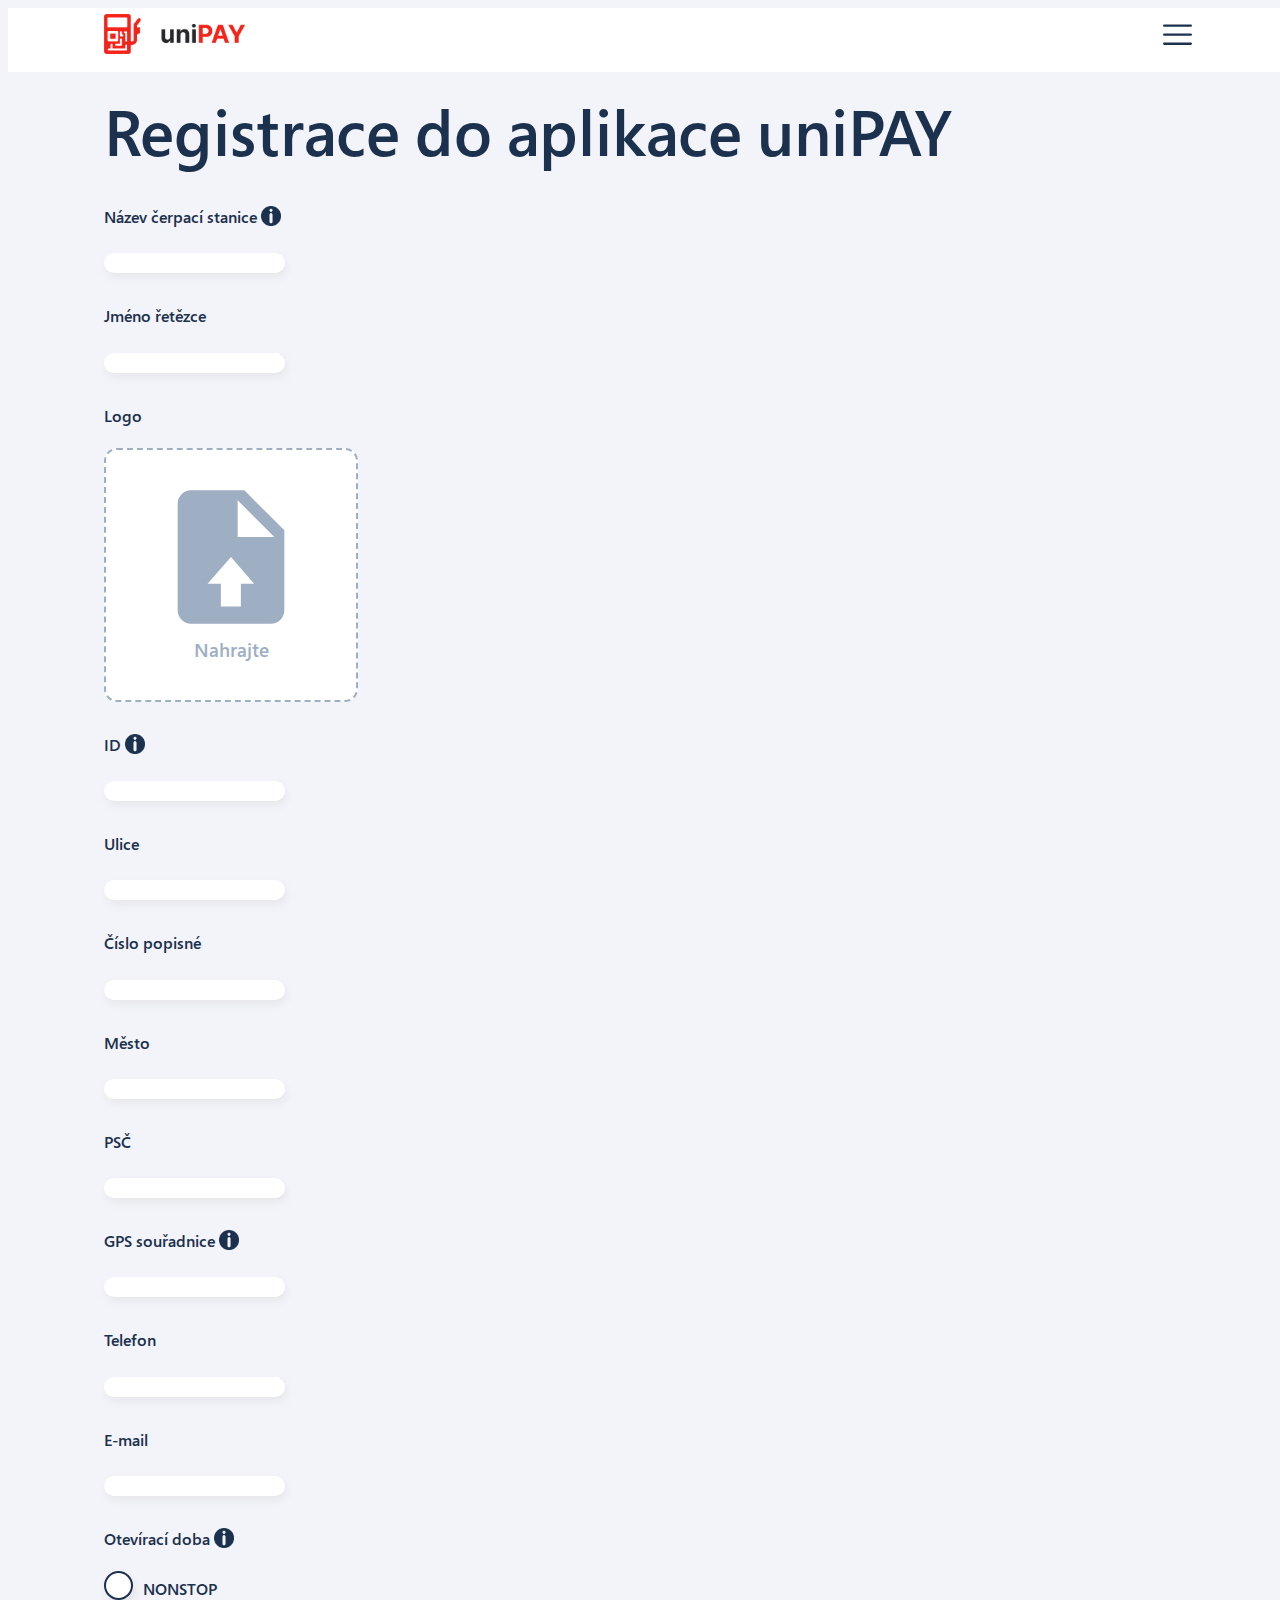
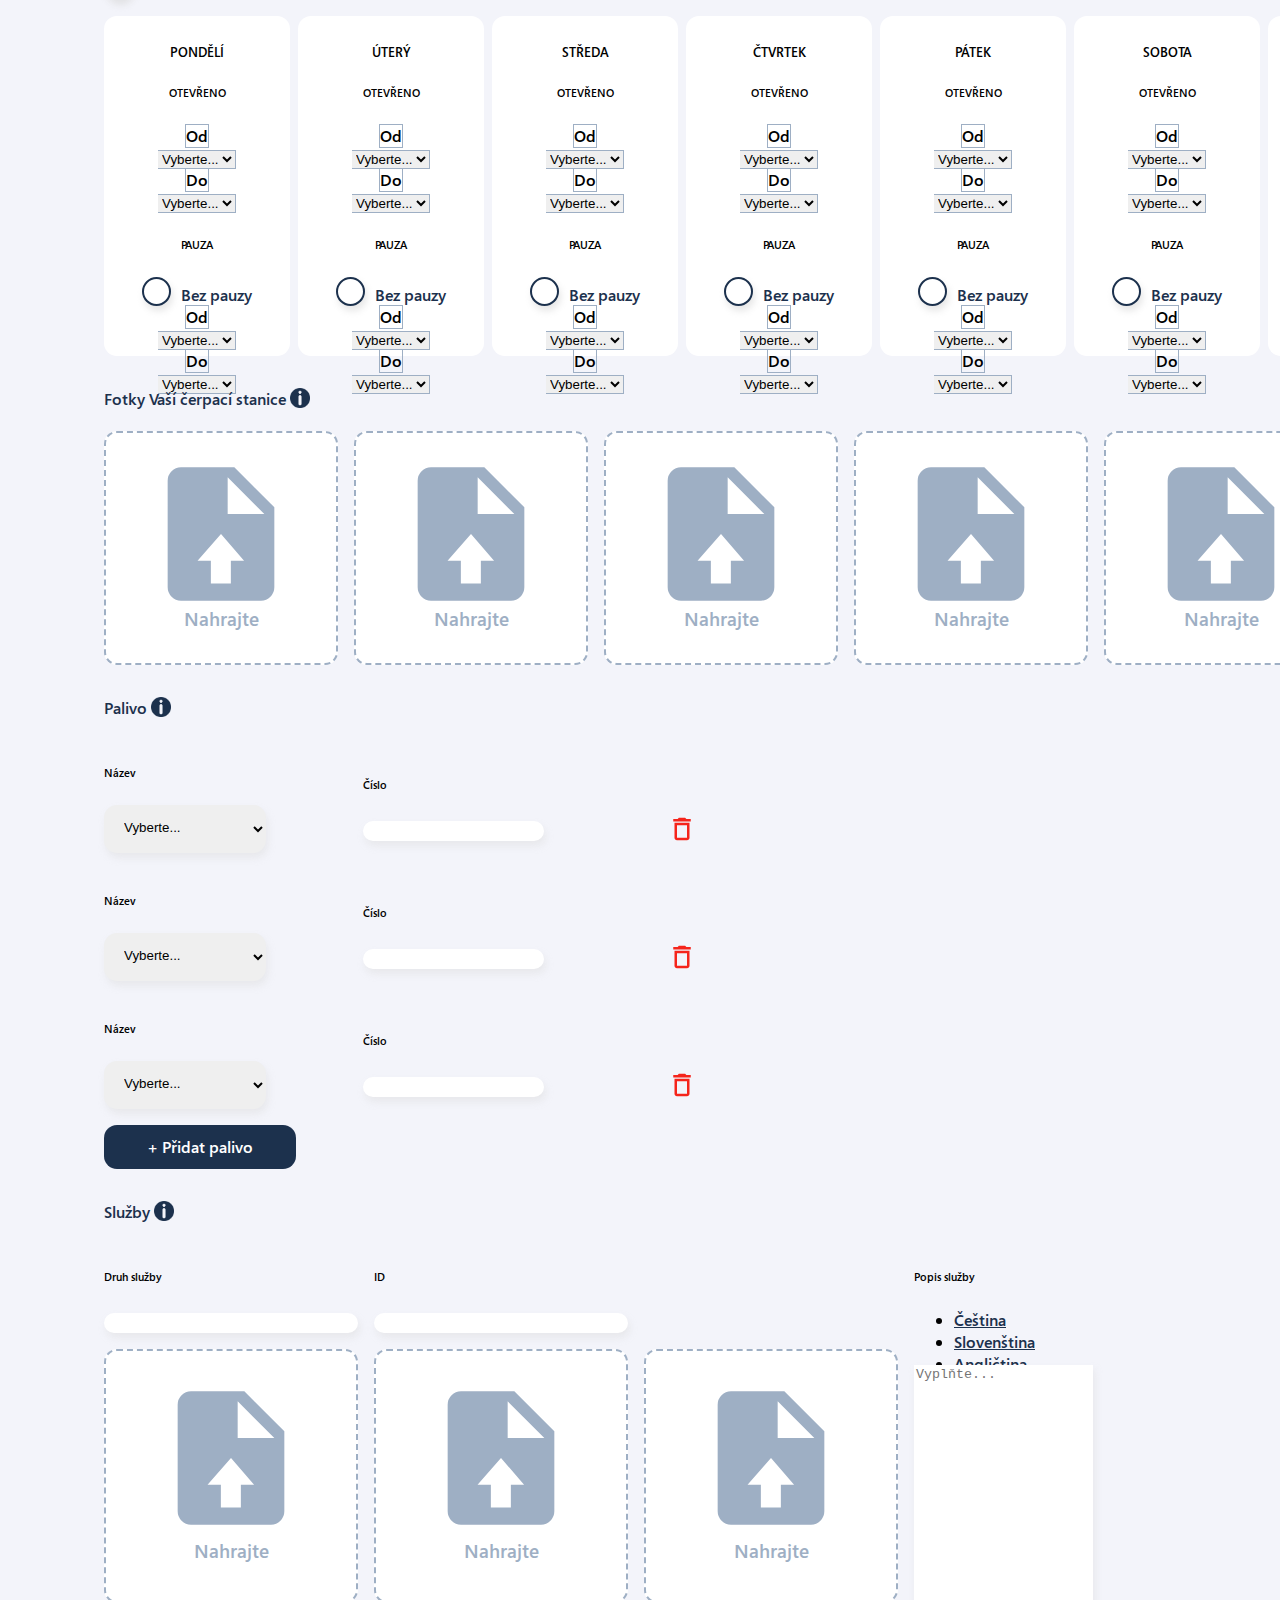
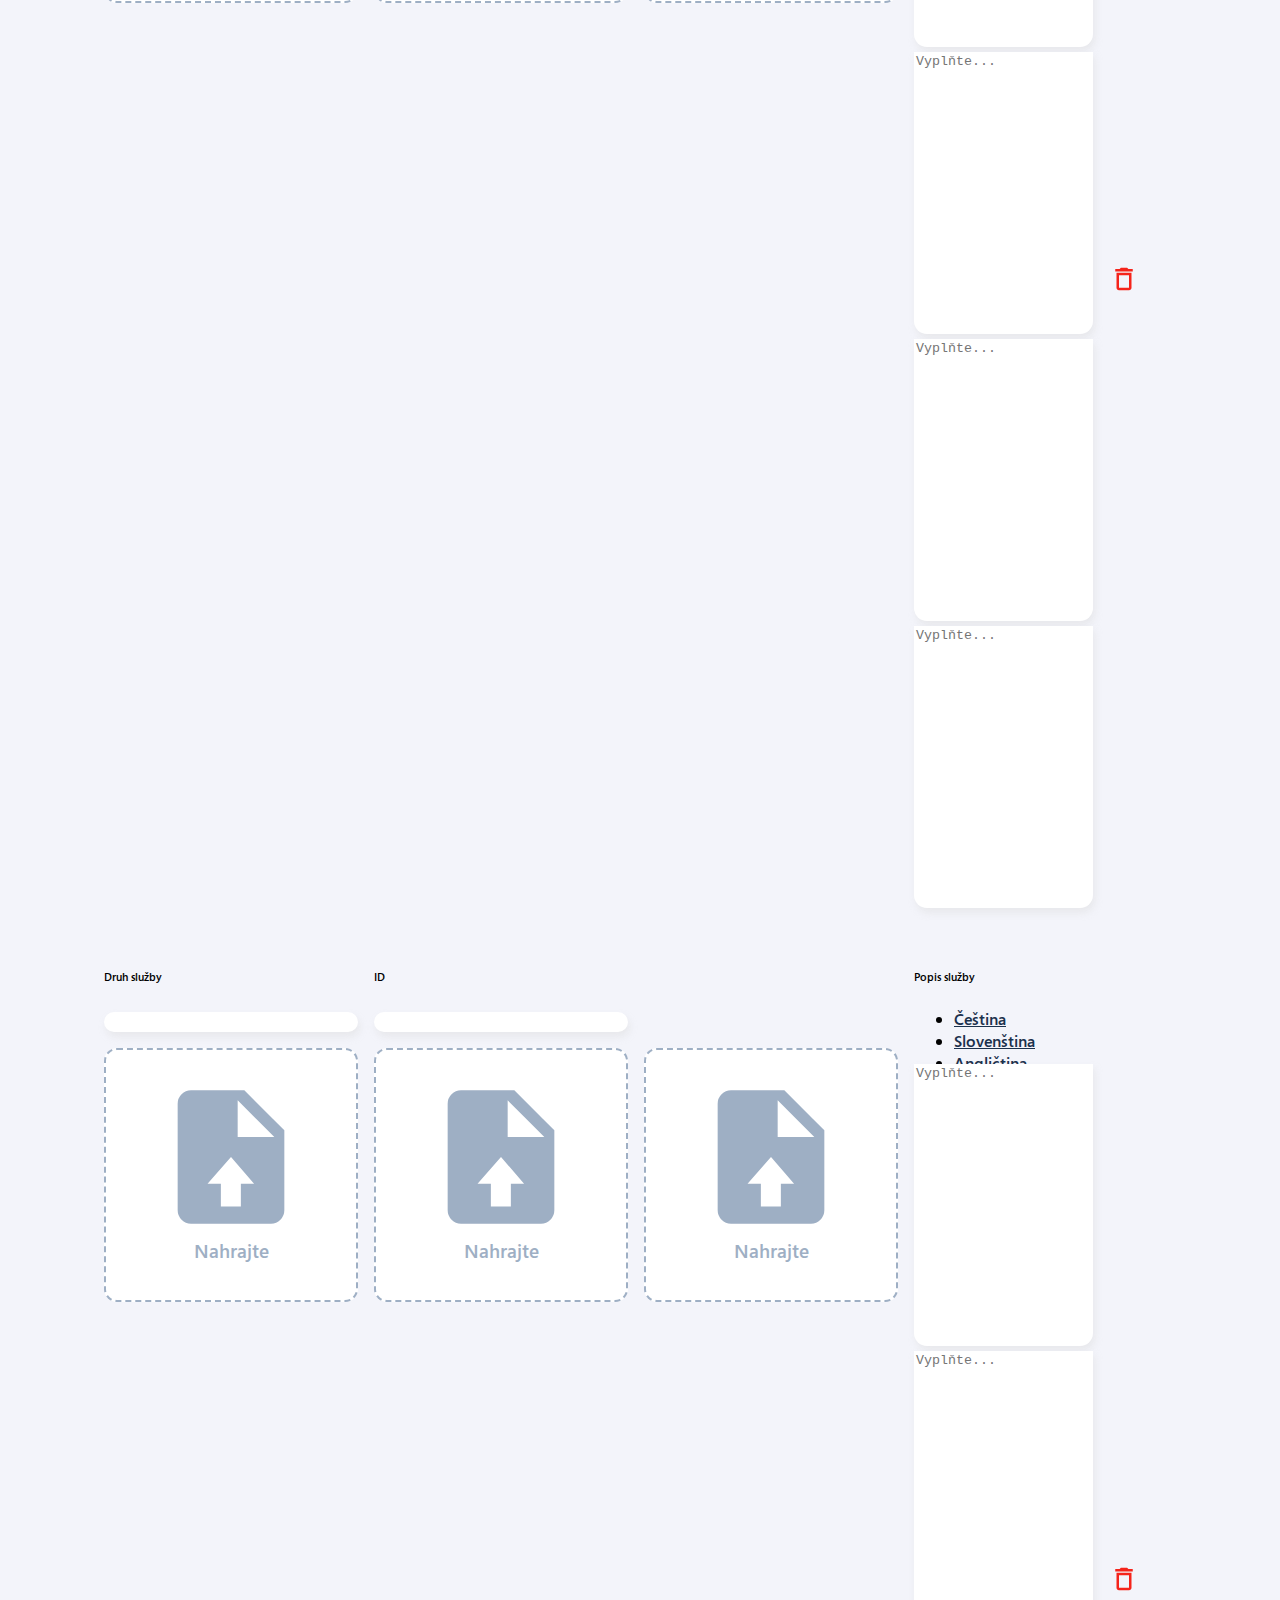
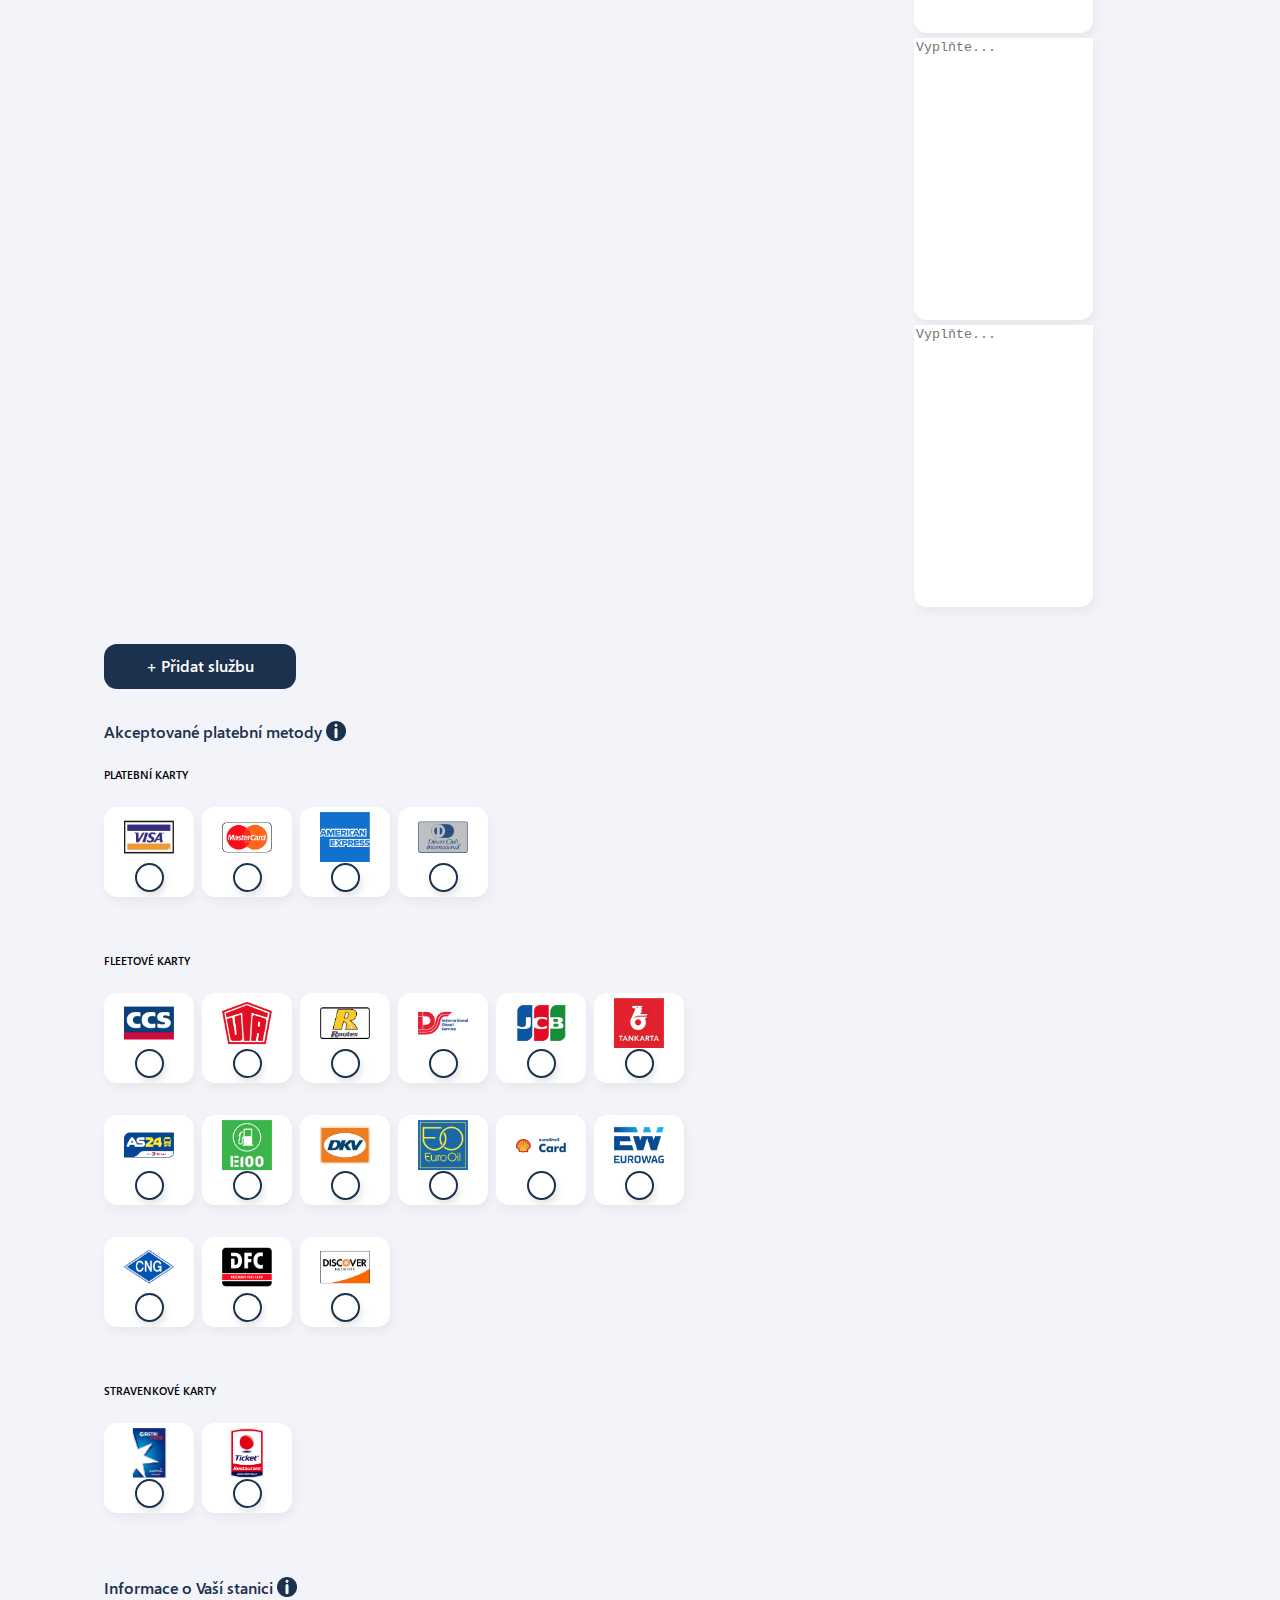
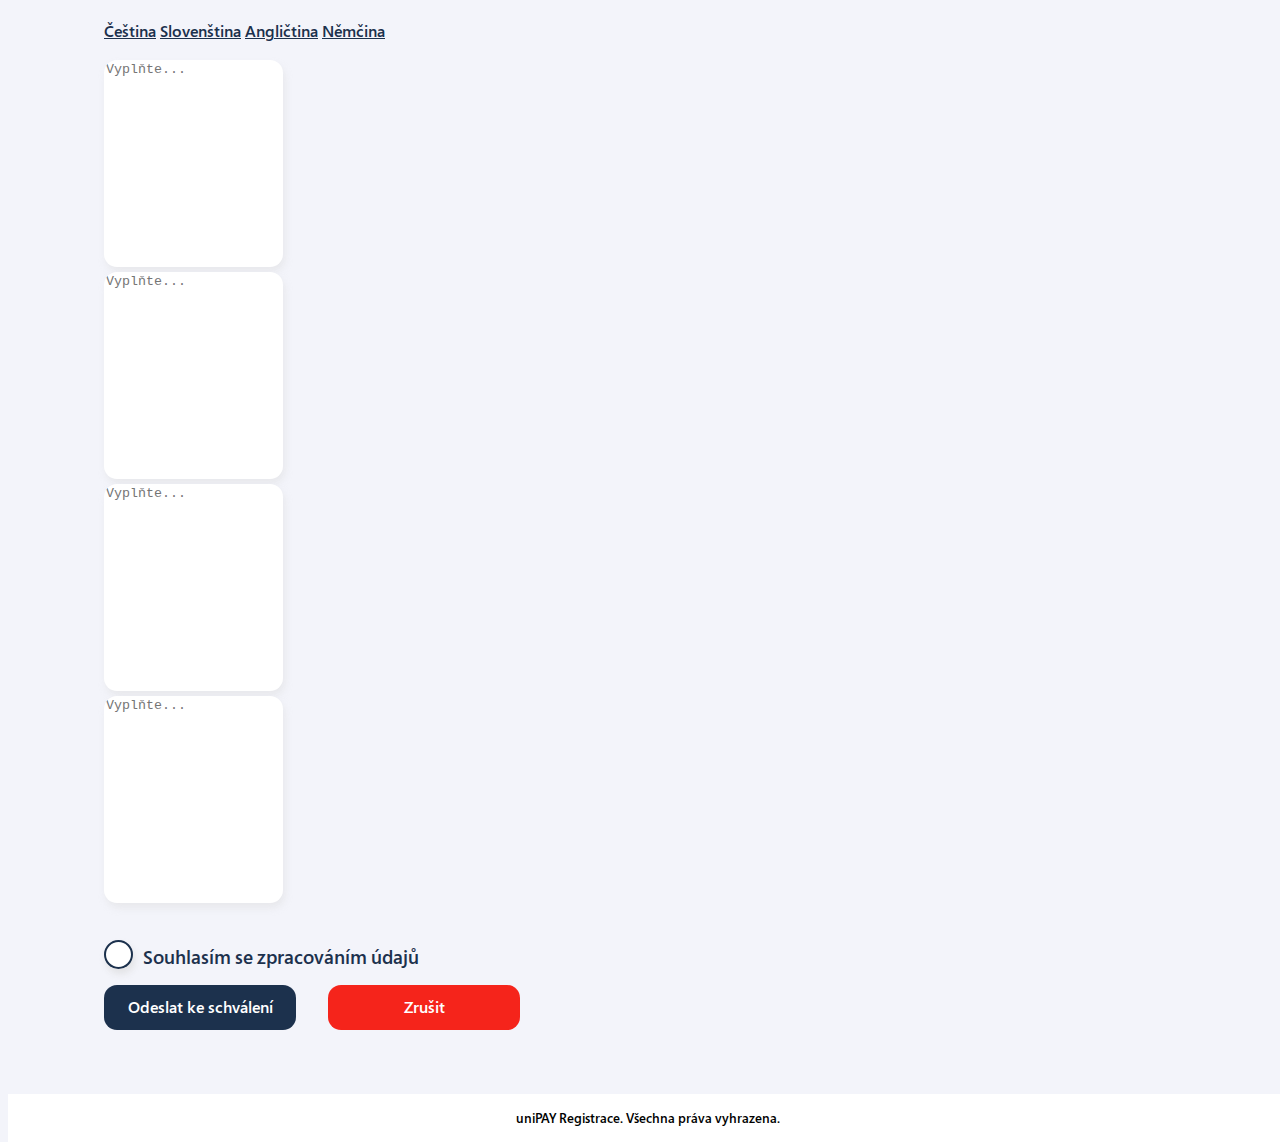
<file: index.html>
<!DOCTYPE html>
<html lang="en">
<head>
    <meta charset="UTF-8">
    <meta name="viewport" content="width=device-width, initial-scale=1, shrink-to-fit=no">
    <link rel="stylesheet" href="https://stackpath.bootstrapcdn.com/bootstrap/4.5.0/css/bootstrap.min.css" integrity="sha384-9aIt2nRpC12Uk9gS9baDl411NQApFmC26EwAOH8WgZl5MYYxFfc+NcPb1dKGj7Sk" crossorigin="anonymous">
    <link rel="stylesheet" href="style.css">
    <title>uniPAY Registrace</title>
</head>
<body>
  <!-- MODAL -->
  <div class="mask" role="dialog"></div>
  <div class="modal" role="alert">
    <p>Lorem ipsum dolor sit, amet consectetur adipisicing elit. Nam facere ab consequuntur deserunt quisquam.</p>
    <button class="close" role="button">x</button>
    <div class="buttons-modal">
      <div class="button confirm">Potvrdit</div>
      <div class="button cancel">Zrušit</div>
    </div>
  </div>
  <!-- LOADER -->
  <div class="loader-wrapper disable">
    <span class="loader loader-quart"></span>
  </div>
  <!-- NAVIGACE -->
  <nav class="nav">
      <div class="nav-items">
        <div class="nav-logo"></div>

        <div class="btns hide">
          <div class="button loader-btn-test">Spin Loader</div>
          <div class="button add-error-btn-test">Toggle Error</div>
          <div class="button pop-modal-btn-test">Pop Modal</div>
          <a class="user"> <img src="images/user.svg" width="23px" height="23px" alt=""> Uživatel</a>
          <a class="logout"><img src="images/logout.svg" width="25px" height="25px" alt=""> Odhlásit</a>
        </div>

        <div class="burger">
        </div>
      </div>
  </nav>
 
  <!-- HLAVNÍ WRAPPER -->
  <section class="content registration">
      <h1>Registrace do aplikace uniPAY</h1>
      
      <!-- ÚVODNÍ INFO -->
      <div class="form">
        <h4>Název čerpací stanice <i data-title="Informační tab"></i></h4>
        <input class="form-control form-control-lg" type="text" placeholder="">
      </div>

      <div class="form">
        <h4>Jméno řetězce</h4>
        <input class="form-control form-control-lg" type="text" placeholder="">
      </div>

      <div class="form">
        <h4>Logo</h4>
        <form action="/file-upload" class="dropzone"></form>
      </div>

      <div class="form">
        <h4>ID <i data-title="Informační tab"></i></h4>
        <input class="form-control form-control-lg" type="text" placeholder="">
      </div>

      <div class="form">
        <h4>Ulice</h4>
        <input class="form-control form-control-lg" type="text" placeholder="">
      </div>

      <div class="form">
        <h4>Číslo popisné</h4>
        <input class="form-control form-control-lg" type="text" placeholder="">
      </div>

      <div class="form">
        <h4>Město</h4>
        <input class="form-control form-control-lg" type="text" placeholder="">
      </div>

      <div class="form">
        <h4>PSČ</h4>
        <input class="form-control form-control-lg" type="text" placeholder="">
      </div>

      <div class="form">
        <h4>GPS souřadnice <i data-title="Informační tab"></i></h4>
        <input class="form-control form-control-lg" type="text" placeholder="">
      </div>

      <div class="form">
        <h4>Telefon</h4>
        <input class="form-control form-control-lg" type="tel" placeholder="">
      </div>

      <div class="form">
        <h4>E-mail</h4>
        <input class="form-control form-control-lg" type="email" placeholder="">
      </div>
      
      <!-- OTEVÍRACÍ DOBA -->
      <div class="form opening-hours">
        <h4>Otevírací doba <i data-title="Informační tab"></i></h4>
        <input class="styled-checkbox" id="styled-checkbox-nonstop" type="checkbox" value="value1">
        <label for="styled-checkbox-nonstop">NONSTOP</label>

        <div class="opening-customized">

          <div class="day" id="pondeli">

            <h5>PONDĚLÍ</h5>

            <h6>OTEVŘENO</h6>
            <div class="input-group mb-3">
              <div class="input-group-prepend">
                <label class="input-group-text" for="inputGroupSelect01">Od</label>
              </div>
              <select class="custom-select" id="inputGroupSelect01">
                <option selected>Vyberte...</option>
                <option value="0:00">0:00</option>
                <option value="00:30">0:30</option>
                <option value="1:00">1:00</option>
                <option value="1:30">1:30</option>
                <option value="2:00">2:00</option>
                <option value="2:30">2:30</option>
                <option value="3:00">3:00</option>
                <option value="3:30">3:30</option>
                <option value="4:00">4:00</option>
                <option value="4:30">4:30</option>
                <option value="5:00">5:00</option>
                <option value="5:30">5:30</option>
                <option value="6:00">6:00</option>
                <option value="6:30">6:30</option>
                <option value="7:00">7:00</option>
                <option value="7:30">7:30</option>
                <option value="8:00">8:00</option>
                <option value="8:30">8:30</option>
                <option value="9:00">9:00</option>
                <option value="9:30">9:30</option>
                <option value="10:00">10:00</option>
                <option value="10:30">10:30</option>
                <option value="11:00">11:00</option>
                <option value="11:30">11:30</option>
                <option value="12:00">12:00</option>
                <option value="12:30">12:30</option>
                <option value="13:00">13:00</option>
                <option value="13:30">13:30</option>
                <option value="14:00">14:00</option>
                <option value="14:30">14:30</option>
                <option value="15:00">15:00</option>
                <option value="15:30">15:30</option>
                <option value="16:00">16:00</option>
                <option value="16:30">16:30</option>
                <option value="17:00">17:00</option>
                <option value="17:30">17:30</option>
                <option value="18:00">18:00</option>
                <option value="18:30">18:30</option>
                <option value="19:00">19:00</option>
                <option value="19:30">19:30</option>
                <option value="20:00">20:00</option>
                <option value="20:30">20:30</option>
                <option value="21:00">21:00</option>
                <option value="21:30">21:30</option>
                <option value="22:00">22:00</option>
                <option value="22:30">22:30</option>
                <option value="23:00">23:00</option>
                <option value="23:30">23:30</option>
                <option value="0:00">0:00</option>

              </select>
            </div>
            <div class="input-group mb-3">
              <div class="input-group-prepend">
                <label class="input-group-text" for="inputGroupSelect01">Do</label>
              </div>
              <select class="custom-select" id="inputGroupSelect01">
                <option selected>Vyberte...</option>
                <option value="0:00">0:00</option>
                <option value="00:30">0:30</option>
                <option value="1:00">1:00</option>
                <option value="1:30">1:30</option>
                <option value="2:00">2:00</option>
                <option value="2:30">2:30</option>
                <option value="3:00">3:00</option>
                <option value="3:30">3:30</option>
                <option value="4:00">4:00</option>
                <option value="4:30">4:30</option>
                <option value="5:00">5:00</option>
                <option value="5:30">5:30</option>
                <option value="6:00">6:00</option>
                <option value="6:30">6:30</option>
                <option value="7:00">7:00</option>
                <option value="7:30">7:30</option>
                <option value="8:00">8:00</option>
                <option value="8:30">8:30</option>
                <option value="9:00">9:00</option>
                <option value="9:30">9:30</option>
                <option value="10:00">10:00</option>
                <option value="10:30">10:30</option>
                <option value="11:00">11:00</option>
                <option value="11:30">11:30</option>
                <option value="12:00">12:00</option>
                <option value="12:30">12:30</option>
                <option value="13:00">13:00</option>
                <option value="13:30">13:30</option>
                <option value="14:00">14:00</option>
                <option value="14:30">14:30</option>
                <option value="15:00">15:00</option>
                <option value="15:30">15:30</option>
                <option value="16:00">16:00</option>
                <option value="16:30">16:30</option>
                <option value="17:00">17:00</option>
                <option value="17:30">17:30</option>
                <option value="18:00">18:00</option>
                <option value="18:30">18:30</option>
                <option value="19:00">19:00</option>
                <option value="19:30">19:30</option>
                <option value="20:00">20:00</option>
                <option value="20:30">20:30</option>
                <option value="21:00">21:00</option>
                <option value="21:30">21:30</option>
                <option value="22:00">22:00</option>
                <option value="22:30">22:30</option>
                <option value="23:00">23:00</option>
                <option value="23:30">23:30</option>
                <option value="0:00">0:00</option>

              </select>
            </div>
            <h6>PAUZA</h6>
            
            <input class="pause-checkbox" id="pause-checkbox-one" type="checkbox" value="value1">
            <label for="pause-checkbox-one">Bez pauzy</label>
            <div class="pause-input-one">
              <div class="input-group mb-3">
                <div class="input-group-prepend">
                  <label class="input-group-text" for="inputGroupSelect01">Od</label>
                </div>
                <select class="custom-select" id="inputGroupSelect01">
                  <option selected>Vyberte...</option>
                <option value="0:00">0:00</option>
                <option value="00:30">0:30</option>
                <option value="1:00">1:00</option>
                <option value="1:30">1:30</option>
                <option value="2:00">2:00</option>
                <option value="2:30">2:30</option>
                <option value="3:00">3:00</option>
                <option value="3:30">3:30</option>
                <option value="4:00">4:00</option>
                <option value="4:30">4:30</option>
                <option value="5:00">5:00</option>
                <option value="5:30">5:30</option>
                <option value="6:00">6:00</option>
                <option value="6:30">6:30</option>
                <option value="7:00">7:00</option>
                <option value="7:30">7:30</option>
                <option value="8:00">8:00</option>
                <option value="8:30">8:30</option>
                <option value="9:00">9:00</option>
                <option value="9:30">9:30</option>
                <option value="10:00">10:00</option>
                <option value="10:30">10:30</option>
                <option value="11:00">11:00</option>
                <option value="11:30">11:30</option>
                <option value="12:00">12:00</option>
                <option value="12:30">12:30</option>
                <option value="13:00">13:00</option>
                <option value="13:30">13:30</option>
                <option value="14:00">14:00</option>
                <option value="14:30">14:30</option>
                <option value="15:00">15:00</option>
                <option value="15:30">15:30</option>
                <option value="16:00">16:00</option>
                <option value="16:30">16:30</option>
                <option value="17:00">17:00</option>
                <option value="17:30">17:30</option>
                <option value="18:00">18:00</option>
                <option value="18:30">18:30</option>
                <option value="19:00">19:00</option>
                <option value="19:30">19:30</option>
                <option value="20:00">20:00</option>
                <option value="20:30">20:30</option>
                <option value="21:00">21:00</option>
                <option value="21:30">21:30</option>
                <option value="22:00">22:00</option>
                <option value="22:30">22:30</option>
                <option value="23:00">23:00</option>
                <option value="23:30">23:30</option>
                <option value="0:00">0:00</option>

                </select>
              </div>
              <div class="input-group mb-3">
                <div class="input-group-prepend">
                  <label class="input-group-text" for="inputGroupSelect01">Do</label>
                </div>
                <select class="custom-select" id="inputGroupSelect01">
                  <option selected>Vyberte...</option>
                <option value="0:00">0:00</option>
                <option value="00:30">0:30</option>
                <option value="1:00">1:00</option>
                <option value="1:30">1:30</option>
                <option value="2:00">2:00</option>
                <option value="2:30">2:30</option>
                <option value="3:00">3:00</option>
                <option value="3:30">3:30</option>
                <option value="4:00">4:00</option>
                <option value="4:30">4:30</option>
                <option value="5:00">5:00</option>
                <option value="5:30">5:30</option>
                <option value="6:00">6:00</option>
                <option value="6:30">6:30</option>
                <option value="7:00">7:00</option>
                <option value="7:30">7:30</option>
                <option value="8:00">8:00</option>
                <option value="8:30">8:30</option>
                <option value="9:00">9:00</option>
                <option value="9:30">9:30</option>
                <option value="10:00">10:00</option>
                <option value="10:30">10:30</option>
                <option value="11:00">11:00</option>
                <option value="11:30">11:30</option>
                <option value="12:00">12:00</option>
                <option value="12:30">12:30</option>
                <option value="13:00">13:00</option>
                <option value="13:30">13:30</option>
                <option value="14:00">14:00</option>
                <option value="14:30">14:30</option>
                <option value="15:00">15:00</option>
                <option value="15:30">15:30</option>
                <option value="16:00">16:00</option>
                <option value="16:30">16:30</option>
                <option value="17:00">17:00</option>
                <option value="17:30">17:30</option>
                <option value="18:00">18:00</option>
                <option value="18:30">18:30</option>
                <option value="19:00">19:00</option>
                <option value="19:30">19:30</option>
                <option value="20:00">20:00</option>
                <option value="20:30">20:30</option>
                <option value="21:00">21:00</option>
                <option value="21:30">21:30</option>
                <option value="22:00">22:00</option>
                <option value="22:30">22:30</option>
                <option value="23:00">23:00</option>
                <option value="23:30">23:30</option>
                <option value="0:00">0:00</option>

                </select>
              </div>
            </div>

          </div>

          <div class="day" id="utery">

            <h5>ÚTERÝ</h5>

            <h6>OTEVŘENO</h6>
            <div class="input-group mb-3">
              <div class="input-group-prepend">
                <label class="input-group-text" for="inputGroupSelect01">Od</label>
              </div>
              <select class="custom-select" id="inputGroupSelect01">
                <option selected>Vyberte...</option>
                <option value="0:00">0:00</option>
                <option value="00:30">0:30</option>
                <option value="1:00">1:00</option>
                <option value="1:30">1:30</option>
                <option value="2:00">2:00</option>
                <option value="2:30">2:30</option>
                <option value="3:00">3:00</option>
                <option value="3:30">3:30</option>
                <option value="4:00">4:00</option>
                <option value="4:30">4:30</option>
                <option value="5:00">5:00</option>
                <option value="5:30">5:30</option>
                <option value="6:00">6:00</option>
                <option value="6:30">6:30</option>
                <option value="7:00">7:00</option>
                <option value="7:30">7:30</option>
                <option value="8:00">8:00</option>
                <option value="8:30">8:30</option>
                <option value="9:00">9:00</option>
                <option value="9:30">9:30</option>
                <option value="10:00">10:00</option>
                <option value="10:30">10:30</option>
                <option value="11:00">11:00</option>
                <option value="11:30">11:30</option>
                <option value="12:00">12:00</option>
                <option value="12:30">12:30</option>
                <option value="13:00">13:00</option>
                <option value="13:30">13:30</option>
                <option value="14:00">14:00</option>
                <option value="14:30">14:30</option>
                <option value="15:00">15:00</option>
                <option value="15:30">15:30</option>
                <option value="16:00">16:00</option>
                <option value="16:30">16:30</option>
                <option value="17:00">17:00</option>
                <option value="17:30">17:30</option>
                <option value="18:00">18:00</option>
                <option value="18:30">18:30</option>
                <option value="19:00">19:00</option>
                <option value="19:30">19:30</option>
                <option value="20:00">20:00</option>
                <option value="20:30">20:30</option>
                <option value="21:00">21:00</option>
                <option value="21:30">21:30</option>
                <option value="22:00">22:00</option>
                <option value="22:30">22:30</option>
                <option value="23:00">23:00</option>
                <option value="23:30">23:30</option>
                <option value="0:00">0:00</option>

              </select>
            </div>
            <div class="input-group mb-3">
              <div class="input-group-prepend">
                <label class="input-group-text" for="inputGroupSelect01">Do</label>
              </div>
              <select class="custom-select" id="inputGroupSelect01">
                <option selected>Vyberte...</option>
                <option value="0:00">0:00</option>
                <option value="00:30">0:30</option>
                <option value="1:00">1:00</option>
                <option value="1:30">1:30</option>
                <option value="2:00">2:00</option>
                <option value="2:30">2:30</option>
                <option value="3:00">3:00</option>
                <option value="3:30">3:30</option>
                <option value="4:00">4:00</option>
                <option value="4:30">4:30</option>
                <option value="5:00">5:00</option>
                <option value="5:30">5:30</option>
                <option value="6:00">6:00</option>
                <option value="6:30">6:30</option>
                <option value="7:00">7:00</option>
                <option value="7:30">7:30</option>
                <option value="8:00">8:00</option>
                <option value="8:30">8:30</option>
                <option value="9:00">9:00</option>
                <option value="9:30">9:30</option>
                <option value="10:00">10:00</option>
                <option value="10:30">10:30</option>
                <option value="11:00">11:00</option>
                <option value="11:30">11:30</option>
                <option value="12:00">12:00</option>
                <option value="12:30">12:30</option>
                <option value="13:00">13:00</option>
                <option value="13:30">13:30</option>
                <option value="14:00">14:00</option>
                <option value="14:30">14:30</option>
                <option value="15:00">15:00</option>
                <option value="15:30">15:30</option>
                <option value="16:00">16:00</option>
                <option value="16:30">16:30</option>
                <option value="17:00">17:00</option>
                <option value="17:30">17:30</option>
                <option value="18:00">18:00</option>
                <option value="18:30">18:30</option>
                <option value="19:00">19:00</option>
                <option value="19:30">19:30</option>
                <option value="20:00">20:00</option>
                <option value="20:30">20:30</option>
                <option value="21:00">21:00</option>
                <option value="21:30">21:30</option>
                <option value="22:00">22:00</option>
                <option value="22:30">22:30</option>
                <option value="23:00">23:00</option>
                <option value="23:30">23:30</option>
                <option value="0:00">0:00</option>

              </select>
            </div>
            <h6>PAUZA</h6>
            
            <input class="pause-checkbox" id="pause-checkbox-two" type="checkbox" value="value1">
            <label for="pause-checkbox-two">Bez pauzy</label>
            <div class="pause-input-two">
              <div class="input-group mb-3">
                <div class="input-group-prepend">
                  <label class="input-group-text" for="inputGroupSelect01">Od</label>
                </div>
                <select class="custom-select" id="inputGroupSelect01">
                  <option selected>Vyberte...</option>
                <option value="0:00">0:00</option>
                <option value="00:30">0:30</option>
                <option value="1:00">1:00</option>
                <option value="1:30">1:30</option>
                <option value="2:00">2:00</option>
                <option value="2:30">2:30</option>
                <option value="3:00">3:00</option>
                <option value="3:30">3:30</option>
                <option value="4:00">4:00</option>
                <option value="4:30">4:30</option>
                <option value="5:00">5:00</option>
                <option value="5:30">5:30</option>
                <option value="6:00">6:00</option>
                <option value="6:30">6:30</option>
                <option value="7:00">7:00</option>
                <option value="7:30">7:30</option>
                <option value="8:00">8:00</option>
                <option value="8:30">8:30</option>
                <option value="9:00">9:00</option>
                <option value="9:30">9:30</option>
                <option value="10:00">10:00</option>
                <option value="10:30">10:30</option>
                <option value="11:00">11:00</option>
                <option value="11:30">11:30</option>
                <option value="12:00">12:00</option>
                <option value="12:30">12:30</option>
                <option value="13:00">13:00</option>
                <option value="13:30">13:30</option>
                <option value="14:00">14:00</option>
                <option value="14:30">14:30</option>
                <option value="15:00">15:00</option>
                <option value="15:30">15:30</option>
                <option value="16:00">16:00</option>
                <option value="16:30">16:30</option>
                <option value="17:00">17:00</option>
                <option value="17:30">17:30</option>
                <option value="18:00">18:00</option>
                <option value="18:30">18:30</option>
                <option value="19:00">19:00</option>
                <option value="19:30">19:30</option>
                <option value="20:00">20:00</option>
                <option value="20:30">20:30</option>
                <option value="21:00">21:00</option>
                <option value="21:30">21:30</option>
                <option value="22:00">22:00</option>
                <option value="22:30">22:30</option>
                <option value="23:00">23:00</option>
                <option value="23:30">23:30</option>
                <option value="0:00">0:00</option>

                </select>
              </div>
              <div class="input-group mb-3">
                <div class="input-group-prepend">
                  <label class="input-group-text" for="inputGroupSelect01">Do</label>
                </div>
                <select class="custom-select" id="inputGroupSelect01">
                  <option selected>Vyberte...</option>
                <option value="0:00">0:00</option>
                <option value="00:30">0:30</option>
                <option value="1:00">1:00</option>
                <option value="1:30">1:30</option>
                <option value="2:00">2:00</option>
                <option value="2:30">2:30</option>
                <option value="3:00">3:00</option>
                <option value="3:30">3:30</option>
                <option value="4:00">4:00</option>
                <option value="4:30">4:30</option>
                <option value="5:00">5:00</option>
                <option value="5:30">5:30</option>
                <option value="6:00">6:00</option>
                <option value="6:30">6:30</option>
                <option value="7:00">7:00</option>
                <option value="7:30">7:30</option>
                <option value="8:00">8:00</option>
                <option value="8:30">8:30</option>
                <option value="9:00">9:00</option>
                <option value="9:30">9:30</option>
                <option value="10:00">10:00</option>
                <option value="10:30">10:30</option>
                <option value="11:00">11:00</option>
                <option value="11:30">11:30</option>
                <option value="12:00">12:00</option>
                <option value="12:30">12:30</option>
                <option value="13:00">13:00</option>
                <option value="13:30">13:30</option>
                <option value="14:00">14:00</option>
                <option value="14:30">14:30</option>
                <option value="15:00">15:00</option>
                <option value="15:30">15:30</option>
                <option value="16:00">16:00</option>
                <option value="16:30">16:30</option>
                <option value="17:00">17:00</option>
                <option value="17:30">17:30</option>
                <option value="18:00">18:00</option>
                <option value="18:30">18:30</option>
                <option value="19:00">19:00</option>
                <option value="19:30">19:30</option>
                <option value="20:00">20:00</option>
                <option value="20:30">20:30</option>
                <option value="21:00">21:00</option>
                <option value="21:30">21:30</option>
                <option value="22:00">22:00</option>
                <option value="22:30">22:30</option>
                <option value="23:00">23:00</option>
                <option value="23:30">23:30</option>
                <option value="0:00">0:00</option>

                </select>
              </div>
            </div>
          </div>

          <div class="day" id="streda">

            <h5>STŘEDA</h5>

            <h6>OTEVŘENO</h6>
            <div class="input-group mb-3">
              <div class="input-group-prepend">
                <label class="input-group-text" for="inputGroupSelect01">Od</label>
              </div>
              <select class="custom-select" id="inputGroupSelect01">
                <option selected>Vyberte...</option>
                <option value="0:00">0:00</option>
                <option value="00:30">0:30</option>
                <option value="1:00">1:00</option>
                <option value="1:30">1:30</option>
                <option value="2:00">2:00</option>
                <option value="2:30">2:30</option>
                <option value="3:00">3:00</option>
                <option value="3:30">3:30</option>
                <option value="4:00">4:00</option>
                <option value="4:30">4:30</option>
                <option value="5:00">5:00</option>
                <option value="5:30">5:30</option>
                <option value="6:00">6:00</option>
                <option value="6:30">6:30</option>
                <option value="7:00">7:00</option>
                <option value="7:30">7:30</option>
                <option value="8:00">8:00</option>
                <option value="8:30">8:30</option>
                <option value="9:00">9:00</option>
                <option value="9:30">9:30</option>
                <option value="10:00">10:00</option>
                <option value="10:30">10:30</option>
                <option value="11:00">11:00</option>
                <option value="11:30">11:30</option>
                <option value="12:00">12:00</option>
                <option value="12:30">12:30</option>
                <option value="13:00">13:00</option>
                <option value="13:30">13:30</option>
                <option value="14:00">14:00</option>
                <option value="14:30">14:30</option>
                <option value="15:00">15:00</option>
                <option value="15:30">15:30</option>
                <option value="16:00">16:00</option>
                <option value="16:30">16:30</option>
                <option value="17:00">17:00</option>
                <option value="17:30">17:30</option>
                <option value="18:00">18:00</option>
                <option value="18:30">18:30</option>
                <option value="19:00">19:00</option>
                <option value="19:30">19:30</option>
                <option value="20:00">20:00</option>
                <option value="20:30">20:30</option>
                <option value="21:00">21:00</option>
                <option value="21:30">21:30</option>
                <option value="22:00">22:00</option>
                <option value="22:30">22:30</option>
                <option value="23:00">23:00</option>
                <option value="23:30">23:30</option>
                <option value="0:00">0:00</option>

              </select>
            </div>
            <div class="input-group mb-3">
              <div class="input-group-prepend">
                <label class="input-group-text" for="inputGroupSelect01">Do</label>
              </div>
              <select class="custom-select" id="inputGroupSelect01">
                <option selected>Vyberte...</option>
                <option value="0:00">0:00</option>
                <option value="00:30">0:30</option>
                <option value="1:00">1:00</option>
                <option value="1:30">1:30</option>
                <option value="2:00">2:00</option>
                <option value="2:30">2:30</option>
                <option value="3:00">3:00</option>
                <option value="3:30">3:30</option>
                <option value="4:00">4:00</option>
                <option value="4:30">4:30</option>
                <option value="5:00">5:00</option>
                <option value="5:30">5:30</option>
                <option value="6:00">6:00</option>
                <option value="6:30">6:30</option>
                <option value="7:00">7:00</option>
                <option value="7:30">7:30</option>
                <option value="8:00">8:00</option>
                <option value="8:30">8:30</option>
                <option value="9:00">9:00</option>
                <option value="9:30">9:30</option>
                <option value="10:00">10:00</option>
                <option value="10:30">10:30</option>
                <option value="11:00">11:00</option>
                <option value="11:30">11:30</option>
                <option value="12:00">12:00</option>
                <option value="12:30">12:30</option>
                <option value="13:00">13:00</option>
                <option value="13:30">13:30</option>
                <option value="14:00">14:00</option>
                <option value="14:30">14:30</option>
                <option value="15:00">15:00</option>
                <option value="15:30">15:30</option>
                <option value="16:00">16:00</option>
                <option value="16:30">16:30</option>
                <option value="17:00">17:00</option>
                <option value="17:30">17:30</option>
                <option value="18:00">18:00</option>
                <option value="18:30">18:30</option>
                <option value="19:00">19:00</option>
                <option value="19:30">19:30</option>
                <option value="20:00">20:00</option>
                <option value="20:30">20:30</option>
                <option value="21:00">21:00</option>
                <option value="21:30">21:30</option>
                <option value="22:00">22:00</option>
                <option value="22:30">22:30</option>
                <option value="23:00">23:00</option>
                <option value="23:30">23:30</option>
                <option value="0:00">0:00</option>

              </select>
            </div>
            <h6>PAUZA</h6>
            
            <input class="pause-checkbox" id="pause-checkbox-three" type="checkbox" value="value1">
            <label for="pause-checkbox-three">Bez pauzy</label>
            <div class="pause-input-three">
              <div class="input-group mb-3">
                <div class="input-group-prepend">
                  <label class="input-group-text" for="inputGroupSelect01">Od</label>
                </div>
                <select class="custom-select" id="inputGroupSelect01">
                  <option selected>Vyberte...</option>
                  <option value="0:00">0:00</option>
                  <option value="00:30">0:30</option>
                  <option value="1:00">1:00</option>
                  <option value="1:30">1:30</option>
                  <option value="2:00">2:00</option>
                  <option value="2:30">2:30</option>
                  <option value="3:00">3:00</option>
                  <option value="3:30">3:30</option>
                  <option value="4:00">4:00</option>
                  <option value="4:30">4:30</option>
                  <option value="5:00">5:00</option>
                  <option value="5:30">5:30</option>
                  <option value="6:00">6:00</option>
                  <option value="6:30">6:30</option>
                  <option value="7:00">7:00</option>
                  <option value="7:30">7:30</option>
                  <option value="8:00">8:00</option>
                  <option value="8:30">8:30</option>
                  <option value="9:00">9:00</option>
                  <option value="9:30">9:30</option>
                  <option value="10:00">10:00</option>
                  <option value="10:30">10:30</option>
                  <option value="11:00">11:00</option>
                  <option value="11:30">11:30</option>
                  <option value="12:00">12:00</option>
                  <option value="12:30">12:30</option>
                  <option value="13:00">13:00</option>
                  <option value="13:30">13:30</option>
                  <option value="14:00">14:00</option>
                  <option value="14:30">14:30</option>
                  <option value="15:00">15:00</option>
                  <option value="15:30">15:30</option>
                  <option value="16:00">16:00</option>
                  <option value="16:30">16:30</option>
                  <option value="17:00">17:00</option>
                  <option value="17:30">17:30</option>
                  <option value="18:00">18:00</option>
                  <option value="18:30">18:30</option>
                  <option value="19:00">19:00</option>
                  <option value="19:30">19:30</option>
                  <option value="20:00">20:00</option>
                  <option value="20:30">20:30</option>
                  <option value="21:00">21:00</option>
                  <option value="21:30">21:30</option>
                  <option value="22:00">22:00</option>
                  <option value="22:30">22:30</option>
                  <option value="23:00">23:00</option>
                  <option value="23:30">23:30</option>
                  <option value="0:00">0:00</option>

                </select>
              </div>
              <div class="input-group mb-3">
                <div class="input-group-prepend">
                  <label class="input-group-text" for="inputGroupSelect01">Do</label>
                </div>
                <select class="custom-select" id="inputGroupSelect01">
                  <option selected>Vyberte...</option>
                <option value="0:00">0:00</option>
                <option value="00:30">0:30</option>
                <option value="1:00">1:00</option>
                <option value="1:30">1:30</option>
                <option value="2:00">2:00</option>
                <option value="2:30">2:30</option>
                <option value="3:00">3:00</option>
                <option value="3:30">3:30</option>
                <option value="4:00">4:00</option>
                <option value="4:30">4:30</option>
                <option value="5:00">5:00</option>
                <option value="5:30">5:30</option>
                <option value="6:00">6:00</option>
                <option value="6:30">6:30</option>
                <option value="7:00">7:00</option>
                <option value="7:30">7:30</option>
                <option value="8:00">8:00</option>
                <option value="8:30">8:30</option>
                <option value="9:00">9:00</option>
                <option value="9:30">9:30</option>
                <option value="10:00">10:00</option>
                <option value="10:30">10:30</option>
                <option value="11:00">11:00</option>
                <option value="11:30">11:30</option>
                <option value="12:00">12:00</option>
                <option value="12:30">12:30</option>
                <option value="13:00">13:00</option>
                <option value="13:30">13:30</option>
                <option value="14:00">14:00</option>
                <option value="14:30">14:30</option>
                <option value="15:00">15:00</option>
                <option value="15:30">15:30</option>
                <option value="16:00">16:00</option>
                <option value="16:30">16:30</option>
                <option value="17:00">17:00</option>
                <option value="17:30">17:30</option>
                <option value="18:00">18:00</option>
                <option value="18:30">18:30</option>
                <option value="19:00">19:00</option>
                <option value="19:30">19:30</option>
                <option value="20:00">20:00</option>
                <option value="20:30">20:30</option>
                <option value="21:00">21:00</option>
                <option value="21:30">21:30</option>
                <option value="22:00">22:00</option>
                <option value="22:30">22:30</option>
                <option value="23:00">23:00</option>
                <option value="23:30">23:30</option>
                <option value="0:00">0:00</option>

                </select>
              </div>
            </div>
          </div>

          <div class="day" id="ctvrtek">

            <h5>ČTVRTEK</h5>

            <h6>OTEVŘENO</h6>
            <div class="input-group mb-3">
              <div class="input-group-prepend">
                <label class="input-group-text" for="inputGroupSelect01">Od</label>
              </div>
              <select class="custom-select" id="inputGroupSelect01">
                <option selected>Vyberte...</option>
                <option value="0:00">0:00</option>
                <option value="00:30">0:30</option>
                <option value="1:00">1:00</option>
                <option value="1:30">1:30</option>
                <option value="2:00">2:00</option>
                <option value="2:30">2:30</option>
                <option value="3:00">3:00</option>
                <option value="3:30">3:30</option>
                <option value="4:00">4:00</option>
                <option value="4:30">4:30</option>
                <option value="5:00">5:00</option>
                <option value="5:30">5:30</option>
                <option value="6:00">6:00</option>
                <option value="6:30">6:30</option>
                <option value="7:00">7:00</option>
                <option value="7:30">7:30</option>
                <option value="8:00">8:00</option>
                <option value="8:30">8:30</option>
                <option value="9:00">9:00</option>
                <option value="9:30">9:30</option>
                <option value="10:00">10:00</option>
                <option value="10:30">10:30</option>
                <option value="11:00">11:00</option>
                <option value="11:30">11:30</option>
                <option value="12:00">12:00</option>
                <option value="12:30">12:30</option>
                <option value="13:00">13:00</option>
                <option value="13:30">13:30</option>
                <option value="14:00">14:00</option>
                <option value="14:30">14:30</option>
                <option value="15:00">15:00</option>
                <option value="15:30">15:30</option>
                <option value="16:00">16:00</option>
                <option value="16:30">16:30</option>
                <option value="17:00">17:00</option>
                <option value="17:30">17:30</option>
                <option value="18:00">18:00</option>
                <option value="18:30">18:30</option>
                <option value="19:00">19:00</option>
                <option value="19:30">19:30</option>
                <option value="20:00">20:00</option>
                <option value="20:30">20:30</option>
                <option value="21:00">21:00</option>
                <option value="21:30">21:30</option>
                <option value="22:00">22:00</option>
                <option value="22:30">22:30</option>
                <option value="23:00">23:00</option>
                <option value="23:30">23:30</option>
                <option value="0:00">0:00</option>

              </select>
            </div>
            <div class="input-group mb-3">
              <div class="input-group-prepend">
                <label class="input-group-text" for="inputGroupSelect01">Do</label>
              </div>
              <select class="custom-select" id="inputGroupSelect01">
                <option selected>Vyberte...</option>
                <option value="0:00">0:00</option>
                <option value="00:30">0:30</option>
                <option value="1:00">1:00</option>
                <option value="1:30">1:30</option>
                <option value="2:00">2:00</option>
                <option value="2:30">2:30</option>
                <option value="3:00">3:00</option>
                <option value="3:30">3:30</option>
                <option value="4:00">4:00</option>
                <option value="4:30">4:30</option>
                <option value="5:00">5:00</option>
                <option value="5:30">5:30</option>
                <option value="6:00">6:00</option>
                <option value="6:30">6:30</option>
                <option value="7:00">7:00</option>
                <option value="7:30">7:30</option>
                <option value="8:00">8:00</option>
                <option value="8:30">8:30</option>
                <option value="9:00">9:00</option>
                <option value="9:30">9:30</option>
                <option value="10:00">10:00</option>
                <option value="10:30">10:30</option>
                <option value="11:00">11:00</option>
                <option value="11:30">11:30</option>
                <option value="12:00">12:00</option>
                <option value="12:30">12:30</option>
                <option value="13:00">13:00</option>
                <option value="13:30">13:30</option>
                <option value="14:00">14:00</option>
                <option value="14:30">14:30</option>
                <option value="15:00">15:00</option>
                <option value="15:30">15:30</option>
                <option value="16:00">16:00</option>
                <option value="16:30">16:30</option>
                <option value="17:00">17:00</option>
                <option value="17:30">17:30</option>
                <option value="18:00">18:00</option>
                <option value="18:30">18:30</option>
                <option value="19:00">19:00</option>
                <option value="19:30">19:30</option>
                <option value="20:00">20:00</option>
                <option value="20:30">20:30</option>
                <option value="21:00">21:00</option>
                <option value="21:30">21:30</option>
                <option value="22:00">22:00</option>
                <option value="22:30">22:30</option>
                <option value="23:00">23:00</option>
                <option value="23:30">23:30</option>
                <option value="0:00">0:00</option>

              </select>
            </div>
            <h6>PAUZA</h6>
            
            <input class="pause-checkbox" id="pause-checkbox-four" type="checkbox" value="value1">
            <label for="pause-checkbox-four">Bez pauzy</label>
            <div class="pause-input-four">
              <div class="input-group mb-3">
                <div class="input-group-prepend">
                  <label class="input-group-text" for="inputGroupSelect01">Od</label>
                </div>
                <select class="custom-select" id="inputGroupSelect01">
                  <option selected>Vyberte...</option>
                <option value="0:00">0:00</option>
                <option value="00:30">0:30</option>
                <option value="1:00">1:00</option>
                <option value="1:30">1:30</option>
                <option value="2:00">2:00</option>
                <option value="2:30">2:30</option>
                <option value="3:00">3:00</option>
                <option value="3:30">3:30</option>
                <option value="4:00">4:00</option>
                <option value="4:30">4:30</option>
                <option value="5:00">5:00</option>
                <option value="5:30">5:30</option>
                <option value="6:00">6:00</option>
                <option value="6:30">6:30</option>
                <option value="7:00">7:00</option>
                <option value="7:30">7:30</option>
                <option value="8:00">8:00</option>
                <option value="8:30">8:30</option>
                <option value="9:00">9:00</option>
                <option value="9:30">9:30</option>
                <option value="10:00">10:00</option>
                <option value="10:30">10:30</option>
                <option value="11:00">11:00</option>
                <option value="11:30">11:30</option>
                <option value="12:00">12:00</option>
                <option value="12:30">12:30</option>
                <option value="13:00">13:00</option>
                <option value="13:30">13:30</option>
                <option value="14:00">14:00</option>
                <option value="14:30">14:30</option>
                <option value="15:00">15:00</option>
                <option value="15:30">15:30</option>
                <option value="16:00">16:00</option>
                <option value="16:30">16:30</option>
                <option value="17:00">17:00</option>
                <option value="17:30">17:30</option>
                <option value="18:00">18:00</option>
                <option value="18:30">18:30</option>
                <option value="19:00">19:00</option>
                <option value="19:30">19:30</option>
                <option value="20:00">20:00</option>
                <option value="20:30">20:30</option>
                <option value="21:00">21:00</option>
                <option value="21:30">21:30</option>
                <option value="22:00">22:00</option>
                <option value="22:30">22:30</option>
                <option value="23:00">23:00</option>
                <option value="23:30">23:30</option>
                <option value="0:00">0:00</option>

                </select>
              </div>
              <div class="input-group mb-3">
                <div class="input-group-prepend">
                  <label class="input-group-text" for="inputGroupSelect01">Do</label>
                </div>
                <select class="custom-select" id="inputGroupSelect01">
                  <option selected>Vyberte...</option>
                  <option value="0:00">0:00</option>
                  <option value="00:30">0:30</option>
                  <option value="1:00">1:00</option>
                  <option value="1:30">1:30</option>
                  <option value="2:00">2:00</option>
                  <option value="2:30">2:30</option>
                  <option value="3:00">3:00</option>
                  <option value="3:30">3:30</option>
                  <option value="4:00">4:00</option>
                  <option value="4:30">4:30</option>
                  <option value="5:00">5:00</option>
                  <option value="5:30">5:30</option>
                  <option value="6:00">6:00</option>
                  <option value="6:30">6:30</option>
                  <option value="7:00">7:00</option>
                  <option value="7:30">7:30</option>
                  <option value="8:00">8:00</option>
                  <option value="8:30">8:30</option>
                  <option value="9:00">9:00</option>
                  <option value="9:30">9:30</option>
                  <option value="10:00">10:00</option>
                  <option value="10:30">10:30</option>
                  <option value="11:00">11:00</option>
                  <option value="11:30">11:30</option>
                  <option value="12:00">12:00</option>
                  <option value="12:30">12:30</option>
                  <option value="13:00">13:00</option>
                  <option value="13:30">13:30</option>
                  <option value="14:00">14:00</option>
                  <option value="14:30">14:30</option>
                  <option value="15:00">15:00</option>
                  <option value="15:30">15:30</option>
                  <option value="16:00">16:00</option>
                  <option value="16:30">16:30</option>
                  <option value="17:00">17:00</option>
                  <option value="17:30">17:30</option>
                  <option value="18:00">18:00</option>
                  <option value="18:30">18:30</option>
                  <option value="19:00">19:00</option>
                  <option value="19:30">19:30</option>
                  <option value="20:00">20:00</option>
                  <option value="20:30">20:30</option>
                  <option value="21:00">21:00</option>
                  <option value="21:30">21:30</option>
                  <option value="22:00">22:00</option>
                  <option value="22:30">22:30</option>
                  <option value="23:00">23:00</option>
                  <option value="23:30">23:30</option>
                  <option value="0:00">0:00</option>

                </select>
              </div>
              </div>
          </div>
          
          <div class="day" id="patek">

            <h5>PÁTEK</h5>

            <h6>OTEVŘENO</h6>
            <div class="input-group mb-3">
              <div class="input-group-prepend">
                <label class="input-group-text" for="inputGroupSelect01">Od</label>
              </div>
              <select class="custom-select" id="inputGroupSelect01">
                <option selected>Vyberte...</option>
                <option value="0:00">0:00</option>
                <option value="00:30">0:30</option>
                <option value="1:00">1:00</option>
                <option value="1:30">1:30</option>
                <option value="2:00">2:00</option>
                <option value="2:30">2:30</option>
                <option value="3:00">3:00</option>
                <option value="3:30">3:30</option>
                <option value="4:00">4:00</option>
                <option value="4:30">4:30</option>
                <option value="5:00">5:00</option>
                <option value="5:30">5:30</option>
                <option value="6:00">6:00</option>
                <option value="6:30">6:30</option>
                <option value="7:00">7:00</option>
                <option value="7:30">7:30</option>
                <option value="8:00">8:00</option>
                <option value="8:30">8:30</option>
                <option value="9:00">9:00</option>
                <option value="9:30">9:30</option>
                <option value="10:00">10:00</option>
                <option value="10:30">10:30</option>
                <option value="11:00">11:00</option>
                <option value="11:30">11:30</option>
                <option value="12:00">12:00</option>
                <option value="12:30">12:30</option>
                <option value="13:00">13:00</option>
                <option value="13:30">13:30</option>
                <option value="14:00">14:00</option>
                <option value="14:30">14:30</option>
                <option value="15:00">15:00</option>
                <option value="15:30">15:30</option>
                <option value="16:00">16:00</option>
                <option value="16:30">16:30</option>
                <option value="17:00">17:00</option>
                <option value="17:30">17:30</option>
                <option value="18:00">18:00</option>
                <option value="18:30">18:30</option>
                <option value="19:00">19:00</option>
                <option value="19:30">19:30</option>
                <option value="20:00">20:00</option>
                <option value="20:30">20:30</option>
                <option value="21:00">21:00</option>
                <option value="21:30">21:30</option>
                <option value="22:00">22:00</option>
                <option value="22:30">22:30</option>
                <option value="23:00">23:00</option>
                <option value="23:30">23:30</option>
                <option value="0:00">0:00</option>

              </select>
            </div>
            <div class="input-group mb-3">
              <div class="input-group-prepend">
                <label class="input-group-text" for="inputGroupSelect01">Do</label>
              </div>
              <select class="custom-select" id="inputGroupSelect01">
                <option selected>Vyberte...</option>
                <option value="0:00">0:00</option>
                <option value="00:30">0:30</option>
                <option value="1:00">1:00</option>
                <option value="1:30">1:30</option>
                <option value="2:00">2:00</option>
                <option value="2:30">2:30</option>
                <option value="3:00">3:00</option>
                <option value="3:30">3:30</option>
                <option value="4:00">4:00</option>
                <option value="4:30">4:30</option>
                <option value="5:00">5:00</option>
                <option value="5:30">5:30</option>
                <option value="6:00">6:00</option>
                <option value="6:30">6:30</option>
                <option value="7:00">7:00</option>
                <option value="7:30">7:30</option>
                <option value="8:00">8:00</option>
                <option value="8:30">8:30</option>
                <option value="9:00">9:00</option>
                <option value="9:30">9:30</option>
                <option value="10:00">10:00</option>
                <option value="10:30">10:30</option>
                <option value="11:00">11:00</option>
                <option value="11:30">11:30</option>
                <option value="12:00">12:00</option>
                <option value="12:30">12:30</option>
                <option value="13:00">13:00</option>
                <option value="13:30">13:30</option>
                <option value="14:00">14:00</option>
                <option value="14:30">14:30</option>
                <option value="15:00">15:00</option>
                <option value="15:30">15:30</option>
                <option value="16:00">16:00</option>
                <option value="16:30">16:30</option>
                <option value="17:00">17:00</option>
                <option value="17:30">17:30</option>
                <option value="18:00">18:00</option>
                <option value="18:30">18:30</option>
                <option value="19:00">19:00</option>
                <option value="19:30">19:30</option>
                <option value="20:00">20:00</option>
                <option value="20:30">20:30</option>
                <option value="21:00">21:00</option>
                <option value="21:30">21:30</option>
                <option value="22:00">22:00</option>
                <option value="22:30">22:30</option>
                <option value="23:00">23:00</option>
                <option value="23:30">23:30</option>
                <option value="0:00">0:00</option>

              </select>
            </div>
            <h6>PAUZA</h6>
            
            <input class="pause-checkbox" id="pause-checkbox-five" type="checkbox" value="value1">
            <label for="pause-checkbox-five">Bez pauzy</label>
            <div class="pause-input-five">
              <div class="input-group mb-3">
                <div class="input-group-prepend">
                  <label class="input-group-text" for="inputGroupSelect01">Od</label>
                </div>
                <select class="custom-select" id="inputGroupSelect01">
                  <option selected>Vyberte...</option>
                <option value="0:00">0:00</option>
                <option value="00:30">0:30</option>
                <option value="1:00">1:00</option>
                <option value="1:30">1:30</option>
                <option value="2:00">2:00</option>
                <option value="2:30">2:30</option>
                <option value="3:00">3:00</option>
                <option value="3:30">3:30</option>
                <option value="4:00">4:00</option>
                <option value="4:30">4:30</option>
                <option value="5:00">5:00</option>
                <option value="5:30">5:30</option>
                <option value="6:00">6:00</option>
                <option value="6:30">6:30</option>
                <option value="7:00">7:00</option>
                <option value="7:30">7:30</option>
                <option value="8:00">8:00</option>
                <option value="8:30">8:30</option>
                <option value="9:00">9:00</option>
                <option value="9:30">9:30</option>
                <option value="10:00">10:00</option>
                <option value="10:30">10:30</option>
                <option value="11:00">11:00</option>
                <option value="11:30">11:30</option>
                <option value="12:00">12:00</option>
                <option value="12:30">12:30</option>
                <option value="13:00">13:00</option>
                <option value="13:30">13:30</option>
                <option value="14:00">14:00</option>
                <option value="14:30">14:30</option>
                <option value="15:00">15:00</option>
                <option value="15:30">15:30</option>
                <option value="16:00">16:00</option>
                <option value="16:30">16:30</option>
                <option value="17:00">17:00</option>
                <option value="17:30">17:30</option>
                <option value="18:00">18:00</option>
                <option value="18:30">18:30</option>
                <option value="19:00">19:00</option>
                <option value="19:30">19:30</option>
                <option value="20:00">20:00</option>
                <option value="20:30">20:30</option>
                <option value="21:00">21:00</option>
                <option value="21:30">21:30</option>
                <option value="22:00">22:00</option>
                <option value="22:30">22:30</option>
                <option value="23:00">23:00</option>
                <option value="23:30">23:30</option>
                <option value="0:00">0:00</option>
                </select>
              </div>
              <div class="input-group mb-3">
                <div class="input-group-prepend">
                  <label class="input-group-text" for="inputGroupSelect01">Do</label>
                </div>
                <select class="custom-select" id="inputGroupSelect01">
                  <option selected>Vyberte...</option>
                  <option value="0:00">0:00</option>
                  <option value="00:30">0:30</option>
                  <option value="1:00">1:00</option>
                  <option value="1:30">1:30</option>
                  <option value="2:00">2:00</option>
                  <option value="2:30">2:30</option>
                  <option value="3:00">3:00</option>
                  <option value="3:30">3:30</option>
                  <option value="4:00">4:00</option>
                  <option value="4:30">4:30</option>
                  <option value="5:00">5:00</option>
                  <option value="5:30">5:30</option>
                  <option value="6:00">6:00</option>
                  <option value="6:30">6:30</option>
                  <option value="7:00">7:00</option>
                  <option value="7:30">7:30</option>
                  <option value="8:00">8:00</option>
                  <option value="8:30">8:30</option>
                  <option value="9:00">9:00</option>
                  <option value="9:30">9:30</option>
                  <option value="10:00">10:00</option>
                  <option value="10:30">10:30</option>
                  <option value="11:00">11:00</option>
                  <option value="11:30">11:30</option>
                  <option value="12:00">12:00</option>
                  <option value="12:30">12:30</option>
                  <option value="13:00">13:00</option>
                  <option value="13:30">13:30</option>
                  <option value="14:00">14:00</option>
                  <option value="14:30">14:30</option>
                  <option value="15:00">15:00</option>
                  <option value="15:30">15:30</option>
                  <option value="16:00">16:00</option>
                  <option value="16:30">16:30</option>
                  <option value="17:00">17:00</option>
                  <option value="17:30">17:30</option>
                  <option value="18:00">18:00</option>
                  <option value="18:30">18:30</option>
                  <option value="19:00">19:00</option>
                  <option value="19:30">19:30</option>
                  <option value="20:00">20:00</option>
                  <option value="20:30">20:30</option>
                  <option value="21:00">21:00</option>
                  <option value="21:30">21:30</option>
                  <option value="22:00">22:00</option>
                  <option value="22:30">22:30</option>
                  <option value="23:00">23:00</option>
                  <option value="23:30">23:30</option>
                  <option value="0:00">0:00</option>

                </select>
              </div>
              </div>
          </div>

          <div class="day" id="sobota">

            <h5>SOBOTA</h5>

            <h6>OTEVŘENO</h6>
            <div class="input-group mb-3">
              <div class="input-group-prepend">
                <label class="input-group-text" for="inputGroupSelect01">Od</label>
              </div>
              <select class="custom-select" id="inputGroupSelect01">
                <option selected>Vyberte...</option>
                <option value="0:00">0:00</option>
                <option value="00:30">0:30</option>
                <option value="1:00">1:00</option>
                <option value="1:30">1:30</option>
                <option value="2:00">2:00</option>
                <option value="2:30">2:30</option>
                <option value="3:00">3:00</option>
                <option value="3:30">3:30</option>
                <option value="4:00">4:00</option>
                <option value="4:30">4:30</option>
                <option value="5:00">5:00</option>
                <option value="5:30">5:30</option>
                <option value="6:00">6:00</option>
                <option value="6:30">6:30</option>
                <option value="7:00">7:00</option>
                <option value="7:30">7:30</option>
                <option value="8:00">8:00</option>
                <option value="8:30">8:30</option>
                <option value="9:00">9:00</option>
                <option value="9:30">9:30</option>
                <option value="10:00">10:00</option>
                <option value="10:30">10:30</option>
                <option value="11:00">11:00</option>
                <option value="11:30">11:30</option>
                <option value="12:00">12:00</option>
                <option value="12:30">12:30</option>
                <option value="13:00">13:00</option>
                <option value="13:30">13:30</option>
                <option value="14:00">14:00</option>
                <option value="14:30">14:30</option>
                <option value="15:00">15:00</option>
                <option value="15:30">15:30</option>
                <option value="16:00">16:00</option>
                <option value="16:30">16:30</option>
                <option value="17:00">17:00</option>
                <option value="17:30">17:30</option>
                <option value="18:00">18:00</option>
                <option value="18:30">18:30</option>
                <option value="19:00">19:00</option>
                <option value="19:30">19:30</option>
                <option value="20:00">20:00</option>
                <option value="20:30">20:30</option>
                <option value="21:00">21:00</option>
                <option value="21:30">21:30</option>
                <option value="22:00">22:00</option>
                <option value="22:30">22:30</option>
                <option value="23:00">23:00</option>
                <option value="23:30">23:30</option>
                <option value="0:00">0:00</option>

              </select>
            </div>
            <div class="input-group mb-3">
              <div class="input-group-prepend">
                <label class="input-group-text" for="inputGroupSelect01">Do</label>
              </div>
              <select class="custom-select" id="inputGroupSelect01">
                <option selected>Vyberte...</option>
                <option value="0:00">0:00</option>
                <option value="00:30">0:30</option>
                <option value="1:00">1:00</option>
                <option value="1:30">1:30</option>
                <option value="2:00">2:00</option>
                <option value="2:30">2:30</option>
                <option value="3:00">3:00</option>
                <option value="3:30">3:30</option>
                <option value="4:00">4:00</option>
                <option value="4:30">4:30</option>
                <option value="5:00">5:00</option>
                <option value="5:30">5:30</option>
                <option value="6:00">6:00</option>
                <option value="6:30">6:30</option>
                <option value="7:00">7:00</option>
                <option value="7:30">7:30</option>
                <option value="8:00">8:00</option>
                <option value="8:30">8:30</option>
                <option value="9:00">9:00</option>
                <option value="9:30">9:30</option>
                <option value="10:00">10:00</option>
                <option value="10:30">10:30</option>
                <option value="11:00">11:00</option>
                <option value="11:30">11:30</option>
                <option value="12:00">12:00</option>
                <option value="12:30">12:30</option>
                <option value="13:00">13:00</option>
                <option value="13:30">13:30</option>
                <option value="14:00">14:00</option>
                <option value="14:30">14:30</option>
                <option value="15:00">15:00</option>
                <option value="15:30">15:30</option>
                <option value="16:00">16:00</option>
                <option value="16:30">16:30</option>
                <option value="17:00">17:00</option>
                <option value="17:30">17:30</option>
                <option value="18:00">18:00</option>
                <option value="18:30">18:30</option>
                <option value="19:00">19:00</option>
                <option value="19:30">19:30</option>
                <option value="20:00">20:00</option>
                <option value="20:30">20:30</option>
                <option value="21:00">21:00</option>
                <option value="21:30">21:30</option>
                <option value="22:00">22:00</option>
                <option value="22:30">22:30</option>
                <option value="23:00">23:00</option>
                <option value="23:30">23:30</option>
                <option value="0:00">0:00</option>

              </select>
            </div>
            <h6>PAUZA</h6>
            
            <input class="pause-checkbox" id="pause-checkbox-six" type="checkbox" value="value1">
            <label for="pause-checkbox-six">Bez pauzy</label>
            <div class="pause-input-six">
              <div class="input-group mb-3">
                <div class="input-group-prepend">
                  <label class="input-group-text" for="inputGroupSelect01">Od</label>
                </div>
                <select class="custom-select" id="inputGroupSelect01">
                  <option selected>Vyberte...</option>
                <option value="0:00">0:00</option>
                <option value="00:30">0:30</option>
                <option value="1:00">1:00</option>
                <option value="1:30">1:30</option>
                <option value="2:00">2:00</option>
                <option value="2:30">2:30</option>
                <option value="3:00">3:00</option>
                <option value="3:30">3:30</option>
                <option value="4:00">4:00</option>
                <option value="4:30">4:30</option>
                <option value="5:00">5:00</option>
                <option value="5:30">5:30</option>
                <option value="6:00">6:00</option>
                <option value="6:30">6:30</option>
                <option value="7:00">7:00</option>
                <option value="7:30">7:30</option>
                <option value="8:00">8:00</option>
                <option value="8:30">8:30</option>
                <option value="9:00">9:00</option>
                <option value="9:30">9:30</option>
                <option value="10:00">10:00</option>
                <option value="10:30">10:30</option>
                <option value="11:00">11:00</option>
                <option value="11:30">11:30</option>
                <option value="12:00">12:00</option>
                <option value="12:30">12:30</option>
                <option value="13:00">13:00</option>
                <option value="13:30">13:30</option>
                <option value="14:00">14:00</option>
                <option value="14:30">14:30</option>
                <option value="15:00">15:00</option>
                <option value="15:30">15:30</option>
                <option value="16:00">16:00</option>
                <option value="16:30">16:30</option>
                <option value="17:00">17:00</option>
                <option value="17:30">17:30</option>
                <option value="18:00">18:00</option>
                <option value="18:30">18:30</option>
                <option value="19:00">19:00</option>
                <option value="19:30">19:30</option>
                <option value="20:00">20:00</option>
                <option value="20:30">20:30</option>
                <option value="21:00">21:00</option>
                <option value="21:30">21:30</option>
                <option value="22:00">22:00</option>
                <option value="22:30">22:30</option>
                <option value="23:00">23:00</option>
                <option value="23:30">23:30</option>
                <option value="0:00">0:00</option>

                </select>
              </div>
              <div class="input-group mb-3">
                <div class="input-group-prepend">
                  <label class="input-group-text" for="inputGroupSelect01">Do</label>
                </div>
                <select class="custom-select" id="inputGroupSelect01">
                  <option selected>Vyberte...</option>
                  <option value="0:00">0:00</option>
                  <option value="00:30">0:30</option>
                  <option value="1:00">1:00</option>
                  <option value="1:30">1:30</option>
                  <option value="2:00">2:00</option>
                  <option value="2:30">2:30</option>
                  <option value="3:00">3:00</option>
                  <option value="3:30">3:30</option>
                  <option value="4:00">4:00</option>
                  <option value="4:30">4:30</option>
                  <option value="5:00">5:00</option>
                  <option value="5:30">5:30</option>
                  <option value="6:00">6:00</option>
                  <option value="6:30">6:30</option>
                  <option value="7:00">7:00</option>
                  <option value="7:30">7:30</option>
                  <option value="8:00">8:00</option>
                  <option value="8:30">8:30</option>
                  <option value="9:00">9:00</option>
                  <option value="9:30">9:30</option>
                  <option value="10:00">10:00</option>
                  <option value="10:30">10:30</option>
                  <option value="11:00">11:00</option>
                  <option value="11:30">11:30</option>
                  <option value="12:00">12:00</option>
                  <option value="12:30">12:30</option>
                  <option value="13:00">13:00</option>
                  <option value="13:30">13:30</option>
                  <option value="14:00">14:00</option>
                  <option value="14:30">14:30</option>
                  <option value="15:00">15:00</option>
                  <option value="15:30">15:30</option>
                  <option value="16:00">16:00</option>
                  <option value="16:30">16:30</option>
                  <option value="17:00">17:00</option>
                  <option value="17:30">17:30</option>
                  <option value="18:00">18:00</option>
                  <option value="18:30">18:30</option>
                  <option value="19:00">19:00</option>
                  <option value="19:30">19:30</option>
                  <option value="20:00">20:00</option>
                  <option value="20:30">20:30</option>
                  <option value="21:00">21:00</option>
                  <option value="21:30">21:30</option>
                  <option value="22:00">22:00</option>
                  <option value="22:30">22:30</option>
                  <option value="23:00">23:00</option>
                  <option value="23:30">23:30</option>
                  <option value="0:00">0:00</option>

                </select>
              </div>
            </div>
          </div>

          <div class="day" id="nedele">

            <h5>NEDĚLE</h5>

            <h6>OTEVŘENO</h6>
            <div class="input-group mb-3">
              <div class="input-group-prepend">
                <label class="input-group-text" for="inputGroupSelect01">Od</label>
              </div>
              <select class="custom-select" id="inputGroupSelect01">
                <option selected>Vyberte...</option>
                <option value="0:00">0:00</option>
                <option value="00:30">0:30</option>
                <option value="1:00">1:00</option>
                <option value="1:30">1:30</option>
                <option value="2:00">2:00</option>
                <option value="2:30">2:30</option>
                <option value="3:00">3:00</option>
                <option value="3:30">3:30</option>
                <option value="4:00">4:00</option>
                <option value="4:30">4:30</option>
                <option value="5:00">5:00</option>
                <option value="5:30">5:30</option>
                <option value="6:00">6:00</option>
                <option value="6:30">6:30</option>
                <option value="7:00">7:00</option>
                <option value="7:30">7:30</option>
                <option value="8:00">8:00</option>
                <option value="8:30">8:30</option>
                <option value="9:00">9:00</option>
                <option value="9:30">9:30</option>
                <option value="10:00">10:00</option>
                <option value="10:30">10:30</option>
                <option value="11:00">11:00</option>
                <option value="11:30">11:30</option>
                <option value="12:00">12:00</option>
                <option value="12:30">12:30</option>
                <option value="13:00">13:00</option>
                <option value="13:30">13:30</option>
                <option value="14:00">14:00</option>
                <option value="14:30">14:30</option>
                <option value="15:00">15:00</option>
                <option value="15:30">15:30</option>
                <option value="16:00">16:00</option>
                <option value="16:30">16:30</option>
                <option value="17:00">17:00</option>
                <option value="17:30">17:30</option>
                <option value="18:00">18:00</option>
                <option value="18:30">18:30</option>
                <option value="19:00">19:00</option>
                <option value="19:30">19:30</option>
                <option value="20:00">20:00</option>
                <option value="20:30">20:30</option>
                <option value="21:00">21:00</option>
                <option value="21:30">21:30</option>
                <option value="22:00">22:00</option>
                <option value="22:30">22:30</option>
                <option value="23:00">23:00</option>
                <option value="23:30">23:30</option>
                <option value="0:00">0:00</option>

              </select>
            </div>
            <div class="input-group mb-3">
              <div class="input-group-prepend">
                <label class="input-group-text" for="inputGroupSelect01">Do</label>
              </div>
              <select class="custom-select" id="inputGroupSelect01">
                <option selected>Vyberte...</option>
                <option value="0:00">0:00</option>
                <option value="00:30">0:30</option>
                <option value="1:00">1:00</option>
                <option value="1:30">1:30</option>
                <option value="2:00">2:00</option>
                <option value="2:30">2:30</option>
                <option value="3:00">3:00</option>
                <option value="3:30">3:30</option>
                <option value="4:00">4:00</option>
                <option value="4:30">4:30</option>
                <option value="5:00">5:00</option>
                <option value="5:30">5:30</option>
                <option value="6:00">6:00</option>
                <option value="6:30">6:30</option>
                <option value="7:00">7:00</option>
                <option value="7:30">7:30</option>
                <option value="8:00">8:00</option>
                <option value="8:30">8:30</option>
                <option value="9:00">9:00</option>
                <option value="9:30">9:30</option>
                <option value="10:00">10:00</option>
                <option value="10:30">10:30</option>
                <option value="11:00">11:00</option>
                <option value="11:30">11:30</option>
                <option value="12:00">12:00</option>
                <option value="12:30">12:30</option>
                <option value="13:00">13:00</option>
                <option value="13:30">13:30</option>
                <option value="14:00">14:00</option>
                <option value="14:30">14:30</option>
                <option value="15:00">15:00</option>
                <option value="15:30">15:30</option>
                <option value="16:00">16:00</option>
                <option value="16:30">16:30</option>
                <option value="17:00">17:00</option>
                <option value="17:30">17:30</option>
                <option value="18:00">18:00</option>
                <option value="18:30">18:30</option>
                <option value="19:00">19:00</option>
                <option value="19:30">19:30</option>
                <option value="20:00">20:00</option>
                <option value="20:30">20:30</option>
                <option value="21:00">21:00</option>
                <option value="21:30">21:30</option>
                <option value="22:00">22:00</option>
                <option value="22:30">22:30</option>
                <option value="23:00">23:00</option>
                <option value="23:30">23:30</option>
                <option value="0:00">0:00</option>

              </select>
            </div>
            <h6>PAUZA</h6>
            
            <input class="pause-checkbox" id="pause-checkbox-seven" type="checkbox" value="value1">
            <label for="pause-checkbox-seven">Bez pauzy</label>
            <div class="pause-input-seven">
              <div class="input-group mb-3">
                <div class="input-group-prepend">
                  <label class="input-group-text" for="inputGroupSelect01">Od</label>
                </div>
                <select class="custom-select" id="inputGroupSelect01">
                  <option selected>Vyberte...</option>
                <option value="0:00">0:00</option>
                <option value="00:30">0:30</option>
                <option value="1:00">1:00</option>
                <option value="1:30">1:30</option>
                <option value="2:00">2:00</option>
                <option value="2:30">2:30</option>
                <option value="3:00">3:00</option>
                <option value="3:30">3:30</option>
                <option value="4:00">4:00</option>
                <option value="4:30">4:30</option>
                <option value="5:00">5:00</option>
                <option value="5:30">5:30</option>
                <option value="6:00">6:00</option>
                <option value="6:30">6:30</option>
                <option value="7:00">7:00</option>
                <option value="7:30">7:30</option>
                <option value="8:00">8:00</option>
                <option value="8:30">8:30</option>
                <option value="9:00">9:00</option>
                <option value="9:30">9:30</option>
                <option value="10:00">10:00</option>
                <option value="10:30">10:30</option>
                <option value="11:00">11:00</option>
                <option value="11:30">11:30</option>
                <option value="12:00">12:00</option>
                <option value="12:30">12:30</option>
                <option value="13:00">13:00</option>
                <option value="13:30">13:30</option>
                <option value="14:00">14:00</option>
                <option value="14:30">14:30</option>
                <option value="15:00">15:00</option>
                <option value="15:30">15:30</option>
                <option value="16:00">16:00</option>
                <option value="16:30">16:30</option>
                <option value="17:00">17:00</option>
                <option value="17:30">17:30</option>
                <option value="18:00">18:00</option>
                <option value="18:30">18:30</option>
                <option value="19:00">19:00</option>
                <option value="19:30">19:30</option>
                <option value="20:00">20:00</option>
                <option value="20:30">20:30</option>
                <option value="21:00">21:00</option>
                <option value="21:30">21:30</option>
                <option value="22:00">22:00</option>
                <option value="22:30">22:30</option>
                <option value="23:00">23:00</option>
                <option value="23:30">23:30</option>
                <option value="0:00">0:00</option>

                </select>
              </div>
              <div class="input-group mb-3">
                <div class="input-group-prepend">
                  <label class="input-group-text" for="inputGroupSelect01">Do</label>
                </div>
                <select class="custom-select" id="inputGroupSelect01">
                  <option selected>Vyberte...</option>
                <option value="0:00">0:00</option>
                <option value="00:30">0:30</option>
                <option value="1:00">1:00</option>
                <option value="1:30">1:30</option>
                <option value="2:00">2:00</option>
                <option value="2:30">2:30</option>
                <option value="3:00">3:00</option>
                <option value="3:30">3:30</option>
                <option value="4:00">4:00</option>
                <option value="4:30">4:30</option>
                <option value="5:00">5:00</option>
                <option value="5:30">5:30</option>
                <option value="6:00">6:00</option>
                <option value="6:30">6:30</option>
                <option value="7:00">7:00</option>
                <option value="7:30">7:30</option>
                <option value="8:00">8:00</option>
                <option value="8:30">8:30</option>
                <option value="9:00">9:00</option>
                <option value="9:30">9:30</option>
                <option value="10:00">10:00</option>
                <option value="10:30">10:30</option>
                <option value="11:00">11:00</option>
                <option value="11:30">11:30</option>
                <option value="12:00">12:00</option>
                <option value="12:30">12:30</option>
                <option value="13:00">13:00</option>
                <option value="13:30">13:30</option>
                <option value="14:00">14:00</option>
                <option value="14:30">14:30</option>
                <option value="15:00">15:00</option>
                <option value="15:30">15:30</option>
                <option value="16:00">16:00</option>
                <option value="16:30">16:30</option>
                <option value="17:00">17:00</option>
                <option value="17:30">17:30</option>
                <option value="18:00">18:00</option>
                <option value="18:30">18:30</option>
                <option value="19:00">19:00</option>
                <option value="19:30">19:30</option>
                <option value="20:00">20:00</option>
                <option value="20:30">20:30</option>
                <option value="21:00">21:00</option>
                <option value="21:30">21:30</option>
                <option value="22:00">22:00</option>
                <option value="22:30">22:30</option>
                <option value="23:00">23:00</option>
                <option value="23:30">23:30</option>
                <option value="0:00">0:00</option>

                </select>
              </div>
              </div>
          </div>

        </div>
        
      </div>

      <!-- PHOTO UPLOAD-->
      <div class="form photos">
        <h4>Fotky Vaší čerpací stanice <i data-title="Informační tab"></i></h4>
        <div class="photo-wrapper">
          <form action="/file-upload" class="dropzone"></form>
          <form action="/file-upload" class="dropzone"></form>
          <form action="/file-upload" class="dropzone"></form>
          <form action="/file-upload" class="dropzone"></form>
          <form action="/file-upload" class="dropzone"></form>

        </div>
      </div>

      <!-- PALIVA -->
      <div class="form fuel" id="fuel-container">
      <h4>Palivo <i data-title="Informační tab"></i></h4>

      <section class="fuel-row">
        <div class="fuel-column">
          <h6>Název</h6>
          <select class="custom-select" id="inputGroupSelect01">
            <option>Vyberte...</option>
            <option>Nafta</option>
            <option>Nafta zimní</option>
            <option>Nafta adi</option>
            <option>Nafta</option>
            <option>Nafta</option>
            <option>Nafta aditiva</option>
            <option>Nafta Bio</option>
            <option>Nafta Syntetic</option>
            <option>Natural 95</option>
            <option>Natural 95 adi</option>
            <option>Natural 98</option>
            <option>Natural 98 adi</option>
            <option>Natural 100+</option>
            <option>Ethanol 85</option>
            <option>LPG</option>
            <option>CNG</option>
            <option>LNG</option>
            <option>H2</option>
            <option>AdBlue</option>
            <option>Elektřina</option>
          </select>
        </div>

        <div class="fuel-column">
          <h6>Číslo</h6>
          <input class="form-control form-control-lg" type="tel" placeholder="">
        </div>

        <div class="delete-column">
          <h6>Smazat</h6>
          <div class="delete-img" id="delete-fuel"></div>
        </div>

      </section>

        <section class="fuel-row">
          <div class="fuel-column">
            <h6>Název</h6>
            <select class="custom-select" id="inputGroupSelect01">
              <option>Vyberte...</option>
              <option>Nafta</option>
              <option>Nafta zimní</option>
              <option>Nafta adi</option>
              <option>Nafta</option>
              <option>Nafta</option>
              <option>Nafta aditiva</option>
              <option>Nafta Bio</option>
              <option>Nafta Syntetic</option>
              <option>Natural 95</option>
              <option>Natural 95 adi</option>
              <option>Natural 98</option>
              <option>Natural 98 adi</option>
              <option>Natural 100+</option>
              <option>Ethanol 85</option>
              <option>LPG</option>
              <option>CNG</option>
              <option>LNG</option>
              <option>H2</option>
              <option>AdBlue</option>
              <option>Elektřina</option>
            </select>
          </div>

          <div class="fuel-column">
            <h6>Číslo</h6>
            <input class="form-control form-control-lg" type="tel" placeholder="">
          </div>

          <div class="delete-column">
            <h6>Smazat</h6>
            <div class="delete-img" id="delete-fuel"></div>
          </div>

        </section>

        <section class="fuel-row">
          <div class="fuel-column">
            <h6>Název</h6>
            <select class="custom-select" id="inputGroupSelect01">
              <option>Vyberte...</option>
              <option>Nafta</option>
              <option>Nafta zimní</option>
              <option>Nafta adi</option>
              <option>Nafta</option>
              <option>Nafta</option>
              <option>Nafta aditiva</option>
              <option>Nafta Bio</option>
              <option>Nafta Syntetic</option>
              <option>Natural 95</option>
              <option>Natural 95 adi</option>
              <option>Natural 98</option>
              <option>Natural 98 adi</option>
              <option>Natural 100+</option>
              <option>Ethanol 85</option>
              <option>LPG</option>
              <option>CNG</option>
              <option>LNG</option>
              <option>H2</option>
              <option>AdBlue</option>
              <option>Elektřina</option>
            </select>
          </div>

          <div class="fuel-column">
            <h6>Číslo</h6>
            <input class="form-control form-control-lg" type="tel" placeholder="">
          </div>

          <div class="delete-column">
            <h6>Smazat</h6>
            <div class="delete-img" id="delete-fuel"></div>
          </div>

        </section>

      </div>
      <div class="button" id="add-fuel">+ Přidat palivo</div>

      <!-- SLUŽBY -->
      <div class="form services" id="services-wrapper">
        <h4>Služby <i data-title="Informační tab"></i></h4>
        <section class="service" id="service">
          <div class="column-left">
  
            <div class="forms-top">
              <div class="form-one">
                <h6>Druh služby</h6>
                <input class="form-control form-control-lg" type="tel" placeholder="">
              </div>
              <div class="form-two">
                <h6>ID</h6>
                <input class="form-control form-control-lg" type="tel" placeholder="">
              </div>
            </div>
  
            <div class="service-photos">
              <form action="/file-upload" class="dropzone"></form>
              <form action="/file-upload" class="dropzone"></form>
              <form action="/file-upload" class="dropzone"></form>
            </div>
  
          </div>
  
          <div class="column-right">
            <h6>Popis služby</h6>
  
            <ul class="nav nav-tabs" id="myTab" role="tablist">
              <li class="nav-item">
                <a style="border: none; color: #1C314D;" class="nav-link active" id="home-tab" data-toggle="tab" href="#home" role="tab" aria-controls="home" aria-selected="true">Čeština</a>
              </li>
              <li class="nav-item">
                <a style="border: none; color: #1C314D;" class="nav-link" id="profile-tab" data-toggle="tab" href="#profile" role="tab" aria-controls="profile" aria-selected="false">Slovenština</a>
              </li>
              <li class="nav-item">
                <a style="border: none; color: #1C314D;" class="nav-link" id="contact-tab" data-toggle="tab" href="#contact" role="tab" aria-controls="contact" aria-selected="false">Angličtina</a>
              </li>
              <li class="nav-item">
                <a style="border: none; color: #1C314D;" class="nav-item nav-link" id="nav-deutsch-tab" data-toggle="tab" href="#nav-deutsch" role="tab" aria-controls="nav-deutsch" aria-selected="false">Němčina</a>
              </li>
            </ul>
            <div class="tab-content" id="myTabContent">
              <div class="tab-pane fade show active" id="home" role="tabpanel" aria-labelledby="home-tab"><div class="info input-group-prepend">
                <textarea class="form-control" placeholder="Vyplňte..."></textarea>
              </div></div>
              <div class="tab-pane fade" id="profile" role="tabpanel" aria-labelledby="profile-tab"><div class="info input-group-prepend">
                <textarea class="form-control" placeholder="Vyplňte..."></textarea>
              </div></div>
              <div class="tab-pane fade" id="contact" role="tabpanel" aria-labelledby="contact-tab"><div class="info input-group-prepend">
                <textarea class="form-control" placeholder="Vyplňte..."></textarea>
              </div></div>
              <div class="tab-pane fade" id="nav-deutsch" role="tabpanel" aria-labelledby="nav-contact-tab">
                <div class="info input-group-prepend">
                  <textarea class="form-control" placeholder="Vyplňte..."></textarea>
                </div>
              </div>
            </div>
            
          </div>
  
          <div class="delete-column">
            <div class="delete-img" id="delete-service"></div>
          </div>
        </section>

      <section class="service" id="service">
        <div class="column-left">

          <div class="forms-top">
            <div class="form-one">
              <h6>Druh služby</h6>
              <input class="form-control form-control-lg" type="tel" placeholder="">
            </div>
            <div class="form-two">
              <h6>ID</h6>
              <input class="form-control form-control-lg" type="tel" placeholder="">
            </div>
          </div>

          <div class="service-photos">
            <form action="/file-upload" class="dropzone"></form>
            <form action="/file-upload" class="dropzone"></form>
            <form action="/file-upload" class="dropzone"></form>
          </div>

        </div>

        <div class="column-right">
          <h6>Popis služby</h6>

          <ul class="nav nav-tabs" id="myTab" role="tablist">
            <li class="nav-item">
              <a style="border: none; color: #1C314D;" class="nav-link active" id="home-tab" data-toggle="tab" href="#home" role="tab" aria-controls="home" aria-selected="true">Čeština</a>
            </li>
            <li class="nav-item">
              <a style="border: none; color: #1C314D;" class="nav-link" id="profile-tab" data-toggle="tab" href="#profile" role="tab" aria-controls="profile" aria-selected="false">Slovenština</a>
            </li>
            <li class="nav-item">
              <a style="border: none; color: #1C314D;" class="nav-link" id="contact-tab" data-toggle="tab" href="#contact" role="tab" aria-controls="contact" aria-selected="false">Angličtina</a>
            </li>
            <li class="nav-item">
              <a style="border: none; color: #1C314D;" class="nav-item nav-link" id="nav-deutsch-tab" data-toggle="tab" href="#nav-deutsch" role="tab" aria-controls="nav-deutsch" aria-selected="false">Němčina</a>
            </li>
          </ul>
          <div class="tab-content" id="myTabContent">
            <div class="tab-pane fade show active" id="home" role="tabpanel" aria-labelledby="home-tab"><div class="info input-group-prepend">
              <textarea class="form-control" placeholder="Vyplňte..."></textarea>
            </div></div>
            <div class="tab-pane fade" id="profile" role="tabpanel" aria-labelledby="profile-tab"><div class="info input-group-prepend">
              <textarea class="form-control" placeholder="Vyplňte..."></textarea>
            </div></div>
            <div class="tab-pane fade" id="contact" role="tabpanel" aria-labelledby="contact-tab"><div class="info input-group-prepend">
              <textarea class="form-control" placeholder="Vyplňte..."></textarea>
            </div></div>
            <div class="tab-pane fade" id="nav-deutsch" role="tabpanel" aria-labelledby="nav-contact-tab">
              <div class="info input-group-prepend">
                <textarea class="form-control" placeholder="Vyplňte..."></textarea>
              </div>
            </div>
          </div>
          
        </div>

        <div class="delete-column">
          <div class="delete-img" id="delete-service"></div>
        </div>
      </section>
      </div>
      <div class="button" id="add-service">+ Přidat službu</div>


      <!-- PLATBY -->
      <div class="form payments">
        <h4>Akceptované platební metody <i data-title="Informační tab"></i></h4>

        <h6>PLATEBNÍ KARTY</h6>
        <div class="cards-section">
          <div class="method">
            <img src="images/platby/visa@3x.png" alt="" width="90px" height="90px">
            <input class="styled-checkbox pay" id="styled-checkbox-visa" type="checkbox" value="value1">
            <label for="styled-checkbox-visa"></label>
          </div>
          <div class="method">
            <img src="images/platby/mastercard@3x.png" alt="" width="90px" height="90px">
            <input class="styled-checkbox pay" id="styled-checkbox-mastercard" type="checkbox" value="value1">
            <label for="styled-checkbox-mastercard"></label>
          </div>
          <div class="method">
            <img src="images/platby/americanexpress@3x.png" alt="" width="50px" height="50px">
            <input class="styled-checkbox pay" id="styled-checkbox-american" type="checkbox" value="value1">
            <label for="styled-checkbox-american"></label>
          </div>
          <div class="method">
            <img src="images/platby/diners@3x.png" alt="" width="50px" height="50px">
            <input class="styled-checkbox pay" id="styled-checkbox-diners" type="checkbox" value="value1">
            <label for="styled-checkbox-diners"></label>
          </div>
        </div>

        <h6>FLEETOVÉ KARTY</h6>
        <div class="cards-section">
          <div class="method">
            <img src="images/platby/ccs@3x.png" alt="" width="90px" height="90px">
            <input class="styled-checkbox pay" id="styled-checkbox-ccs" type="checkbox" value="value1">
            <label for="styled-checkbox-ccs"></label>
          </div>
          <div class="method">
            <img src="images/platby/uta@3x.png" alt="" width="90px" height="90px">
            <input class="styled-checkbox pay" id="styled-checkbox-uta" type="checkbox" value="value1">
            <label for="styled-checkbox-uta"></label>
          </div>
          <div class="method">
            <img src="images/platby/routex@3x.png" alt="" width="90px" height="90px">
            <input class="styled-checkbox pay" id="styled-checkbox-routex" type="checkbox" value="value1">
            <label for="styled-checkbox-routex"></label>
          </div>
          <div class="method">
            <img src="images/platby/ids@3x.png" alt="" width="90px" height="90px">
            <input class="styled-checkbox pay" id="styled-checkbox-ids" type="checkbox" value="value1">
            <label for="styled-checkbox-ids"></label>
          </div>
          <div class="method">
            <img src="images/platby/jcb@3x.png" alt="" width="90px" height="90px">
            <input class="styled-checkbox pay" id="styled-checkbox-jcb" type="checkbox" value="value1">
            <label for="styled-checkbox-jcb"></label>
          </div>
          <div class="method">
            <img src="images/platby/tankarta@3x.png" alt="" width="90px" height="90px">
            <input class="styled-checkbox pay" id="styled-checkbox-tankarta" type="checkbox" value="value1">
            <label for="styled-checkbox-tankarta"></label>
          </div>
        </div>

        <div class="cards-section">
          <div class="method">
            <img src="images/platby/as24@3x.png" alt="" width="90px" height="90px">
            <input class="styled-checkbox pay" id="styled-checkbox-as24" type="checkbox" value="value1">
            <label for="styled-checkbox-as24"></label>
          </div>
          <div class="method">
            <img src="images/platby/ticket1@3x.png" alt="" width="90px" height="90px">
            <input class="styled-checkbox pay" id="styled-checkbox-e100" type="checkbox" value="value1">
            <label for="styled-checkbox-e100"></label>
          </div>
          <div class="method">
            <img src="images/platby/dkv@3x.png" alt="" width="90px" height="90px">
            <input class="styled-checkbox pay" id="styled-checkbox-dkv" type="checkbox" value="value1">
            <label for="styled-checkbox-dkv"></label>
          </div>
          <div class="method">
            <img src="images/platby/eurooil@3x.png" alt="" width="90px" height="90px">
            <input class="styled-checkbox pay" id="styled-checkbox-eurooil" type="checkbox" value="value1">
            <label for="styled-checkbox-eurooil"></label>
          </div>
          <div class="method">
            <img src="images/platby/euroshell@3x.png" alt="" width="90px" height="90px">
            <input class="styled-checkbox pay" id="styled-checkbox-euroshell" type="checkbox" value="value1">
            <label for="styled-checkbox-euroshell"></label>
          </div>
          <div class="method">
            <img src="images/platby/eurowag@3x.png" alt="" width="90px" height="90px">
            <input class="styled-checkbox pay" id="styled-checkbox-eurowag" type="checkbox" value="value1">
            <label for="styled-checkbox-eurowag"></label>
          </div>
        </div>

        <div class="cards-section">
          <div class="method">
            <img src="images/platby/cng@3x.png" alt="" width="90px" height="90px">
            <input class="styled-checkbox pay" id="styled-checkbox-cng" type="checkbox" value="value1">
            <label for="styled-checkbox-cng"></label>
          </div>
          <div class="method">
            <img src="images/platby/dfc@3x.png" alt="" width="90px" height="90px">
            <input class="styled-checkbox pay" id="styled-checkbox-dfc" type="checkbox" value="value1">
            <label for="styled-checkbox-dfc"></label>
          </div>
          <div class="method">
            <img src="images/platby/discover@3x.png" alt="" width="90px" height="90px">
            <input class="styled-checkbox pay" id="styled-checkbox-discover" type="checkbox" value="value1">
            <label for="styled-checkbox-discover"></label>
          </div>
        </div>


        <h6>STRAVENKOVÉ KARTY</h6>
        <div class="cards-section">
          <div class="method">
            <img src="images/platby/gastropass.png" alt="" width="80px" height="80px">
            <input class="styled-checkbox pay" id="styled-checkbox-p9" type="checkbox" value="value1">
            <label for="styled-checkbox-p9"></label>
          </div>
          <div class="method">
            <img src="images/platby/ticket2@3x.png" alt="" width="90px" height="90px">
            <input class="styled-checkbox pay" id="styled-checkbox-p10" type="checkbox" value="value1">
            <label for="styled-checkbox-p10"></label>
          </div>
        </div>

      </div>

      <!-- INFORMACE -->
      <div class="form info">
      <h4>Informace o Vaší stanici <i data-title="Informační tab"></i></h4>
      <nav>
        <div class="nav nav-tabs" id="nav-tab" role="tablist">
          <a class="nav-item nav-link active" id="nav-home-tab" data-toggle="tab" href="#nav-home" role="tab" aria-controls="nav-home" aria-selected="true">Čeština</a>
          <a class="nav-item nav-link" id="nav-contact-tab" data-toggle="tab" href="#nav-contact" role="tab" aria-controls="nav-contact" aria-selected="false">Slovenština</a>
          <a class="nav-item nav-link" id="nav-profile-tab" data-toggle="tab" href="#nav-profile" role="tab" aria-controls="nav-profile" aria-selected="false">Angličtina</a> 
          <a class="nav-item nav-link" id="nav-de-tab" data-toggle="tab" href="#nav-de" role="tab" aria-controls="nav-de" aria-selected="false">Němčina</a>
         
        </div>
      </nav>

      <div class="tab-content" id="nav-tabContent">
        <div class="tab-pane fade show active" id="nav-home" role="tabpanel" aria-labelledby="nav-home-tab">
          <div class="info input-group-prepend">
            <textarea class="form-control" placeholder="Vyplňte..."></textarea>
          </div>
        </div>
        <div class="tab-pane fade" id="nav-profile" role="tabpanel" aria-labelledby="nav-profile-tab">
          <div class="info input-group-prepend">
            <textarea class="form-control" placeholder="Vyplňte..."></textarea>
          </div>
        </div>
        <div class="tab-pane fade" id="nav-contact" role="tabpanel" aria-labelledby="nav-contact-tab">
          <div class="info input-group-prepend">
            <textarea class="form-control" placeholder="Vyplňte..."></textarea>
          </div>
        </div>
        <div class="tab-pane fade" id="nav-de" role="tabpanel" aria-labelledby="nav-de-tab">
          <div class="info input-group-prepend">
            <textarea class="form-control" placeholder="Vyplňte..."></textarea>
          </div>
        </div>

      </div>

      </div>
      <!-- POTVRZENÍ -->
      <div class="form confirmation">
        <input class="styled-checkbox" id="styled-checkbox-agree" type="checkbox" value="value1">
        <label for="styled-checkbox-agree" class="agree-label">Souhlasím se zpracováním údajů</label>
        <div class="btns-bottom">
          <div class="button btn-send">Odeslat ke schválení</div>
          <div class="button btn-cancel">Zrušit</div>
        </div>
        
      </div>

  </section>






      <!-- FOOTER -->
      <div class="footer">
        <span>uniPAY Registrace. Všechna práva vyhrazena.</span>
      </div>

      

<!-- JQUERY, BSTRAP SCRIPTS-->
<script src="https://code.jquery.com/jquery-3.5.1.slim.min.js" integrity="sha384-DfXdz2htPH0lsSSs5nCTpuj/zy4C+OGpamoFVy38MVBnE+IbbVYUew+OrCXaRkfj" crossorigin="anonymous"></script>
<script src="scripts.js"></script>
<script src="https://cdn.jsdelivr.net/npm/popper.js@1.16.0/dist/umd/popper.min.js" integrity="sha384-Q6E9RHvbIyZFJoft+2mJbHaEWldlvI9IOYy5n3zV9zzTtmI3UksdQRVvoxMfooAo" crossorigin="anonymous"></script>
<script src="https://stackpath.bootstrapcdn.com/bootstrap/4.5.0/js/bootstrap.min.js" integrity="sha384-OgVRvuATP1z7JjHLkuOU7Xw704+h835Lr+6QL9UvYjZE3Ipu6Tp75j7Bh/kR0JKI" crossorigin="anonymous"></script>   
</body>
</html>
</file>
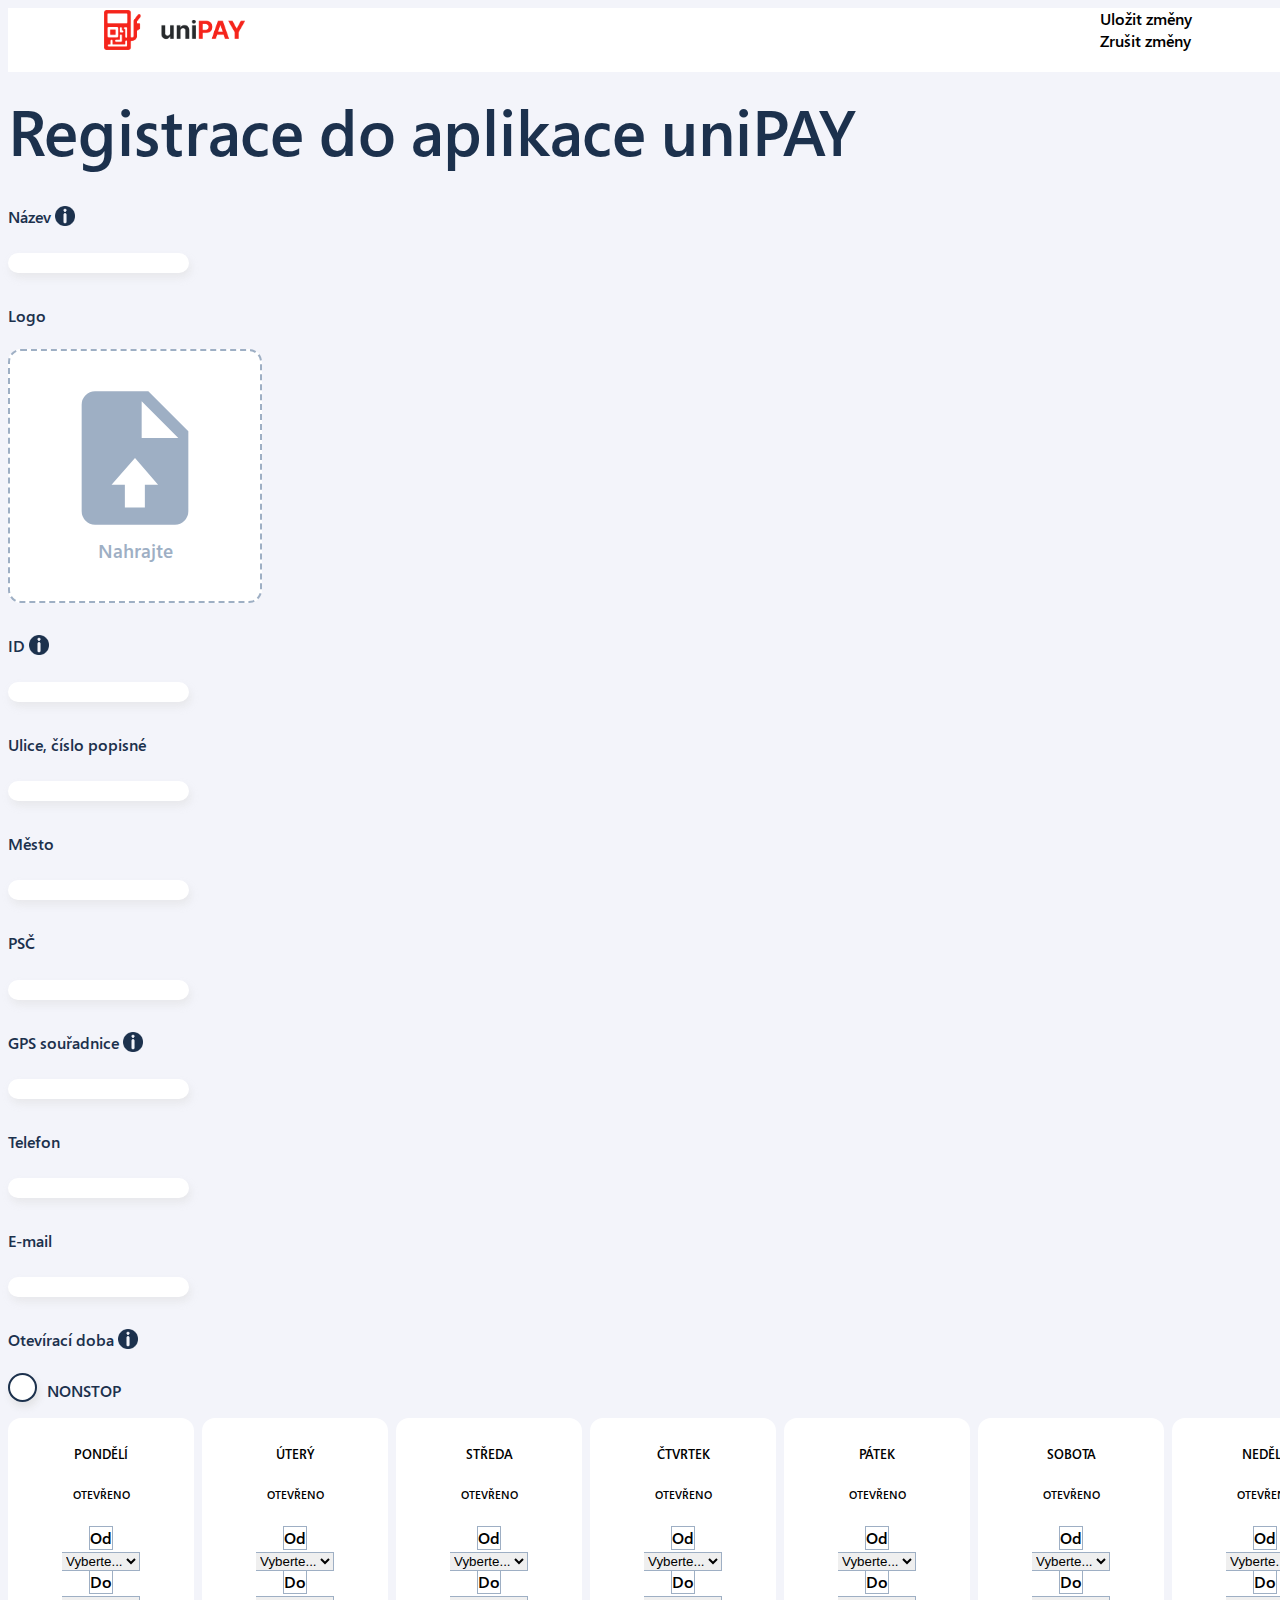
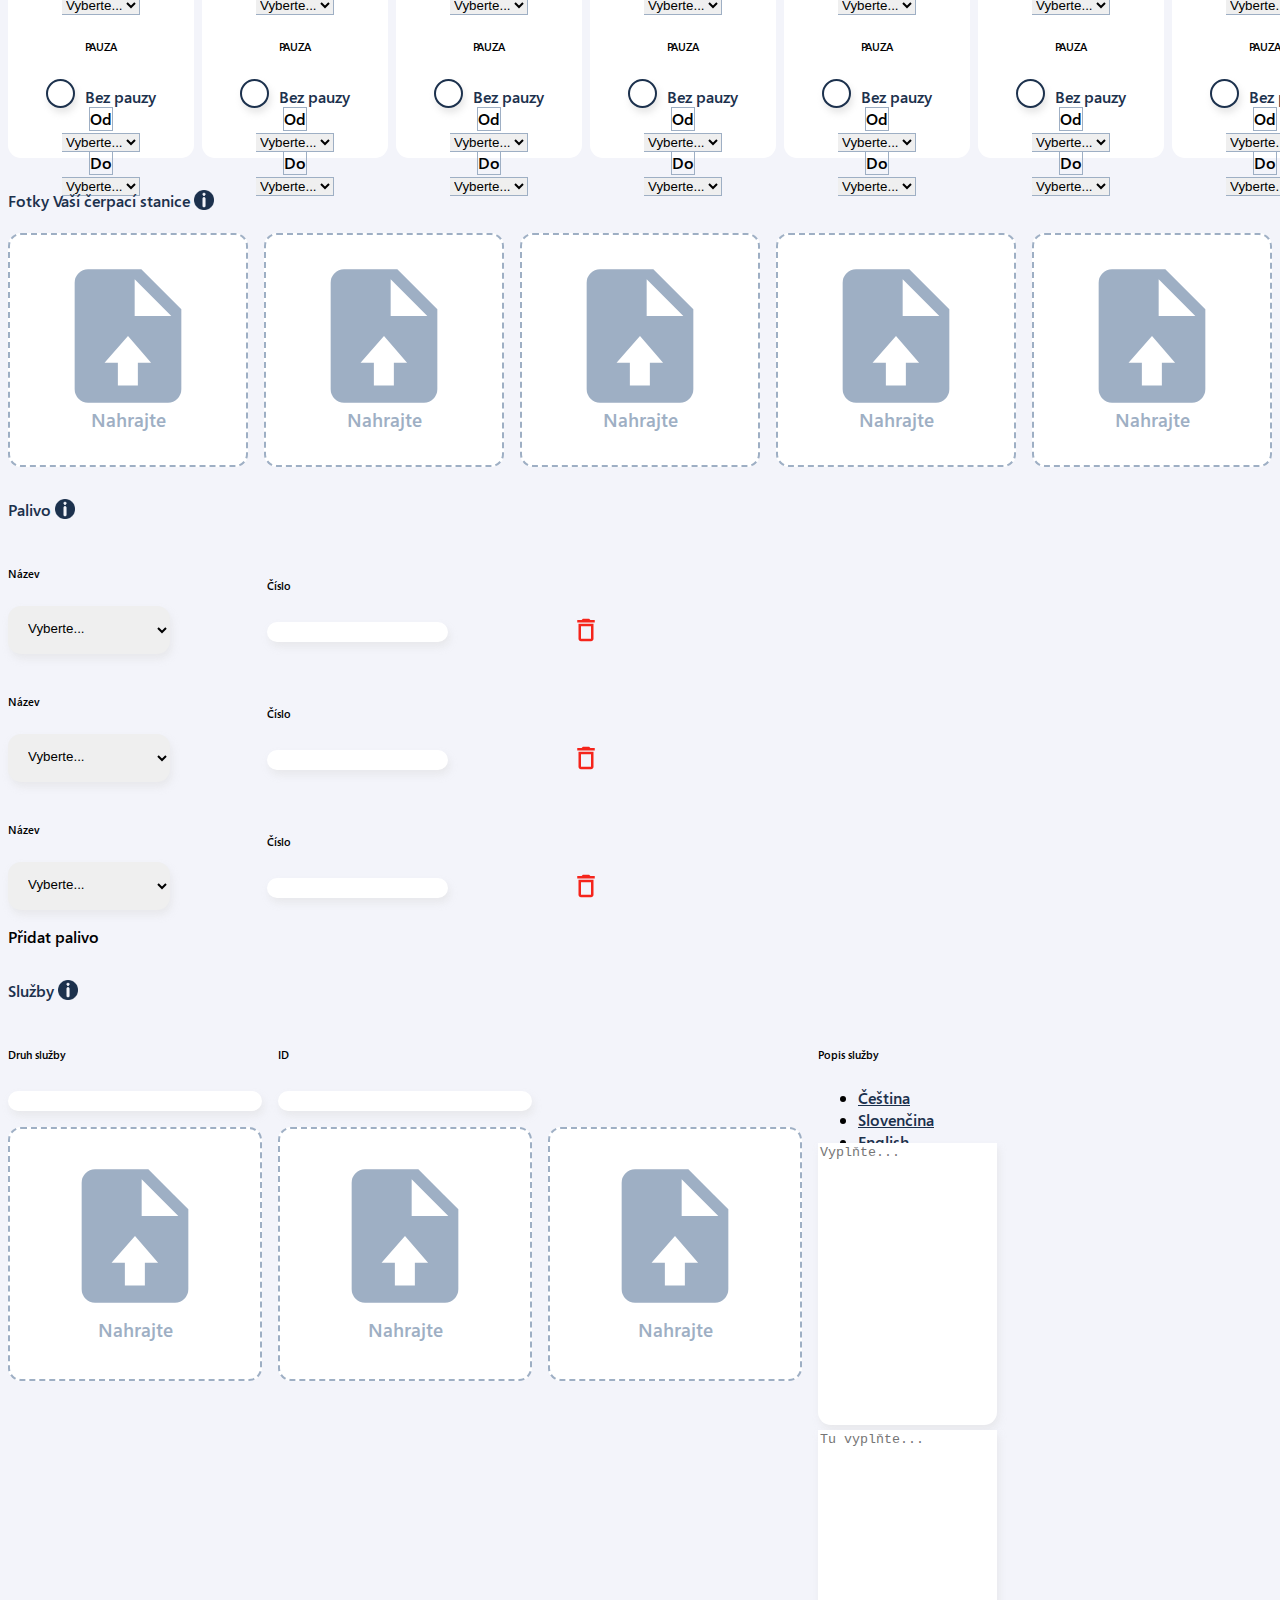
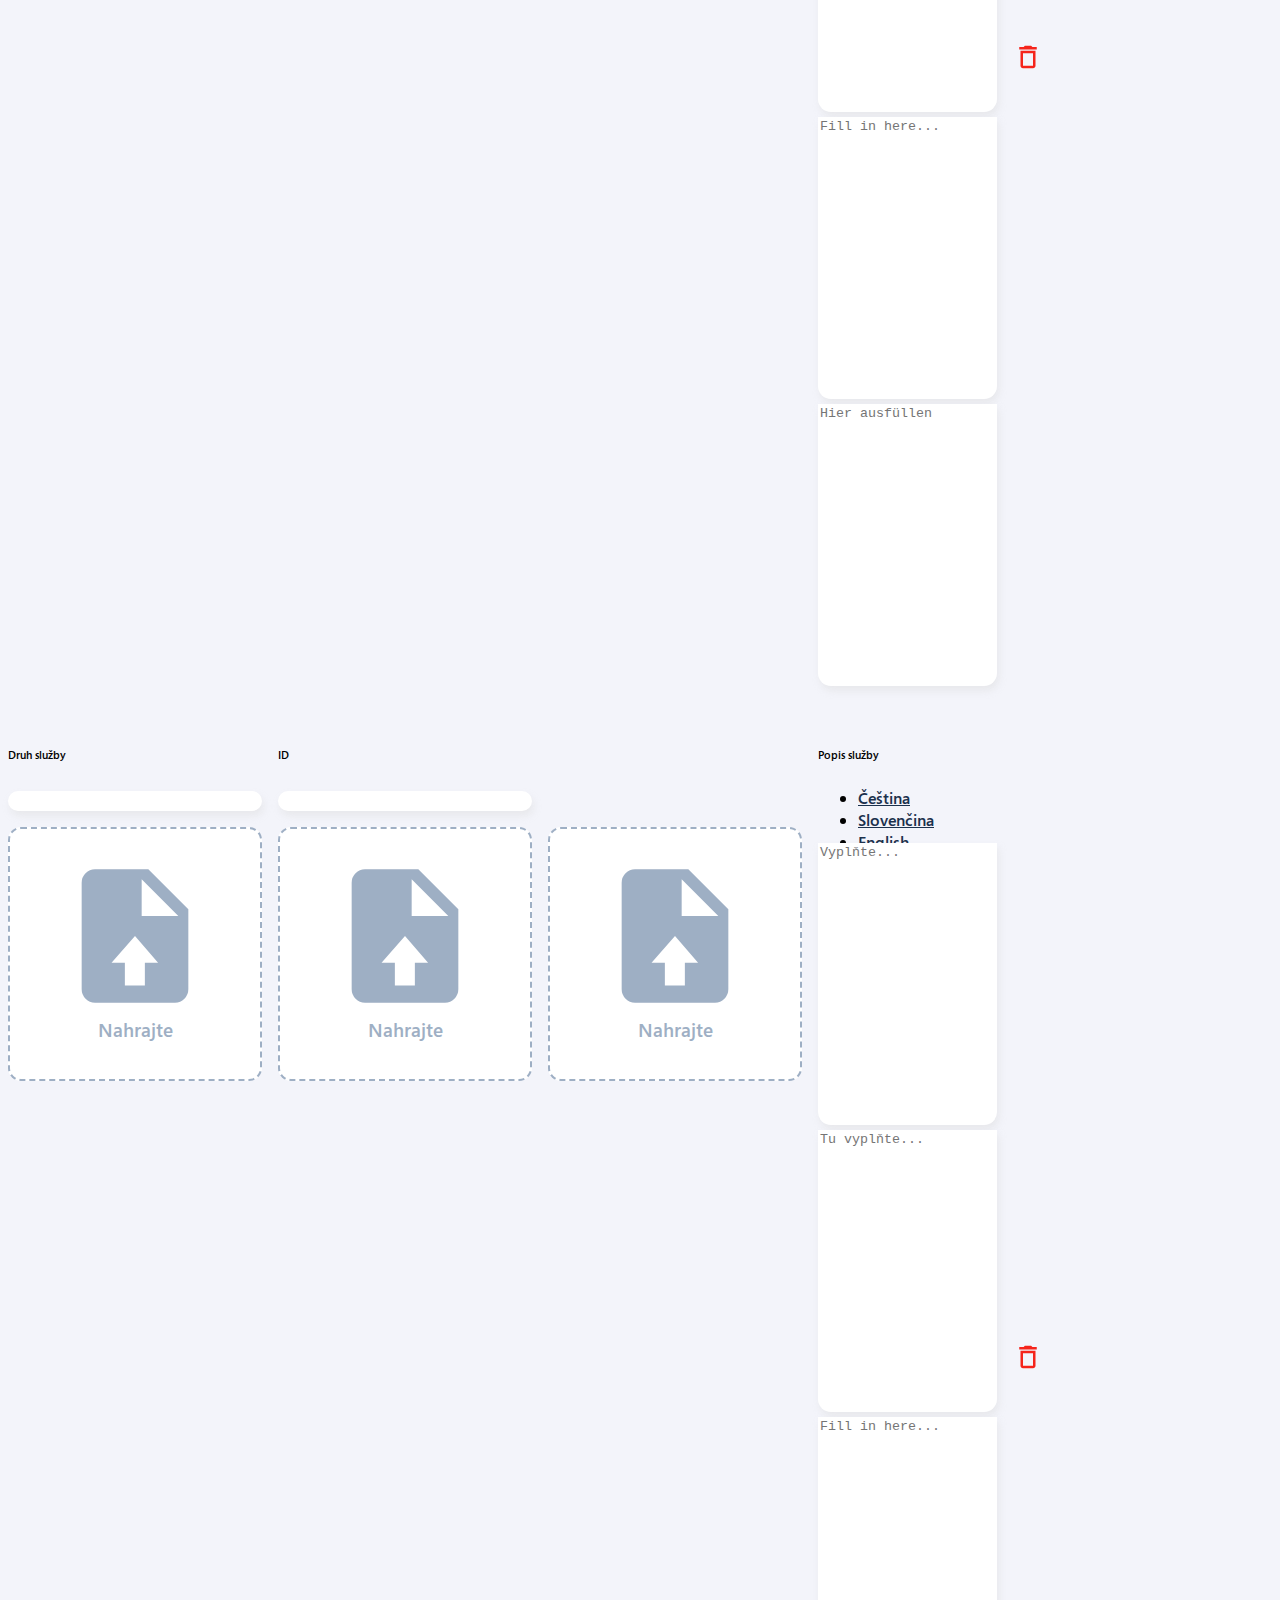
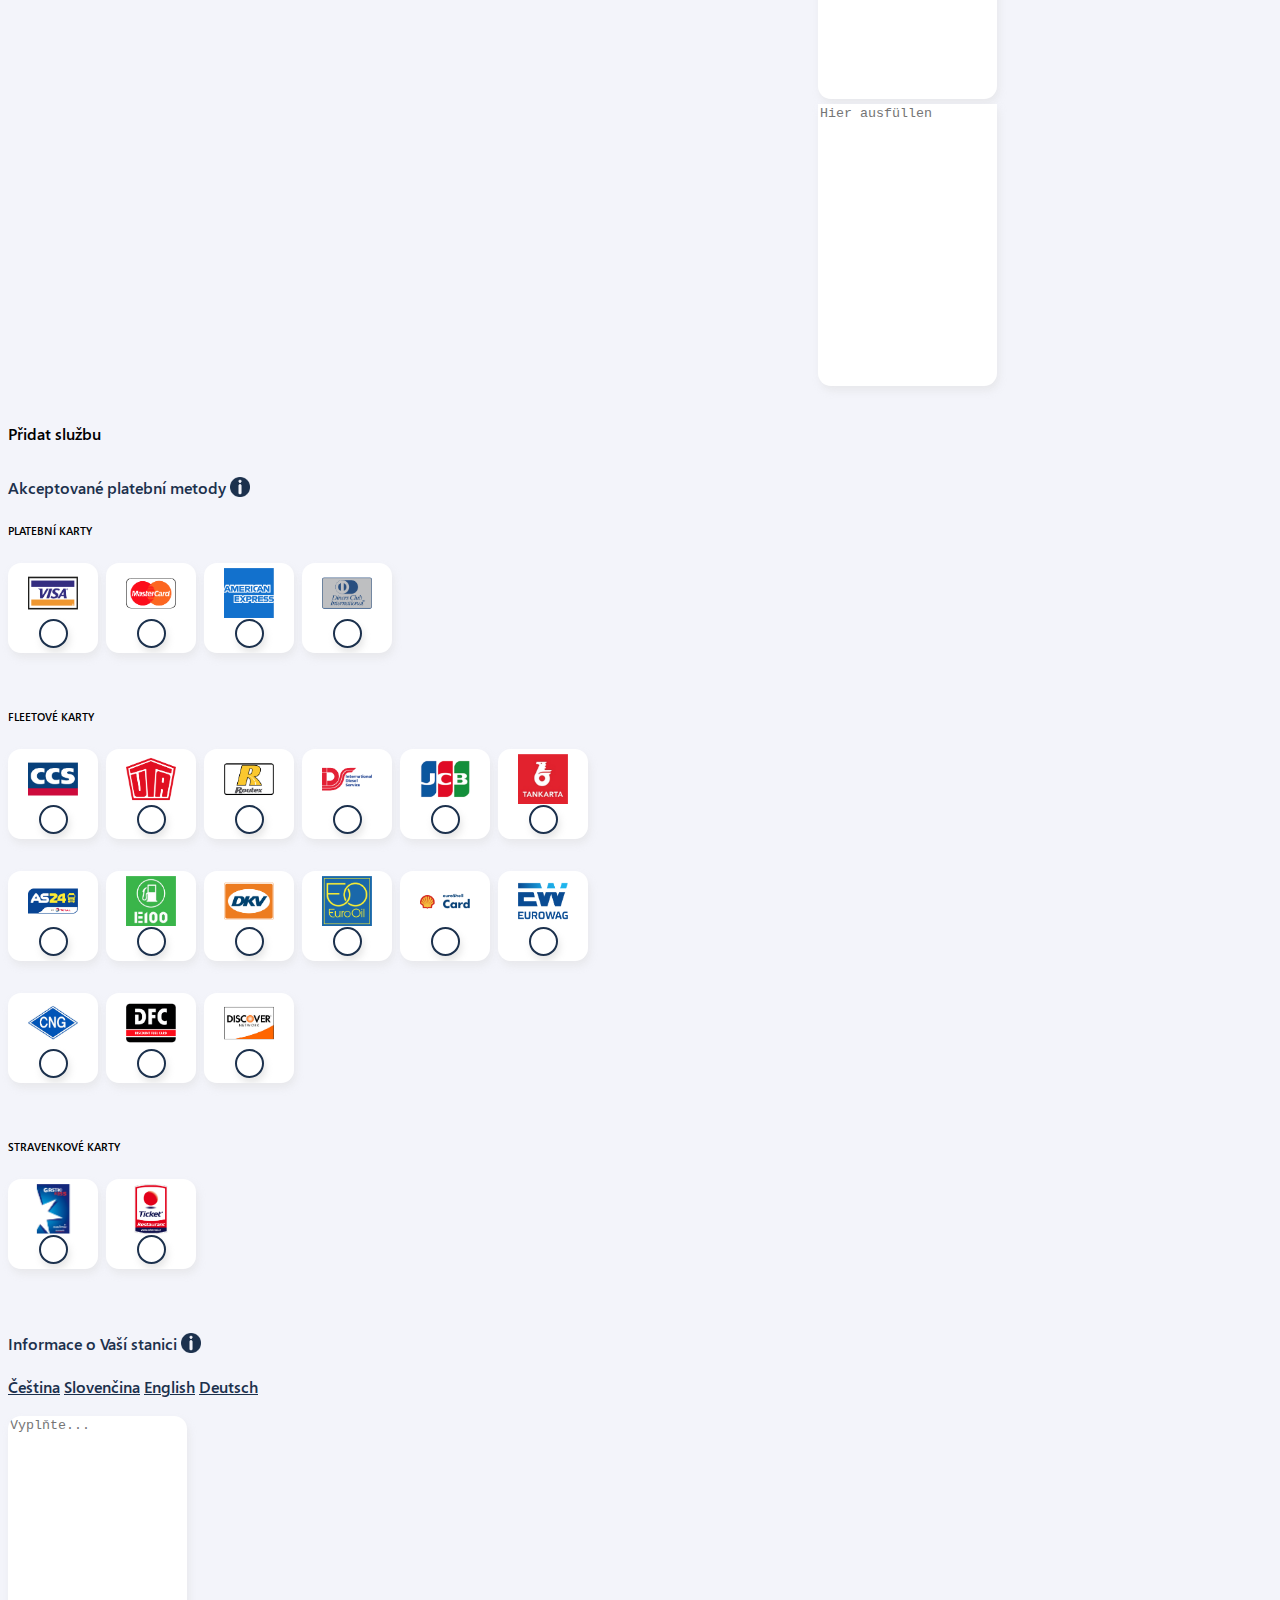
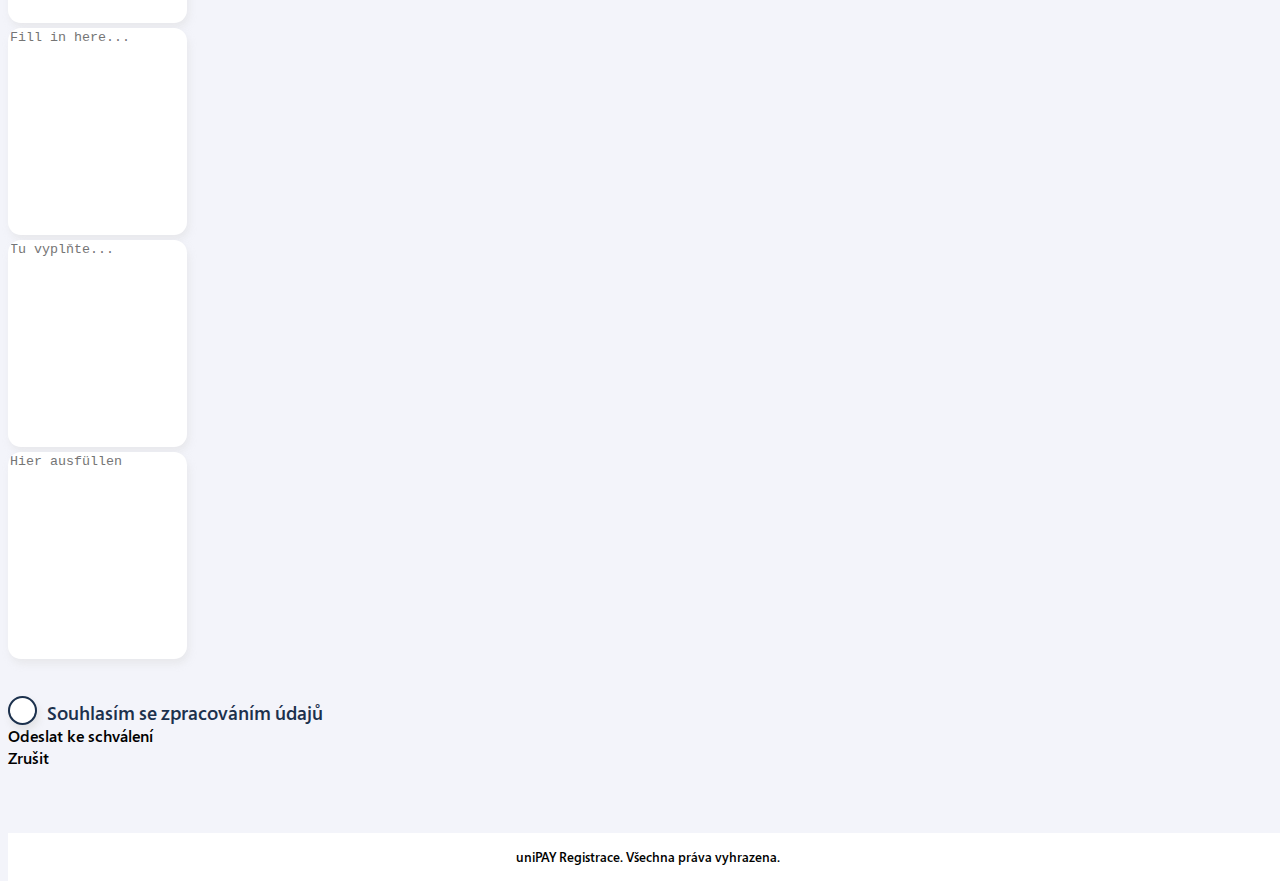
<file: index-user.html>
<!DOCTYPE html>
<html lang="en">
<head>
    <meta charset="UTF-8">
    <meta name="viewport" content="width=device-width, initial-scale=1, shrink-to-fit=no">
    <link rel="stylesheet" href="https://stackpath.bootstrapcdn.com/bootstrap/4.5.0/css/bootstrap.min.css" integrity="sha384-9aIt2nRpC12Uk9gS9baDl411NQApFmC26EwAOH8WgZl5MYYxFfc+NcPb1dKGj7Sk" crossorigin="anonymous">
    <link rel="stylesheet" href="style.css">
    <link rel="stylesheet" href="https://use.fontawesome.com/releases/v5.13.1/css/all.css" integrity="sha384-xxzQGERXS00kBmZW/6qxqJPyxW3UR0BPsL4c8ILaIWXva5kFi7TxkIIaMiKtqV1Q" crossorigin="anonymous">
    <title>uniPAY Registrace</title>
</head>
<body>
  <!-- NAVIGACE -->
  <nav class="nav">
      <div class="nav-items">
        <div class="nav-logo"></div>
        <div class="right-controls">
            <div class="nav-btn btn-save">Uložit změny</div>
            <div class="nav-btn btn-cancel">Zrušit změny</div>
        </div> 
      </div>
  </nav>

  <!-- HLAVNÍ WRAPPER -->
  <section class="registration">
      <h1>Registrace do aplikace uniPAY</h1>
      
      <!-- ÚVODNÍ INFO -->
      <div class="form name">
        <h4>Název <i data-title="Informační tab"></i></h4>
        <input class="form-control form-control-lg" type="text" placeholder="">
      </div>
      <div class="form logo">
        <h4>Logo</h4>
        <form action="/file-upload" class="dropzone"></form>
      </div>

      <div class="form id">
        <h4>ID <i data-title="Informační tab"></i></h4>
        <input class="form-control form-control-lg" type="text" placeholder="">
      </div>

      <div class="form street">
        <h4>Ulice, číslo popisné</h4>
        <input class="form-control form-control-lg" type="text" placeholder="">
      </div>

      <div class="form city">
        <h4>Město</h4>
        <input class="form-control form-control-lg" type="text" placeholder="">
      </div>

      <div class="form postal">
        <h4>PSČ</h4>
        <input class="form-control form-control-lg" type="text" placeholder="">
      </div>

      <div class="form gps">
        <h4>GPS souřadnice <i data-title="Informační tab"></i></h4>
        <input class="form-control form-control-lg" type="text" placeholder="">
      </div>

      <div class="form phone">
        <h4>Telefon</h4>
        <input class="form-control form-control-lg" type="tel" placeholder="">
      </div>

      <div class="form email">
        <h4>E-mail</h4>
        <input class="form-control form-control-lg" type="email" placeholder="">
      </div>
      
      <!-- OTEVÍRACÍ DOBA -->
      <div class="form opening-hours">
        <h4>Otevírací doba <i data-title="Informační tab"></i></h4>
        <input class="styled-checkbox" id="styled-checkbox-nonstop" type="checkbox" value="value1">
        <label for="styled-checkbox-nonstop">NONSTOP</label>

        <div class="opening-customized">

          <div class="day" id="pondeli">

            <h5>PONDĚLÍ</h5>

            <h6>OTEVŘENO</h6>
            <div class="input-group mb-3">
              <div class="input-group-prepend">
                <label class="input-group-text" for="inputGroupSelect01">Od</label>
              </div>
              <select class="custom-select" id="inputGroupSelect01">
                <option selected>Vyberte...</option>
                <option value="0:00">0:00</option>
                <option value="00:30">0:30</option>
                <option value="1:00">1:00</option>
                <option value="1:30">1:30</option>
                <option value="2:00">2:00</option>
                <option value="2:30">2:30</option>
                <option value="3:00">3:00</option>
                <option value="3:30">3:30</option>
                <option value="4:00">4:00</option>
                <option value="4:30">4:30</option>
                <option value="5:00">5:00</option>
                <option value="5:30">5:30</option>
                <option value="6:00">6:00</option>
                <option value="6:30">6:30</option>
                <option value="7:00">7:00</option>
                <option value="7:30">7:30</option>
                <option value="8:00">8:00</option>
                <option value="8:30">8:30</option>
                <option value="9:00">9:00</option>
                <option value="9:30">9:30</option>
                <option value="10:00">10:00</option>
                <option value="10:30">10:30</option>
                <option value="11:00">11:00</option>
                <option value="11:30">11:30</option>
                <option value="12:00">12:00</option>
                <option value="12:30">12:30</option>
                <option value="13:00">13:00</option>
                <option value="13:30">13:30</option>
                <option value="14:00">14:00</option>
                <option value="14:30">14:30</option>
                <option value="15:00">15:00</option>
                <option value="15:30">15:30</option>
                <option value="16:00">16:00</option>
                <option value="16:30">16:30</option>
                <option value="17:00">17:00</option>
                <option value="17:30">17:30</option>
                <option value="18:00">18:00</option>
                <option value="18:30">18:30</option>
                <option value="19:00">19:00</option>
                <option value="19:30">19:30</option>
                <option value="20:00">20:00</option>
                <option value="20:30">20:30</option>
                <option value="21:00">21:00</option>
                <option value="21:30">21:30</option>
                <option value="22:00">22:00</option>
                <option value="22:30">22:30</option>
                <option value="23:00">23:00</option>
                <option value="23:30">23:30</option>
                <option value="0:00">0:00</option>

              </select>
            </div>
            <div class="input-group mb-3">
              <div class="input-group-prepend">
                <label class="input-group-text" for="inputGroupSelect01">Do</label>
              </div>
              <select class="custom-select" id="inputGroupSelect01">
                <option selected>Vyberte...</option>
                <option value="0:00">0:00</option>
                <option value="00:30">0:30</option>
                <option value="1:00">1:00</option>
                <option value="1:30">1:30</option>
                <option value="2:00">2:00</option>
                <option value="2:30">2:30</option>
                <option value="3:00">3:00</option>
                <option value="3:30">3:30</option>
                <option value="4:00">4:00</option>
                <option value="4:30">4:30</option>
                <option value="5:00">5:00</option>
                <option value="5:30">5:30</option>
                <option value="6:00">6:00</option>
                <option value="6:30">6:30</option>
                <option value="7:00">7:00</option>
                <option value="7:30">7:30</option>
                <option value="8:00">8:00</option>
                <option value="8:30">8:30</option>
                <option value="9:00">9:00</option>
                <option value="9:30">9:30</option>
                <option value="10:00">10:00</option>
                <option value="10:30">10:30</option>
                <option value="11:00">11:00</option>
                <option value="11:30">11:30</option>
                <option value="12:00">12:00</option>
                <option value="12:30">12:30</option>
                <option value="13:00">13:00</option>
                <option value="13:30">13:30</option>
                <option value="14:00">14:00</option>
                <option value="14:30">14:30</option>
                <option value="15:00">15:00</option>
                <option value="15:30">15:30</option>
                <option value="16:00">16:00</option>
                <option value="16:30">16:30</option>
                <option value="17:00">17:00</option>
                <option value="17:30">17:30</option>
                <option value="18:00">18:00</option>
                <option value="18:30">18:30</option>
                <option value="19:00">19:00</option>
                <option value="19:30">19:30</option>
                <option value="20:00">20:00</option>
                <option value="20:30">20:30</option>
                <option value="21:00">21:00</option>
                <option value="21:30">21:30</option>
                <option value="22:00">22:00</option>
                <option value="22:30">22:30</option>
                <option value="23:00">23:00</option>
                <option value="23:30">23:30</option>
                <option value="0:00">0:00</option>

              </select>
            </div>
            <h6>PAUZA</h6>
            
            <input class="pause-checkbox" id="pause-checkbox-one" type="checkbox" value="value1">
            <label for="pause-checkbox-one">Bez pauzy</label>
            <div class="pause-input-one">
              <div class="input-group mb-3">
                <div class="input-group-prepend">
                  <label class="input-group-text" for="inputGroupSelect01">Od</label>
                </div>
                <select class="custom-select" id="inputGroupSelect01">
                  <option selected>Vyberte...</option>
                <option value="0:00">0:00</option>
                <option value="00:30">0:30</option>
                <option value="1:00">1:00</option>
                <option value="1:30">1:30</option>
                <option value="2:00">2:00</option>
                <option value="2:30">2:30</option>
                <option value="3:00">3:00</option>
                <option value="3:30">3:30</option>
                <option value="4:00">4:00</option>
                <option value="4:30">4:30</option>
                <option value="5:00">5:00</option>
                <option value="5:30">5:30</option>
                <option value="6:00">6:00</option>
                <option value="6:30">6:30</option>
                <option value="7:00">7:00</option>
                <option value="7:30">7:30</option>
                <option value="8:00">8:00</option>
                <option value="8:30">8:30</option>
                <option value="9:00">9:00</option>
                <option value="9:30">9:30</option>
                <option value="10:00">10:00</option>
                <option value="10:30">10:30</option>
                <option value="11:00">11:00</option>
                <option value="11:30">11:30</option>
                <option value="12:00">12:00</option>
                <option value="12:30">12:30</option>
                <option value="13:00">13:00</option>
                <option value="13:30">13:30</option>
                <option value="14:00">14:00</option>
                <option value="14:30">14:30</option>
                <option value="15:00">15:00</option>
                <option value="15:30">15:30</option>
                <option value="16:00">16:00</option>
                <option value="16:30">16:30</option>
                <option value="17:00">17:00</option>
                <option value="17:30">17:30</option>
                <option value="18:00">18:00</option>
                <option value="18:30">18:30</option>
                <option value="19:00">19:00</option>
                <option value="19:30">19:30</option>
                <option value="20:00">20:00</option>
                <option value="20:30">20:30</option>
                <option value="21:00">21:00</option>
                <option value="21:30">21:30</option>
                <option value="22:00">22:00</option>
                <option value="22:30">22:30</option>
                <option value="23:00">23:00</option>
                <option value="23:30">23:30</option>
                <option value="0:00">0:00</option>

                </select>
              </div>
              <div class="input-group mb-3">
                <div class="input-group-prepend">
                  <label class="input-group-text" for="inputGroupSelect01">Do</label>
                </div>
                <select class="custom-select" id="inputGroupSelect01">
                  <option selected>Vyberte...</option>
                <option value="0:00">0:00</option>
                <option value="00:30">0:30</option>
                <option value="1:00">1:00</option>
                <option value="1:30">1:30</option>
                <option value="2:00">2:00</option>
                <option value="2:30">2:30</option>
                <option value="3:00">3:00</option>
                <option value="3:30">3:30</option>
                <option value="4:00">4:00</option>
                <option value="4:30">4:30</option>
                <option value="5:00">5:00</option>
                <option value="5:30">5:30</option>
                <option value="6:00">6:00</option>
                <option value="6:30">6:30</option>
                <option value="7:00">7:00</option>
                <option value="7:30">7:30</option>
                <option value="8:00">8:00</option>
                <option value="8:30">8:30</option>
                <option value="9:00">9:00</option>
                <option value="9:30">9:30</option>
                <option value="10:00">10:00</option>
                <option value="10:30">10:30</option>
                <option value="11:00">11:00</option>
                <option value="11:30">11:30</option>
                <option value="12:00">12:00</option>
                <option value="12:30">12:30</option>
                <option value="13:00">13:00</option>
                <option value="13:30">13:30</option>
                <option value="14:00">14:00</option>
                <option value="14:30">14:30</option>
                <option value="15:00">15:00</option>
                <option value="15:30">15:30</option>
                <option value="16:00">16:00</option>
                <option value="16:30">16:30</option>
                <option value="17:00">17:00</option>
                <option value="17:30">17:30</option>
                <option value="18:00">18:00</option>
                <option value="18:30">18:30</option>
                <option value="19:00">19:00</option>
                <option value="19:30">19:30</option>
                <option value="20:00">20:00</option>
                <option value="20:30">20:30</option>
                <option value="21:00">21:00</option>
                <option value="21:30">21:30</option>
                <option value="22:00">22:00</option>
                <option value="22:30">22:30</option>
                <option value="23:00">23:00</option>
                <option value="23:30">23:30</option>
                <option value="0:00">0:00</option>

                </select>
              </div>
            </div>

          </div>

          <div class="day" id="utery">

            <h5>ÚTERÝ</h5>

            <h6>OTEVŘENO</h6>
            <div class="input-group mb-3">
              <div class="input-group-prepend">
                <label class="input-group-text" for="inputGroupSelect01">Od</label>
              </div>
              <select class="custom-select" id="inputGroupSelect01">
                <option selected>Vyberte...</option>
                <option value="0:00">0:00</option>
                <option value="00:30">0:30</option>
                <option value="1:00">1:00</option>
                <option value="1:30">1:30</option>
                <option value="2:00">2:00</option>
                <option value="2:30">2:30</option>
                <option value="3:00">3:00</option>
                <option value="3:30">3:30</option>
                <option value="4:00">4:00</option>
                <option value="4:30">4:30</option>
                <option value="5:00">5:00</option>
                <option value="5:30">5:30</option>
                <option value="6:00">6:00</option>
                <option value="6:30">6:30</option>
                <option value="7:00">7:00</option>
                <option value="7:30">7:30</option>
                <option value="8:00">8:00</option>
                <option value="8:30">8:30</option>
                <option value="9:00">9:00</option>
                <option value="9:30">9:30</option>
                <option value="10:00">10:00</option>
                <option value="10:30">10:30</option>
                <option value="11:00">11:00</option>
                <option value="11:30">11:30</option>
                <option value="12:00">12:00</option>
                <option value="12:30">12:30</option>
                <option value="13:00">13:00</option>
                <option value="13:30">13:30</option>
                <option value="14:00">14:00</option>
                <option value="14:30">14:30</option>
                <option value="15:00">15:00</option>
                <option value="15:30">15:30</option>
                <option value="16:00">16:00</option>
                <option value="16:30">16:30</option>
                <option value="17:00">17:00</option>
                <option value="17:30">17:30</option>
                <option value="18:00">18:00</option>
                <option value="18:30">18:30</option>
                <option value="19:00">19:00</option>
                <option value="19:30">19:30</option>
                <option value="20:00">20:00</option>
                <option value="20:30">20:30</option>
                <option value="21:00">21:00</option>
                <option value="21:30">21:30</option>
                <option value="22:00">22:00</option>
                <option value="22:30">22:30</option>
                <option value="23:00">23:00</option>
                <option value="23:30">23:30</option>
                <option value="0:00">0:00</option>

              </select>
            </div>
            <div class="input-group mb-3">
              <div class="input-group-prepend">
                <label class="input-group-text" for="inputGroupSelect01">Do</label>
              </div>
              <select class="custom-select" id="inputGroupSelect01">
                <option selected>Vyberte...</option>
                <option value="0:00">0:00</option>
                <option value="00:30">0:30</option>
                <option value="1:00">1:00</option>
                <option value="1:30">1:30</option>
                <option value="2:00">2:00</option>
                <option value="2:30">2:30</option>
                <option value="3:00">3:00</option>
                <option value="3:30">3:30</option>
                <option value="4:00">4:00</option>
                <option value="4:30">4:30</option>
                <option value="5:00">5:00</option>
                <option value="5:30">5:30</option>
                <option value="6:00">6:00</option>
                <option value="6:30">6:30</option>
                <option value="7:00">7:00</option>
                <option value="7:30">7:30</option>
                <option value="8:00">8:00</option>
                <option value="8:30">8:30</option>
                <option value="9:00">9:00</option>
                <option value="9:30">9:30</option>
                <option value="10:00">10:00</option>
                <option value="10:30">10:30</option>
                <option value="11:00">11:00</option>
                <option value="11:30">11:30</option>
                <option value="12:00">12:00</option>
                <option value="12:30">12:30</option>
                <option value="13:00">13:00</option>
                <option value="13:30">13:30</option>
                <option value="14:00">14:00</option>
                <option value="14:30">14:30</option>
                <option value="15:00">15:00</option>
                <option value="15:30">15:30</option>
                <option value="16:00">16:00</option>
                <option value="16:30">16:30</option>
                <option value="17:00">17:00</option>
                <option value="17:30">17:30</option>
                <option value="18:00">18:00</option>
                <option value="18:30">18:30</option>
                <option value="19:00">19:00</option>
                <option value="19:30">19:30</option>
                <option value="20:00">20:00</option>
                <option value="20:30">20:30</option>
                <option value="21:00">21:00</option>
                <option value="21:30">21:30</option>
                <option value="22:00">22:00</option>
                <option value="22:30">22:30</option>
                <option value="23:00">23:00</option>
                <option value="23:30">23:30</option>
                <option value="0:00">0:00</option>

              </select>
            </div>
            <h6>PAUZA</h6>
            
            <input class="pause-checkbox" id="pause-checkbox-two" type="checkbox" value="value1">
            <label for="pause-checkbox-two">Bez pauzy</label>
            <div class="pause-input-two">
              <div class="input-group mb-3">
                <div class="input-group-prepend">
                  <label class="input-group-text" for="inputGroupSelect01">Od</label>
                </div>
                <select class="custom-select" id="inputGroupSelect01">
                  <option selected>Vyberte...</option>
                <option value="0:00">0:00</option>
                <option value="00:30">0:30</option>
                <option value="1:00">1:00</option>
                <option value="1:30">1:30</option>
                <option value="2:00">2:00</option>
                <option value="2:30">2:30</option>
                <option value="3:00">3:00</option>
                <option value="3:30">3:30</option>
                <option value="4:00">4:00</option>
                <option value="4:30">4:30</option>
                <option value="5:00">5:00</option>
                <option value="5:30">5:30</option>
                <option value="6:00">6:00</option>
                <option value="6:30">6:30</option>
                <option value="7:00">7:00</option>
                <option value="7:30">7:30</option>
                <option value="8:00">8:00</option>
                <option value="8:30">8:30</option>
                <option value="9:00">9:00</option>
                <option value="9:30">9:30</option>
                <option value="10:00">10:00</option>
                <option value="10:30">10:30</option>
                <option value="11:00">11:00</option>
                <option value="11:30">11:30</option>
                <option value="12:00">12:00</option>
                <option value="12:30">12:30</option>
                <option value="13:00">13:00</option>
                <option value="13:30">13:30</option>
                <option value="14:00">14:00</option>
                <option value="14:30">14:30</option>
                <option value="15:00">15:00</option>
                <option value="15:30">15:30</option>
                <option value="16:00">16:00</option>
                <option value="16:30">16:30</option>
                <option value="17:00">17:00</option>
                <option value="17:30">17:30</option>
                <option value="18:00">18:00</option>
                <option value="18:30">18:30</option>
                <option value="19:00">19:00</option>
                <option value="19:30">19:30</option>
                <option value="20:00">20:00</option>
                <option value="20:30">20:30</option>
                <option value="21:00">21:00</option>
                <option value="21:30">21:30</option>
                <option value="22:00">22:00</option>
                <option value="22:30">22:30</option>
                <option value="23:00">23:00</option>
                <option value="23:30">23:30</option>
                <option value="0:00">0:00</option>

                </select>
              </div>
              <div class="input-group mb-3">
                <div class="input-group-prepend">
                  <label class="input-group-text" for="inputGroupSelect01">Do</label>
                </div>
                <select class="custom-select" id="inputGroupSelect01">
                  <option selected>Vyberte...</option>
                <option value="0:00">0:00</option>
                <option value="00:30">0:30</option>
                <option value="1:00">1:00</option>
                <option value="1:30">1:30</option>
                <option value="2:00">2:00</option>
                <option value="2:30">2:30</option>
                <option value="3:00">3:00</option>
                <option value="3:30">3:30</option>
                <option value="4:00">4:00</option>
                <option value="4:30">4:30</option>
                <option value="5:00">5:00</option>
                <option value="5:30">5:30</option>
                <option value="6:00">6:00</option>
                <option value="6:30">6:30</option>
                <option value="7:00">7:00</option>
                <option value="7:30">7:30</option>
                <option value="8:00">8:00</option>
                <option value="8:30">8:30</option>
                <option value="9:00">9:00</option>
                <option value="9:30">9:30</option>
                <option value="10:00">10:00</option>
                <option value="10:30">10:30</option>
                <option value="11:00">11:00</option>
                <option value="11:30">11:30</option>
                <option value="12:00">12:00</option>
                <option value="12:30">12:30</option>
                <option value="13:00">13:00</option>
                <option value="13:30">13:30</option>
                <option value="14:00">14:00</option>
                <option value="14:30">14:30</option>
                <option value="15:00">15:00</option>
                <option value="15:30">15:30</option>
                <option value="16:00">16:00</option>
                <option value="16:30">16:30</option>
                <option value="17:00">17:00</option>
                <option value="17:30">17:30</option>
                <option value="18:00">18:00</option>
                <option value="18:30">18:30</option>
                <option value="19:00">19:00</option>
                <option value="19:30">19:30</option>
                <option value="20:00">20:00</option>
                <option value="20:30">20:30</option>
                <option value="21:00">21:00</option>
                <option value="21:30">21:30</option>
                <option value="22:00">22:00</option>
                <option value="22:30">22:30</option>
                <option value="23:00">23:00</option>
                <option value="23:30">23:30</option>
                <option value="0:00">0:00</option>

                </select>
              </div>
            </div>
          </div>

          <div class="day" id="streda">

            <h5>STŘEDA</h5>

            <h6>OTEVŘENO</h6>
            <div class="input-group mb-3">
              <div class="input-group-prepend">
                <label class="input-group-text" for="inputGroupSelect01">Od</label>
              </div>
              <select class="custom-select" id="inputGroupSelect01">
                <option selected>Vyberte...</option>
                <option value="0:00">0:00</option>
                <option value="00:30">0:30</option>
                <option value="1:00">1:00</option>
                <option value="1:30">1:30</option>
                <option value="2:00">2:00</option>
                <option value="2:30">2:30</option>
                <option value="3:00">3:00</option>
                <option value="3:30">3:30</option>
                <option value="4:00">4:00</option>
                <option value="4:30">4:30</option>
                <option value="5:00">5:00</option>
                <option value="5:30">5:30</option>
                <option value="6:00">6:00</option>
                <option value="6:30">6:30</option>
                <option value="7:00">7:00</option>
                <option value="7:30">7:30</option>
                <option value="8:00">8:00</option>
                <option value="8:30">8:30</option>
                <option value="9:00">9:00</option>
                <option value="9:30">9:30</option>
                <option value="10:00">10:00</option>
                <option value="10:30">10:30</option>
                <option value="11:00">11:00</option>
                <option value="11:30">11:30</option>
                <option value="12:00">12:00</option>
                <option value="12:30">12:30</option>
                <option value="13:00">13:00</option>
                <option value="13:30">13:30</option>
                <option value="14:00">14:00</option>
                <option value="14:30">14:30</option>
                <option value="15:00">15:00</option>
                <option value="15:30">15:30</option>
                <option value="16:00">16:00</option>
                <option value="16:30">16:30</option>
                <option value="17:00">17:00</option>
                <option value="17:30">17:30</option>
                <option value="18:00">18:00</option>
                <option value="18:30">18:30</option>
                <option value="19:00">19:00</option>
                <option value="19:30">19:30</option>
                <option value="20:00">20:00</option>
                <option value="20:30">20:30</option>
                <option value="21:00">21:00</option>
                <option value="21:30">21:30</option>
                <option value="22:00">22:00</option>
                <option value="22:30">22:30</option>
                <option value="23:00">23:00</option>
                <option value="23:30">23:30</option>
                <option value="0:00">0:00</option>

              </select>
            </div>
            <div class="input-group mb-3">
              <div class="input-group-prepend">
                <label class="input-group-text" for="inputGroupSelect01">Do</label>
              </div>
              <select class="custom-select" id="inputGroupSelect01">
                <option selected>Vyberte...</option>
                <option value="0:00">0:00</option>
                <option value="00:30">0:30</option>
                <option value="1:00">1:00</option>
                <option value="1:30">1:30</option>
                <option value="2:00">2:00</option>
                <option value="2:30">2:30</option>
                <option value="3:00">3:00</option>
                <option value="3:30">3:30</option>
                <option value="4:00">4:00</option>
                <option value="4:30">4:30</option>
                <option value="5:00">5:00</option>
                <option value="5:30">5:30</option>
                <option value="6:00">6:00</option>
                <option value="6:30">6:30</option>
                <option value="7:00">7:00</option>
                <option value="7:30">7:30</option>
                <option value="8:00">8:00</option>
                <option value="8:30">8:30</option>
                <option value="9:00">9:00</option>
                <option value="9:30">9:30</option>
                <option value="10:00">10:00</option>
                <option value="10:30">10:30</option>
                <option value="11:00">11:00</option>
                <option value="11:30">11:30</option>
                <option value="12:00">12:00</option>
                <option value="12:30">12:30</option>
                <option value="13:00">13:00</option>
                <option value="13:30">13:30</option>
                <option value="14:00">14:00</option>
                <option value="14:30">14:30</option>
                <option value="15:00">15:00</option>
                <option value="15:30">15:30</option>
                <option value="16:00">16:00</option>
                <option value="16:30">16:30</option>
                <option value="17:00">17:00</option>
                <option value="17:30">17:30</option>
                <option value="18:00">18:00</option>
                <option value="18:30">18:30</option>
                <option value="19:00">19:00</option>
                <option value="19:30">19:30</option>
                <option value="20:00">20:00</option>
                <option value="20:30">20:30</option>
                <option value="21:00">21:00</option>
                <option value="21:30">21:30</option>
                <option value="22:00">22:00</option>
                <option value="22:30">22:30</option>
                <option value="23:00">23:00</option>
                <option value="23:30">23:30</option>
                <option value="0:00">0:00</option>

              </select>
            </div>
            <h6>PAUZA</h6>
            
            <input class="pause-checkbox" id="pause-checkbox-three" type="checkbox" value="value1">
            <label for="pause-checkbox-three">Bez pauzy</label>
            <div class="pause-input-three">
              <div class="input-group mb-3">
                <div class="input-group-prepend">
                  <label class="input-group-text" for="inputGroupSelect01">Od</label>
                </div>
                <select class="custom-select" id="inputGroupSelect01">
                  <option selected>Vyberte...</option>
                  <option value="0:00">0:00</option>
                  <option value="00:30">0:30</option>
                  <option value="1:00">1:00</option>
                  <option value="1:30">1:30</option>
                  <option value="2:00">2:00</option>
                  <option value="2:30">2:30</option>
                  <option value="3:00">3:00</option>
                  <option value="3:30">3:30</option>
                  <option value="4:00">4:00</option>
                  <option value="4:30">4:30</option>
                  <option value="5:00">5:00</option>
                  <option value="5:30">5:30</option>
                  <option value="6:00">6:00</option>
                  <option value="6:30">6:30</option>
                  <option value="7:00">7:00</option>
                  <option value="7:30">7:30</option>
                  <option value="8:00">8:00</option>
                  <option value="8:30">8:30</option>
                  <option value="9:00">9:00</option>
                  <option value="9:30">9:30</option>
                  <option value="10:00">10:00</option>
                  <option value="10:30">10:30</option>
                  <option value="11:00">11:00</option>
                  <option value="11:30">11:30</option>
                  <option value="12:00">12:00</option>
                  <option value="12:30">12:30</option>
                  <option value="13:00">13:00</option>
                  <option value="13:30">13:30</option>
                  <option value="14:00">14:00</option>
                  <option value="14:30">14:30</option>
                  <option value="15:00">15:00</option>
                  <option value="15:30">15:30</option>
                  <option value="16:00">16:00</option>
                  <option value="16:30">16:30</option>
                  <option value="17:00">17:00</option>
                  <option value="17:30">17:30</option>
                  <option value="18:00">18:00</option>
                  <option value="18:30">18:30</option>
                  <option value="19:00">19:00</option>
                  <option value="19:30">19:30</option>
                  <option value="20:00">20:00</option>
                  <option value="20:30">20:30</option>
                  <option value="21:00">21:00</option>
                  <option value="21:30">21:30</option>
                  <option value="22:00">22:00</option>
                  <option value="22:30">22:30</option>
                  <option value="23:00">23:00</option>
                  <option value="23:30">23:30</option>
                  <option value="0:00">0:00</option>

                </select>
              </div>
              <div class="input-group mb-3">
                <div class="input-group-prepend">
                  <label class="input-group-text" for="inputGroupSelect01">Do</label>
                </div>
                <select class="custom-select" id="inputGroupSelect01">
                  <option selected>Vyberte...</option>
                <option value="0:00">0:00</option>
                <option value="00:30">0:30</option>
                <option value="1:00">1:00</option>
                <option value="1:30">1:30</option>
                <option value="2:00">2:00</option>
                <option value="2:30">2:30</option>
                <option value="3:00">3:00</option>
                <option value="3:30">3:30</option>
                <option value="4:00">4:00</option>
                <option value="4:30">4:30</option>
                <option value="5:00">5:00</option>
                <option value="5:30">5:30</option>
                <option value="6:00">6:00</option>
                <option value="6:30">6:30</option>
                <option value="7:00">7:00</option>
                <option value="7:30">7:30</option>
                <option value="8:00">8:00</option>
                <option value="8:30">8:30</option>
                <option value="9:00">9:00</option>
                <option value="9:30">9:30</option>
                <option value="10:00">10:00</option>
                <option value="10:30">10:30</option>
                <option value="11:00">11:00</option>
                <option value="11:30">11:30</option>
                <option value="12:00">12:00</option>
                <option value="12:30">12:30</option>
                <option value="13:00">13:00</option>
                <option value="13:30">13:30</option>
                <option value="14:00">14:00</option>
                <option value="14:30">14:30</option>
                <option value="15:00">15:00</option>
                <option value="15:30">15:30</option>
                <option value="16:00">16:00</option>
                <option value="16:30">16:30</option>
                <option value="17:00">17:00</option>
                <option value="17:30">17:30</option>
                <option value="18:00">18:00</option>
                <option value="18:30">18:30</option>
                <option value="19:00">19:00</option>
                <option value="19:30">19:30</option>
                <option value="20:00">20:00</option>
                <option value="20:30">20:30</option>
                <option value="21:00">21:00</option>
                <option value="21:30">21:30</option>
                <option value="22:00">22:00</option>
                <option value="22:30">22:30</option>
                <option value="23:00">23:00</option>
                <option value="23:30">23:30</option>
                <option value="0:00">0:00</option>

                </select>
              </div>
            </div>
          </div>

          <div class="day" id="ctvrtek">

            <h5>ČTVRTEK</h5>

            <h6>OTEVŘENO</h6>
            <div class="input-group mb-3">
              <div class="input-group-prepend">
                <label class="input-group-text" for="inputGroupSelect01">Od</label>
              </div>
              <select class="custom-select" id="inputGroupSelect01">
                <option selected>Vyberte...</option>
                <option value="0:00">0:00</option>
                <option value="00:30">0:30</option>
                <option value="1:00">1:00</option>
                <option value="1:30">1:30</option>
                <option value="2:00">2:00</option>
                <option value="2:30">2:30</option>
                <option value="3:00">3:00</option>
                <option value="3:30">3:30</option>
                <option value="4:00">4:00</option>
                <option value="4:30">4:30</option>
                <option value="5:00">5:00</option>
                <option value="5:30">5:30</option>
                <option value="6:00">6:00</option>
                <option value="6:30">6:30</option>
                <option value="7:00">7:00</option>
                <option value="7:30">7:30</option>
                <option value="8:00">8:00</option>
                <option value="8:30">8:30</option>
                <option value="9:00">9:00</option>
                <option value="9:30">9:30</option>
                <option value="10:00">10:00</option>
                <option value="10:30">10:30</option>
                <option value="11:00">11:00</option>
                <option value="11:30">11:30</option>
                <option value="12:00">12:00</option>
                <option value="12:30">12:30</option>
                <option value="13:00">13:00</option>
                <option value="13:30">13:30</option>
                <option value="14:00">14:00</option>
                <option value="14:30">14:30</option>
                <option value="15:00">15:00</option>
                <option value="15:30">15:30</option>
                <option value="16:00">16:00</option>
                <option value="16:30">16:30</option>
                <option value="17:00">17:00</option>
                <option value="17:30">17:30</option>
                <option value="18:00">18:00</option>
                <option value="18:30">18:30</option>
                <option value="19:00">19:00</option>
                <option value="19:30">19:30</option>
                <option value="20:00">20:00</option>
                <option value="20:30">20:30</option>
                <option value="21:00">21:00</option>
                <option value="21:30">21:30</option>
                <option value="22:00">22:00</option>
                <option value="22:30">22:30</option>
                <option value="23:00">23:00</option>
                <option value="23:30">23:30</option>
                <option value="0:00">0:00</option>

              </select>
            </div>
            <div class="input-group mb-3">
              <div class="input-group-prepend">
                <label class="input-group-text" for="inputGroupSelect01">Do</label>
              </div>
              <select class="custom-select" id="inputGroupSelect01">
                <option selected>Vyberte...</option>
                <option value="0:00">0:00</option>
                <option value="00:30">0:30</option>
                <option value="1:00">1:00</option>
                <option value="1:30">1:30</option>
                <option value="2:00">2:00</option>
                <option value="2:30">2:30</option>
                <option value="3:00">3:00</option>
                <option value="3:30">3:30</option>
                <option value="4:00">4:00</option>
                <option value="4:30">4:30</option>
                <option value="5:00">5:00</option>
                <option value="5:30">5:30</option>
                <option value="6:00">6:00</option>
                <option value="6:30">6:30</option>
                <option value="7:00">7:00</option>
                <option value="7:30">7:30</option>
                <option value="8:00">8:00</option>
                <option value="8:30">8:30</option>
                <option value="9:00">9:00</option>
                <option value="9:30">9:30</option>
                <option value="10:00">10:00</option>
                <option value="10:30">10:30</option>
                <option value="11:00">11:00</option>
                <option value="11:30">11:30</option>
                <option value="12:00">12:00</option>
                <option value="12:30">12:30</option>
                <option value="13:00">13:00</option>
                <option value="13:30">13:30</option>
                <option value="14:00">14:00</option>
                <option value="14:30">14:30</option>
                <option value="15:00">15:00</option>
                <option value="15:30">15:30</option>
                <option value="16:00">16:00</option>
                <option value="16:30">16:30</option>
                <option value="17:00">17:00</option>
                <option value="17:30">17:30</option>
                <option value="18:00">18:00</option>
                <option value="18:30">18:30</option>
                <option value="19:00">19:00</option>
                <option value="19:30">19:30</option>
                <option value="20:00">20:00</option>
                <option value="20:30">20:30</option>
                <option value="21:00">21:00</option>
                <option value="21:30">21:30</option>
                <option value="22:00">22:00</option>
                <option value="22:30">22:30</option>
                <option value="23:00">23:00</option>
                <option value="23:30">23:30</option>
                <option value="0:00">0:00</option>

              </select>
            </div>
            <h6>PAUZA</h6>
            
            <input class="pause-checkbox" id="pause-checkbox-four" type="checkbox" value="value1">
            <label for="pause-checkbox-four">Bez pauzy</label>
            <div class="pause-input-four">
              <div class="input-group mb-3">
                <div class="input-group-prepend">
                  <label class="input-group-text" for="inputGroupSelect01">Od</label>
                </div>
                <select class="custom-select" id="inputGroupSelect01">
                  <option selected>Vyberte...</option>
                <option value="0:00">0:00</option>
                <option value="00:30">0:30</option>
                <option value="1:00">1:00</option>
                <option value="1:30">1:30</option>
                <option value="2:00">2:00</option>
                <option value="2:30">2:30</option>
                <option value="3:00">3:00</option>
                <option value="3:30">3:30</option>
                <option value="4:00">4:00</option>
                <option value="4:30">4:30</option>
                <option value="5:00">5:00</option>
                <option value="5:30">5:30</option>
                <option value="6:00">6:00</option>
                <option value="6:30">6:30</option>
                <option value="7:00">7:00</option>
                <option value="7:30">7:30</option>
                <option value="8:00">8:00</option>
                <option value="8:30">8:30</option>
                <option value="9:00">9:00</option>
                <option value="9:30">9:30</option>
                <option value="10:00">10:00</option>
                <option value="10:30">10:30</option>
                <option value="11:00">11:00</option>
                <option value="11:30">11:30</option>
                <option value="12:00">12:00</option>
                <option value="12:30">12:30</option>
                <option value="13:00">13:00</option>
                <option value="13:30">13:30</option>
                <option value="14:00">14:00</option>
                <option value="14:30">14:30</option>
                <option value="15:00">15:00</option>
                <option value="15:30">15:30</option>
                <option value="16:00">16:00</option>
                <option value="16:30">16:30</option>
                <option value="17:00">17:00</option>
                <option value="17:30">17:30</option>
                <option value="18:00">18:00</option>
                <option value="18:30">18:30</option>
                <option value="19:00">19:00</option>
                <option value="19:30">19:30</option>
                <option value="20:00">20:00</option>
                <option value="20:30">20:30</option>
                <option value="21:00">21:00</option>
                <option value="21:30">21:30</option>
                <option value="22:00">22:00</option>
                <option value="22:30">22:30</option>
                <option value="23:00">23:00</option>
                <option value="23:30">23:30</option>
                <option value="0:00">0:00</option>

                </select>
              </div>
              <div class="input-group mb-3">
                <div class="input-group-prepend">
                  <label class="input-group-text" for="inputGroupSelect01">Do</label>
                </div>
                <select class="custom-select" id="inputGroupSelect01">
                  <option selected>Vyberte...</option>
                  <option value="0:00">0:00</option>
                  <option value="00:30">0:30</option>
                  <option value="1:00">1:00</option>
                  <option value="1:30">1:30</option>
                  <option value="2:00">2:00</option>
                  <option value="2:30">2:30</option>
                  <option value="3:00">3:00</option>
                  <option value="3:30">3:30</option>
                  <option value="4:00">4:00</option>
                  <option value="4:30">4:30</option>
                  <option value="5:00">5:00</option>
                  <option value="5:30">5:30</option>
                  <option value="6:00">6:00</option>
                  <option value="6:30">6:30</option>
                  <option value="7:00">7:00</option>
                  <option value="7:30">7:30</option>
                  <option value="8:00">8:00</option>
                  <option value="8:30">8:30</option>
                  <option value="9:00">9:00</option>
                  <option value="9:30">9:30</option>
                  <option value="10:00">10:00</option>
                  <option value="10:30">10:30</option>
                  <option value="11:00">11:00</option>
                  <option value="11:30">11:30</option>
                  <option value="12:00">12:00</option>
                  <option value="12:30">12:30</option>
                  <option value="13:00">13:00</option>
                  <option value="13:30">13:30</option>
                  <option value="14:00">14:00</option>
                  <option value="14:30">14:30</option>
                  <option value="15:00">15:00</option>
                  <option value="15:30">15:30</option>
                  <option value="16:00">16:00</option>
                  <option value="16:30">16:30</option>
                  <option value="17:00">17:00</option>
                  <option value="17:30">17:30</option>
                  <option value="18:00">18:00</option>
                  <option value="18:30">18:30</option>
                  <option value="19:00">19:00</option>
                  <option value="19:30">19:30</option>
                  <option value="20:00">20:00</option>
                  <option value="20:30">20:30</option>
                  <option value="21:00">21:00</option>
                  <option value="21:30">21:30</option>
                  <option value="22:00">22:00</option>
                  <option value="22:30">22:30</option>
                  <option value="23:00">23:00</option>
                  <option value="23:30">23:30</option>
                  <option value="0:00">0:00</option>

                </select>
              </div>
              </div>
          </div>
          
          <div class="day" id="patek">

            <h5>PÁTEK</h5>

            <h6>OTEVŘENO</h6>
            <div class="input-group mb-3">
              <div class="input-group-prepend">
                <label class="input-group-text" for="inputGroupSelect01">Od</label>
              </div>
              <select class="custom-select" id="inputGroupSelect01">
                <option selected>Vyberte...</option>
                <option value="0:00">0:00</option>
                <option value="00:30">0:30</option>
                <option value="1:00">1:00</option>
                <option value="1:30">1:30</option>
                <option value="2:00">2:00</option>
                <option value="2:30">2:30</option>
                <option value="3:00">3:00</option>
                <option value="3:30">3:30</option>
                <option value="4:00">4:00</option>
                <option value="4:30">4:30</option>
                <option value="5:00">5:00</option>
                <option value="5:30">5:30</option>
                <option value="6:00">6:00</option>
                <option value="6:30">6:30</option>
                <option value="7:00">7:00</option>
                <option value="7:30">7:30</option>
                <option value="8:00">8:00</option>
                <option value="8:30">8:30</option>
                <option value="9:00">9:00</option>
                <option value="9:30">9:30</option>
                <option value="10:00">10:00</option>
                <option value="10:30">10:30</option>
                <option value="11:00">11:00</option>
                <option value="11:30">11:30</option>
                <option value="12:00">12:00</option>
                <option value="12:30">12:30</option>
                <option value="13:00">13:00</option>
                <option value="13:30">13:30</option>
                <option value="14:00">14:00</option>
                <option value="14:30">14:30</option>
                <option value="15:00">15:00</option>
                <option value="15:30">15:30</option>
                <option value="16:00">16:00</option>
                <option value="16:30">16:30</option>
                <option value="17:00">17:00</option>
                <option value="17:30">17:30</option>
                <option value="18:00">18:00</option>
                <option value="18:30">18:30</option>
                <option value="19:00">19:00</option>
                <option value="19:30">19:30</option>
                <option value="20:00">20:00</option>
                <option value="20:30">20:30</option>
                <option value="21:00">21:00</option>
                <option value="21:30">21:30</option>
                <option value="22:00">22:00</option>
                <option value="22:30">22:30</option>
                <option value="23:00">23:00</option>
                <option value="23:30">23:30</option>
                <option value="0:00">0:00</option>

              </select>
            </div>
            <div class="input-group mb-3">
              <div class="input-group-prepend">
                <label class="input-group-text" for="inputGroupSelect01">Do</label>
              </div>
              <select class="custom-select" id="inputGroupSelect01">
                <option selected>Vyberte...</option>
                <option value="0:00">0:00</option>
                <option value="00:30">0:30</option>
                <option value="1:00">1:00</option>
                <option value="1:30">1:30</option>
                <option value="2:00">2:00</option>
                <option value="2:30">2:30</option>
                <option value="3:00">3:00</option>
                <option value="3:30">3:30</option>
                <option value="4:00">4:00</option>
                <option value="4:30">4:30</option>
                <option value="5:00">5:00</option>
                <option value="5:30">5:30</option>
                <option value="6:00">6:00</option>
                <option value="6:30">6:30</option>
                <option value="7:00">7:00</option>
                <option value="7:30">7:30</option>
                <option value="8:00">8:00</option>
                <option value="8:30">8:30</option>
                <option value="9:00">9:00</option>
                <option value="9:30">9:30</option>
                <option value="10:00">10:00</option>
                <option value="10:30">10:30</option>
                <option value="11:00">11:00</option>
                <option value="11:30">11:30</option>
                <option value="12:00">12:00</option>
                <option value="12:30">12:30</option>
                <option value="13:00">13:00</option>
                <option value="13:30">13:30</option>
                <option value="14:00">14:00</option>
                <option value="14:30">14:30</option>
                <option value="15:00">15:00</option>
                <option value="15:30">15:30</option>
                <option value="16:00">16:00</option>
                <option value="16:30">16:30</option>
                <option value="17:00">17:00</option>
                <option value="17:30">17:30</option>
                <option value="18:00">18:00</option>
                <option value="18:30">18:30</option>
                <option value="19:00">19:00</option>
                <option value="19:30">19:30</option>
                <option value="20:00">20:00</option>
                <option value="20:30">20:30</option>
                <option value="21:00">21:00</option>
                <option value="21:30">21:30</option>
                <option value="22:00">22:00</option>
                <option value="22:30">22:30</option>
                <option value="23:00">23:00</option>
                <option value="23:30">23:30</option>
                <option value="0:00">0:00</option>

              </select>
            </div>
            <h6>PAUZA</h6>
            
            <input class="pause-checkbox" id="pause-checkbox-five" type="checkbox" value="value1">
            <label for="pause-checkbox-five">Bez pauzy</label>
            <div class="pause-input-five">
              <div class="input-group mb-3">
                <div class="input-group-prepend">
                  <label class="input-group-text" for="inputGroupSelect01">Od</label>
                </div>
                <select class="custom-select" id="inputGroupSelect01">
                  <option selected>Vyberte...</option>
                <option value="0:00">0:00</option>
                <option value="00:30">0:30</option>
                <option value="1:00">1:00</option>
                <option value="1:30">1:30</option>
                <option value="2:00">2:00</option>
                <option value="2:30">2:30</option>
                <option value="3:00">3:00</option>
                <option value="3:30">3:30</option>
                <option value="4:00">4:00</option>
                <option value="4:30">4:30</option>
                <option value="5:00">5:00</option>
                <option value="5:30">5:30</option>
                <option value="6:00">6:00</option>
                <option value="6:30">6:30</option>
                <option value="7:00">7:00</option>
                <option value="7:30">7:30</option>
                <option value="8:00">8:00</option>
                <option value="8:30">8:30</option>
                <option value="9:00">9:00</option>
                <option value="9:30">9:30</option>
                <option value="10:00">10:00</option>
                <option value="10:30">10:30</option>
                <option value="11:00">11:00</option>
                <option value="11:30">11:30</option>
                <option value="12:00">12:00</option>
                <option value="12:30">12:30</option>
                <option value="13:00">13:00</option>
                <option value="13:30">13:30</option>
                <option value="14:00">14:00</option>
                <option value="14:30">14:30</option>
                <option value="15:00">15:00</option>
                <option value="15:30">15:30</option>
                <option value="16:00">16:00</option>
                <option value="16:30">16:30</option>
                <option value="17:00">17:00</option>
                <option value="17:30">17:30</option>
                <option value="18:00">18:00</option>
                <option value="18:30">18:30</option>
                <option value="19:00">19:00</option>
                <option value="19:30">19:30</option>
                <option value="20:00">20:00</option>
                <option value="20:30">20:30</option>
                <option value="21:00">21:00</option>
                <option value="21:30">21:30</option>
                <option value="22:00">22:00</option>
                <option value="22:30">22:30</option>
                <option value="23:00">23:00</option>
                <option value="23:30">23:30</option>
                <option value="0:00">0:00</option>
                </select>
              </div>
              <div class="input-group mb-3">
                <div class="input-group-prepend">
                  <label class="input-group-text" for="inputGroupSelect01">Do</label>
                </div>
                <select class="custom-select" id="inputGroupSelect01">
                  <option selected>Vyberte...</option>
                  <option value="0:00">0:00</option>
                  <option value="00:30">0:30</option>
                  <option value="1:00">1:00</option>
                  <option value="1:30">1:30</option>
                  <option value="2:00">2:00</option>
                  <option value="2:30">2:30</option>
                  <option value="3:00">3:00</option>
                  <option value="3:30">3:30</option>
                  <option value="4:00">4:00</option>
                  <option value="4:30">4:30</option>
                  <option value="5:00">5:00</option>
                  <option value="5:30">5:30</option>
                  <option value="6:00">6:00</option>
                  <option value="6:30">6:30</option>
                  <option value="7:00">7:00</option>
                  <option value="7:30">7:30</option>
                  <option value="8:00">8:00</option>
                  <option value="8:30">8:30</option>
                  <option value="9:00">9:00</option>
                  <option value="9:30">9:30</option>
                  <option value="10:00">10:00</option>
                  <option value="10:30">10:30</option>
                  <option value="11:00">11:00</option>
                  <option value="11:30">11:30</option>
                  <option value="12:00">12:00</option>
                  <option value="12:30">12:30</option>
                  <option value="13:00">13:00</option>
                  <option value="13:30">13:30</option>
                  <option value="14:00">14:00</option>
                  <option value="14:30">14:30</option>
                  <option value="15:00">15:00</option>
                  <option value="15:30">15:30</option>
                  <option value="16:00">16:00</option>
                  <option value="16:30">16:30</option>
                  <option value="17:00">17:00</option>
                  <option value="17:30">17:30</option>
                  <option value="18:00">18:00</option>
                  <option value="18:30">18:30</option>
                  <option value="19:00">19:00</option>
                  <option value="19:30">19:30</option>
                  <option value="20:00">20:00</option>
                  <option value="20:30">20:30</option>
                  <option value="21:00">21:00</option>
                  <option value="21:30">21:30</option>
                  <option value="22:00">22:00</option>
                  <option value="22:30">22:30</option>
                  <option value="23:00">23:00</option>
                  <option value="23:30">23:30</option>
                  <option value="0:00">0:00</option>

                </select>
              </div>
              </div>
          </div>

          <div class="day" id="sobota">

            <h5>SOBOTA</h5>

            <h6>OTEVŘENO</h6>
            <div class="input-group mb-3">
              <div class="input-group-prepend">
                <label class="input-group-text" for="inputGroupSelect01">Od</label>
              </div>
              <select class="custom-select" id="inputGroupSelect01">
                <option selected>Vyberte...</option>
                <option value="0:00">0:00</option>
                <option value="00:30">0:30</option>
                <option value="1:00">1:00</option>
                <option value="1:30">1:30</option>
                <option value="2:00">2:00</option>
                <option value="2:30">2:30</option>
                <option value="3:00">3:00</option>
                <option value="3:30">3:30</option>
                <option value="4:00">4:00</option>
                <option value="4:30">4:30</option>
                <option value="5:00">5:00</option>
                <option value="5:30">5:30</option>
                <option value="6:00">6:00</option>
                <option value="6:30">6:30</option>
                <option value="7:00">7:00</option>
                <option value="7:30">7:30</option>
                <option value="8:00">8:00</option>
                <option value="8:30">8:30</option>
                <option value="9:00">9:00</option>
                <option value="9:30">9:30</option>
                <option value="10:00">10:00</option>
                <option value="10:30">10:30</option>
                <option value="11:00">11:00</option>
                <option value="11:30">11:30</option>
                <option value="12:00">12:00</option>
                <option value="12:30">12:30</option>
                <option value="13:00">13:00</option>
                <option value="13:30">13:30</option>
                <option value="14:00">14:00</option>
                <option value="14:30">14:30</option>
                <option value="15:00">15:00</option>
                <option value="15:30">15:30</option>
                <option value="16:00">16:00</option>
                <option value="16:30">16:30</option>
                <option value="17:00">17:00</option>
                <option value="17:30">17:30</option>
                <option value="18:00">18:00</option>
                <option value="18:30">18:30</option>
                <option value="19:00">19:00</option>
                <option value="19:30">19:30</option>
                <option value="20:00">20:00</option>
                <option value="20:30">20:30</option>
                <option value="21:00">21:00</option>
                <option value="21:30">21:30</option>
                <option value="22:00">22:00</option>
                <option value="22:30">22:30</option>
                <option value="23:00">23:00</option>
                <option value="23:30">23:30</option>
                <option value="0:00">0:00</option>

              </select>
            </div>
            <div class="input-group mb-3">
              <div class="input-group-prepend">
                <label class="input-group-text" for="inputGroupSelect01">Do</label>
              </div>
              <select class="custom-select" id="inputGroupSelect01">
                <option selected>Vyberte...</option>
                <option value="0:00">0:00</option>
                <option value="00:30">0:30</option>
                <option value="1:00">1:00</option>
                <option value="1:30">1:30</option>
                <option value="2:00">2:00</option>
                <option value="2:30">2:30</option>
                <option value="3:00">3:00</option>
                <option value="3:30">3:30</option>
                <option value="4:00">4:00</option>
                <option value="4:30">4:30</option>
                <option value="5:00">5:00</option>
                <option value="5:30">5:30</option>
                <option value="6:00">6:00</option>
                <option value="6:30">6:30</option>
                <option value="7:00">7:00</option>
                <option value="7:30">7:30</option>
                <option value="8:00">8:00</option>
                <option value="8:30">8:30</option>
                <option value="9:00">9:00</option>
                <option value="9:30">9:30</option>
                <option value="10:00">10:00</option>
                <option value="10:30">10:30</option>
                <option value="11:00">11:00</option>
                <option value="11:30">11:30</option>
                <option value="12:00">12:00</option>
                <option value="12:30">12:30</option>
                <option value="13:00">13:00</option>
                <option value="13:30">13:30</option>
                <option value="14:00">14:00</option>
                <option value="14:30">14:30</option>
                <option value="15:00">15:00</option>
                <option value="15:30">15:30</option>
                <option value="16:00">16:00</option>
                <option value="16:30">16:30</option>
                <option value="17:00">17:00</option>
                <option value="17:30">17:30</option>
                <option value="18:00">18:00</option>
                <option value="18:30">18:30</option>
                <option value="19:00">19:00</option>
                <option value="19:30">19:30</option>
                <option value="20:00">20:00</option>
                <option value="20:30">20:30</option>
                <option value="21:00">21:00</option>
                <option value="21:30">21:30</option>
                <option value="22:00">22:00</option>
                <option value="22:30">22:30</option>
                <option value="23:00">23:00</option>
                <option value="23:30">23:30</option>
                <option value="0:00">0:00</option>

              </select>
            </div>
            <h6>PAUZA</h6>
            
            <input class="pause-checkbox" id="pause-checkbox-six" type="checkbox" value="value1">
            <label for="pause-checkbox-six">Bez pauzy</label>
            <div class="pause-input-six">
              <div class="input-group mb-3">
                <div class="input-group-prepend">
                  <label class="input-group-text" for="inputGroupSelect01">Od</label>
                </div>
                <select class="custom-select" id="inputGroupSelect01">
                  <option selected>Vyberte...</option>
                <option value="0:00">0:00</option>
                <option value="00:30">0:30</option>
                <option value="1:00">1:00</option>
                <option value="1:30">1:30</option>
                <option value="2:00">2:00</option>
                <option value="2:30">2:30</option>
                <option value="3:00">3:00</option>
                <option value="3:30">3:30</option>
                <option value="4:00">4:00</option>
                <option value="4:30">4:30</option>
                <option value="5:00">5:00</option>
                <option value="5:30">5:30</option>
                <option value="6:00">6:00</option>
                <option value="6:30">6:30</option>
                <option value="7:00">7:00</option>
                <option value="7:30">7:30</option>
                <option value="8:00">8:00</option>
                <option value="8:30">8:30</option>
                <option value="9:00">9:00</option>
                <option value="9:30">9:30</option>
                <option value="10:00">10:00</option>
                <option value="10:30">10:30</option>
                <option value="11:00">11:00</option>
                <option value="11:30">11:30</option>
                <option value="12:00">12:00</option>
                <option value="12:30">12:30</option>
                <option value="13:00">13:00</option>
                <option value="13:30">13:30</option>
                <option value="14:00">14:00</option>
                <option value="14:30">14:30</option>
                <option value="15:00">15:00</option>
                <option value="15:30">15:30</option>
                <option value="16:00">16:00</option>
                <option value="16:30">16:30</option>
                <option value="17:00">17:00</option>
                <option value="17:30">17:30</option>
                <option value="18:00">18:00</option>
                <option value="18:30">18:30</option>
                <option value="19:00">19:00</option>
                <option value="19:30">19:30</option>
                <option value="20:00">20:00</option>
                <option value="20:30">20:30</option>
                <option value="21:00">21:00</option>
                <option value="21:30">21:30</option>
                <option value="22:00">22:00</option>
                <option value="22:30">22:30</option>
                <option value="23:00">23:00</option>
                <option value="23:30">23:30</option>
                <option value="0:00">0:00</option>

                </select>
              </div>
              <div class="input-group mb-3">
                <div class="input-group-prepend">
                  <label class="input-group-text" for="inputGroupSelect01">Do</label>
                </div>
                <select class="custom-select" id="inputGroupSelect01">
                  <option selected>Vyberte...</option>
                  <option value="0:00">0:00</option>
                  <option value="00:30">0:30</option>
                  <option value="1:00">1:00</option>
                  <option value="1:30">1:30</option>
                  <option value="2:00">2:00</option>
                  <option value="2:30">2:30</option>
                  <option value="3:00">3:00</option>
                  <option value="3:30">3:30</option>
                  <option value="4:00">4:00</option>
                  <option value="4:30">4:30</option>
                  <option value="5:00">5:00</option>
                  <option value="5:30">5:30</option>
                  <option value="6:00">6:00</option>
                  <option value="6:30">6:30</option>
                  <option value="7:00">7:00</option>
                  <option value="7:30">7:30</option>
                  <option value="8:00">8:00</option>
                  <option value="8:30">8:30</option>
                  <option value="9:00">9:00</option>
                  <option value="9:30">9:30</option>
                  <option value="10:00">10:00</option>
                  <option value="10:30">10:30</option>
                  <option value="11:00">11:00</option>
                  <option value="11:30">11:30</option>
                  <option value="12:00">12:00</option>
                  <option value="12:30">12:30</option>
                  <option value="13:00">13:00</option>
                  <option value="13:30">13:30</option>
                  <option value="14:00">14:00</option>
                  <option value="14:30">14:30</option>
                  <option value="15:00">15:00</option>
                  <option value="15:30">15:30</option>
                  <option value="16:00">16:00</option>
                  <option value="16:30">16:30</option>
                  <option value="17:00">17:00</option>
                  <option value="17:30">17:30</option>
                  <option value="18:00">18:00</option>
                  <option value="18:30">18:30</option>
                  <option value="19:00">19:00</option>
                  <option value="19:30">19:30</option>
                  <option value="20:00">20:00</option>
                  <option value="20:30">20:30</option>
                  <option value="21:00">21:00</option>
                  <option value="21:30">21:30</option>
                  <option value="22:00">22:00</option>
                  <option value="22:30">22:30</option>
                  <option value="23:00">23:00</option>
                  <option value="23:30">23:30</option>
                  <option value="0:00">0:00</option>

                </select>
              </div>
            </div>
          </div>

          <div class="day" id="nedele">

            <h5>NEDĚLE</h5>

            <h6>OTEVŘENO</h6>
            <div class="input-group mb-3">
              <div class="input-group-prepend">
                <label class="input-group-text" for="inputGroupSelect01">Od</label>
              </div>
              <select class="custom-select" id="inputGroupSelect01">
                <option selected>Vyberte...</option>
                <option value="0:00">0:00</option>
                <option value="00:30">0:30</option>
                <option value="1:00">1:00</option>
                <option value="1:30">1:30</option>
                <option value="2:00">2:00</option>
                <option value="2:30">2:30</option>
                <option value="3:00">3:00</option>
                <option value="3:30">3:30</option>
                <option value="4:00">4:00</option>
                <option value="4:30">4:30</option>
                <option value="5:00">5:00</option>
                <option value="5:30">5:30</option>
                <option value="6:00">6:00</option>
                <option value="6:30">6:30</option>
                <option value="7:00">7:00</option>
                <option value="7:30">7:30</option>
                <option value="8:00">8:00</option>
                <option value="8:30">8:30</option>
                <option value="9:00">9:00</option>
                <option value="9:30">9:30</option>
                <option value="10:00">10:00</option>
                <option value="10:30">10:30</option>
                <option value="11:00">11:00</option>
                <option value="11:30">11:30</option>
                <option value="12:00">12:00</option>
                <option value="12:30">12:30</option>
                <option value="13:00">13:00</option>
                <option value="13:30">13:30</option>
                <option value="14:00">14:00</option>
                <option value="14:30">14:30</option>
                <option value="15:00">15:00</option>
                <option value="15:30">15:30</option>
                <option value="16:00">16:00</option>
                <option value="16:30">16:30</option>
                <option value="17:00">17:00</option>
                <option value="17:30">17:30</option>
                <option value="18:00">18:00</option>
                <option value="18:30">18:30</option>
                <option value="19:00">19:00</option>
                <option value="19:30">19:30</option>
                <option value="20:00">20:00</option>
                <option value="20:30">20:30</option>
                <option value="21:00">21:00</option>
                <option value="21:30">21:30</option>
                <option value="22:00">22:00</option>
                <option value="22:30">22:30</option>
                <option value="23:00">23:00</option>
                <option value="23:30">23:30</option>
                <option value="0:00">0:00</option>

              </select>
            </div>
            <div class="input-group mb-3">
              <div class="input-group-prepend">
                <label class="input-group-text" for="inputGroupSelect01">Do</label>
              </div>
              <select class="custom-select" id="inputGroupSelect01">
                <option selected>Vyberte...</option>
                <option value="0:00">0:00</option>
                <option value="00:30">0:30</option>
                <option value="1:00">1:00</option>
                <option value="1:30">1:30</option>
                <option value="2:00">2:00</option>
                <option value="2:30">2:30</option>
                <option value="3:00">3:00</option>
                <option value="3:30">3:30</option>
                <option value="4:00">4:00</option>
                <option value="4:30">4:30</option>
                <option value="5:00">5:00</option>
                <option value="5:30">5:30</option>
                <option value="6:00">6:00</option>
                <option value="6:30">6:30</option>
                <option value="7:00">7:00</option>
                <option value="7:30">7:30</option>
                <option value="8:00">8:00</option>
                <option value="8:30">8:30</option>
                <option value="9:00">9:00</option>
                <option value="9:30">9:30</option>
                <option value="10:00">10:00</option>
                <option value="10:30">10:30</option>
                <option value="11:00">11:00</option>
                <option value="11:30">11:30</option>
                <option value="12:00">12:00</option>
                <option value="12:30">12:30</option>
                <option value="13:00">13:00</option>
                <option value="13:30">13:30</option>
                <option value="14:00">14:00</option>
                <option value="14:30">14:30</option>
                <option value="15:00">15:00</option>
                <option value="15:30">15:30</option>
                <option value="16:00">16:00</option>
                <option value="16:30">16:30</option>
                <option value="17:00">17:00</option>
                <option value="17:30">17:30</option>
                <option value="18:00">18:00</option>
                <option value="18:30">18:30</option>
                <option value="19:00">19:00</option>
                <option value="19:30">19:30</option>
                <option value="20:00">20:00</option>
                <option value="20:30">20:30</option>
                <option value="21:00">21:00</option>
                <option value="21:30">21:30</option>
                <option value="22:00">22:00</option>
                <option value="22:30">22:30</option>
                <option value="23:00">23:00</option>
                <option value="23:30">23:30</option>
                <option value="0:00">0:00</option>

              </select>
            </div>
            <h6>PAUZA</h6>
            
            <input class="pause-checkbox" id="pause-checkbox-seven" type="checkbox" value="value1">
            <label for="pause-checkbox-seven">Bez pauzy</label>
            <div class="pause-input-seven">
              <div class="input-group mb-3">
                <div class="input-group-prepend">
                  <label class="input-group-text" for="inputGroupSelect01">Od</label>
                </div>
                <select class="custom-select" id="inputGroupSelect01">
                  <option selected>Vyberte...</option>
                <option value="0:00">0:00</option>
                <option value="00:30">0:30</option>
                <option value="1:00">1:00</option>
                <option value="1:30">1:30</option>
                <option value="2:00">2:00</option>
                <option value="2:30">2:30</option>
                <option value="3:00">3:00</option>
                <option value="3:30">3:30</option>
                <option value="4:00">4:00</option>
                <option value="4:30">4:30</option>
                <option value="5:00">5:00</option>
                <option value="5:30">5:30</option>
                <option value="6:00">6:00</option>
                <option value="6:30">6:30</option>
                <option value="7:00">7:00</option>
                <option value="7:30">7:30</option>
                <option value="8:00">8:00</option>
                <option value="8:30">8:30</option>
                <option value="9:00">9:00</option>
                <option value="9:30">9:30</option>
                <option value="10:00">10:00</option>
                <option value="10:30">10:30</option>
                <option value="11:00">11:00</option>
                <option value="11:30">11:30</option>
                <option value="12:00">12:00</option>
                <option value="12:30">12:30</option>
                <option value="13:00">13:00</option>
                <option value="13:30">13:30</option>
                <option value="14:00">14:00</option>
                <option value="14:30">14:30</option>
                <option value="15:00">15:00</option>
                <option value="15:30">15:30</option>
                <option value="16:00">16:00</option>
                <option value="16:30">16:30</option>
                <option value="17:00">17:00</option>
                <option value="17:30">17:30</option>
                <option value="18:00">18:00</option>
                <option value="18:30">18:30</option>
                <option value="19:00">19:00</option>
                <option value="19:30">19:30</option>
                <option value="20:00">20:00</option>
                <option value="20:30">20:30</option>
                <option value="21:00">21:00</option>
                <option value="21:30">21:30</option>
                <option value="22:00">22:00</option>
                <option value="22:30">22:30</option>
                <option value="23:00">23:00</option>
                <option value="23:30">23:30</option>
                <option value="0:00">0:00</option>

                </select>
              </div>
              <div class="input-group mb-3">
                <div class="input-group-prepend">
                  <label class="input-group-text" for="inputGroupSelect01">Do</label>
                </div>
                <select class="custom-select" id="inputGroupSelect01">
                  <option selected>Vyberte...</option>
                <option value="0:00">0:00</option>
                <option value="00:30">0:30</option>
                <option value="1:00">1:00</option>
                <option value="1:30">1:30</option>
                <option value="2:00">2:00</option>
                <option value="2:30">2:30</option>
                <option value="3:00">3:00</option>
                <option value="3:30">3:30</option>
                <option value="4:00">4:00</option>
                <option value="4:30">4:30</option>
                <option value="5:00">5:00</option>
                <option value="5:30">5:30</option>
                <option value="6:00">6:00</option>
                <option value="6:30">6:30</option>
                <option value="7:00">7:00</option>
                <option value="7:30">7:30</option>
                <option value="8:00">8:00</option>
                <option value="8:30">8:30</option>
                <option value="9:00">9:00</option>
                <option value="9:30">9:30</option>
                <option value="10:00">10:00</option>
                <option value="10:30">10:30</option>
                <option value="11:00">11:00</option>
                <option value="11:30">11:30</option>
                <option value="12:00">12:00</option>
                <option value="12:30">12:30</option>
                <option value="13:00">13:00</option>
                <option value="13:30">13:30</option>
                <option value="14:00">14:00</option>
                <option value="14:30">14:30</option>
                <option value="15:00">15:00</option>
                <option value="15:30">15:30</option>
                <option value="16:00">16:00</option>
                <option value="16:30">16:30</option>
                <option value="17:00">17:00</option>
                <option value="17:30">17:30</option>
                <option value="18:00">18:00</option>
                <option value="18:30">18:30</option>
                <option value="19:00">19:00</option>
                <option value="19:30">19:30</option>
                <option value="20:00">20:00</option>
                <option value="20:30">20:30</option>
                <option value="21:00">21:00</option>
                <option value="21:30">21:30</option>
                <option value="22:00">22:00</option>
                <option value="22:30">22:30</option>
                <option value="23:00">23:00</option>
                <option value="23:30">23:30</option>
                <option value="0:00">0:00</option>

                </select>
              </div>
              </div>
          </div>

        </div>
        
      </div>

      <!-- PHOTO UPLOAD-->
      <div class="form photos">
        <h4>Fotky Vaší čerpací stanice <i data-title="Informační tab"></i></h4>
        <div class="photo-wrapper">
          <form action="/file-upload" class="dropzone"></form>
          <form action="/file-upload" class="dropzone"></form>
          <form action="/file-upload" class="dropzone"></form>
          <form action="/file-upload" class="dropzone"></form>
          <form action="/file-upload" class="dropzone"></form>

        </div>
      </div>

      <!-- PALIVA -->
      <div class="form fuel" id="fuel-container">
      <h4>Palivo <i data-title="Informační tab"></i></h4>

      <section class="fuel-row">
        <div class="fuel-column">
          <h6>Název</h6>
          <select class="custom-select" id="inputGroupSelect01">
            <option>Vyberte...</option>
            <option>Nafta</option>
            <option>Nafta zimní</option>
            <option>Nafta adi</option>
            <option>Nafta</option>
            <option>Nafta</option>
            <option>Nafta aditiva</option>
            <option>Nafta Bio</option>
            <option>Nafta Syntetic</option>
            <option>Natural 95</option>
            <option>Natural 95 adi</option>
            <option>Natural 98</option>
            <option>Natural 98 adi</option>
            <option>Natural 100+</option>
            <option>Ethanol 85</option>
            <option>LPG</option>
            <option>CNG</option>
            <option>LNG</option>
            <option>H2</option>
            <option>AdBlue</option>
            <option>Elektřina</option>
          </select>
        </div>

        <div class="fuel-column">
          <h6>Číslo</h6>
          <input class="form-control form-control-lg" type="tel" placeholder="">
        </div>

        <div class="delete-column">
          <h6>Smazat</h6>
          <div class="delete-img" id="delete-fuel"></div>
        </div>

      </section>

        <section class="fuel-row">
          <div class="fuel-column">
            <h6>Název</h6>
            <select class="custom-select" id="inputGroupSelect01">
              <option>Vyberte...</option>
              <option>Nafta</option>
              <option>Nafta zimní</option>
              <option>Nafta adi</option>
              <option>Nafta</option>
              <option>Nafta</option>
              <option>Nafta aditiva</option>
              <option>Nafta Bio</option>
              <option>Nafta Syntetic</option>
              <option>Natural 95</option>
              <option>Natural 95 adi</option>
              <option>Natural 98</option>
              <option>Natural 98 adi</option>
              <option>Natural 100+</option>
              <option>Ethanol 85</option>
              <option>LPG</option>
              <option>CNG</option>
              <option>LNG</option>
              <option>H2</option>
              <option>AdBlue</option>
              <option>Elektřina</option>
            </select>
          </div>

          <div class="fuel-column">
            <h6>Číslo</h6>
            <input class="form-control form-control-lg" type="tel" placeholder="">
          </div>

          <div class="delete-column">
            <h6>Smazat</h6>
            <div class="delete-img" id="delete-fuel"></div>
          </div>

        </section>

        <section class="fuel-row">
          <div class="fuel-column">
            <h6>Název</h6>
            <select class="custom-select" id="inputGroupSelect01">
              <option>Vyberte...</option>
              <option>Nafta</option>
              <option>Nafta zimní</option>
              <option>Nafta adi</option>
              <option>Nafta</option>
              <option>Nafta</option>
              <option>Nafta aditiva</option>
              <option>Nafta Bio</option>
              <option>Nafta Syntetic</option>
              <option>Natural 95</option>
              <option>Natural 95 adi</option>
              <option>Natural 98</option>
              <option>Natural 98 adi</option>
              <option>Natural 100+</option>
              <option>Ethanol 85</option>
              <option>LPG</option>
              <option>CNG</option>
              <option>LNG</option>
              <option>H2</option>
              <option>AdBlue</option>
              <option>Elektřina</option>
            </select>
          </div>

          <div class="fuel-column">
            <h6>Číslo</h6>
            <input class="form-control form-control-lg" type="tel" placeholder="">
          </div>

          <div class="delete-column">
            <h6>Smazat</h6>
            <div class="delete-img" id="delete-fuel"></div>
          </div>

        </section>

      </div>
      <a id="add-fuel" class="btn btn-primary btn-lg active" role="button" aria-pressed="true"><i class="fas fa-plus"></i> Přidat palivo</a>


      <!-- SLUŽBY -->
      <div class="form services" id="services-wrapper">
        <h4>Služby <i data-title="Informační tab"></i></h4>
        <section class="service" id="service">
          <div class="column-left">
  
            <div class="forms-top">
              <div class="form-one">
                <h6>Druh služby</h6>
                <input class="form-control form-control-lg" type="tel" placeholder="">
              </div>
              <div class="form-two">
                <h6>ID</h6>
                <input class="form-control form-control-lg" type="tel" placeholder="">
              </div>
            </div>
  
            <div class="service-photos">
              <form action="/file-upload" class="dropzone"></form>
              <form action="/file-upload" class="dropzone"></form>
              <form action="/file-upload" class="dropzone"></form>
            </div>
  
          </div>
  
          <div class="column-right">
            <h6>Popis služby</h6>
  
            <ul class="nav nav-tabs" id="myTab" role="tablist">
              <li class="nav-item">
                <a style="border: none; color: #1C314D;" class="nav-link active" id="home-tab" data-toggle="tab" href="#home" role="tab" aria-controls="home" aria-selected="true">Čeština</a>
              </li>
              <li class="nav-item">
                <a style="border: none; color: #1C314D;" class="nav-link" id="profile-tab" data-toggle="tab" href="#profile" role="tab" aria-controls="profile" aria-selected="false">Slovenčina</a>
              </li>
              <li class="nav-item">
                <a style="border: none; color: #1C314D;" class="nav-link" id="contact-tab" data-toggle="tab" href="#contact" role="tab" aria-controls="contact" aria-selected="false">English</a>
              </li>
              <li class="nav-item">
                <a style="border: none; color: #1C314D;" class="nav-item nav-link" id="nav-deutsch-tab" data-toggle="tab" href="#nav-deutsch" role="tab" aria-controls="nav-deutsch" aria-selected="false">Deutsch</a>
              </li>
            </ul>
            <div class="tab-content" id="myTabContent">
              <div class="tab-pane fade show active" id="home" role="tabpanel" aria-labelledby="home-tab"><div class="info input-group-prepend">
                <textarea class="form-control" placeholder="Vyplňte..."></textarea>
              </div></div>
              <div class="tab-pane fade" id="profile" role="tabpanel" aria-labelledby="profile-tab"><div class="info input-group-prepend">
                <textarea class="form-control" placeholder="Tu vyplňte..."></textarea>
              </div></div>
              <div class="tab-pane fade" id="contact" role="tabpanel" aria-labelledby="contact-tab"><div class="info input-group-prepend">
                <textarea class="form-control" placeholder="Fill in here..."></textarea>
              </div></div>
              <div class="tab-pane fade" id="nav-deutsch" role="tabpanel" aria-labelledby="nav-contact-tab">
                <div class="info input-group-prepend">
                  <textarea class="form-control" placeholder="Hier ausfüllen"></textarea>
                </div>
              </div>
            </div>
            
          </div>
  
          <div class="delete-column">
            <div class="delete-img" id="delete-service"></div>
          </div>
        </section>

      <section class="service" id="service">
        <div class="column-left">

          <div class="forms-top">
            <div class="form-one">
              <h6>Druh služby</h6>
              <input class="form-control form-control-lg" type="tel" placeholder="">
            </div>
            <div class="form-two">
              <h6>ID</h6>
              <input class="form-control form-control-lg" type="tel" placeholder="">
            </div>
          </div>

          <div class="service-photos">
            <form action="/file-upload" class="dropzone"></form>
            <form action="/file-upload" class="dropzone"></form>
            <form action="/file-upload" class="dropzone"></form>
          </div>

        </div>

        <div class="column-right">
          <h6>Popis služby</h6>

          <ul class="nav nav-tabs" id="myTab" role="tablist">
            <li class="nav-item">
              <a style="border: none; color: #1C314D;" class="nav-link active" id="home-tab" data-toggle="tab" href="#home" role="tab" aria-controls="home" aria-selected="true">Čeština</a>
            </li>
            <li class="nav-item">
              <a style="border: none; color: #1C314D;" class="nav-link" id="profile-tab" data-toggle="tab" href="#profile" role="tab" aria-controls="profile" aria-selected="false">Slovenčina</a>
            </li>
            <li class="nav-item">
              <a style="border: none; color: #1C314D;" class="nav-link" id="contact-tab" data-toggle="tab" href="#contact" role="tab" aria-controls="contact" aria-selected="false">English</a>
            </li>
            <li class="nav-item">
              <a style="border: none; color: #1C314D;" class="nav-item nav-link" id="nav-deutsch-tab" data-toggle="tab" href="#nav-deutsch" role="tab" aria-controls="nav-deutsch" aria-selected="false">Deutsch</a>
            </li>
          </ul>
          <div class="tab-content" id="myTabContent">
            <div class="tab-pane fade show active" id="home" role="tabpanel" aria-labelledby="home-tab"><div class="info input-group-prepend">
              <textarea class="form-control" placeholder="Vyplňte..."></textarea>
            </div></div>
            <div class="tab-pane fade" id="profile" role="tabpanel" aria-labelledby="profile-tab"><div class="info input-group-prepend">
              <textarea class="form-control" placeholder="Tu vyplňte..."></textarea>
            </div></div>
            <div class="tab-pane fade" id="contact" role="tabpanel" aria-labelledby="contact-tab"><div class="info input-group-prepend">
              <textarea class="form-control" placeholder="Fill in here..."></textarea>
            </div></div>
            <div class="tab-pane fade" id="nav-deutsch" role="tabpanel" aria-labelledby="nav-contact-tab">
              <div class="info input-group-prepend">
                <textarea class="form-control" placeholder="Hier ausfüllen"></textarea>
              </div>
            </div>
          </div>
          
        </div>

        <div class="delete-column">
          <div class="delete-img" id="delete-service"></div>
        </div>
      </section>
      </div>
      <a id="add-service" class="btn btn-primary btn-lg active" role="button" aria-pressed="true"><i class="fas fa-plus"></i> Přidat službu</a>


      <!-- PLATBY -->
      <div class="form payments">
        <h4>Akceptované platební metody <i data-title="Informační tab"></i></h4>

        <h6>PLATEBNÍ KARTY</h6>
        <div class="cards-section">
          <div class="method">
            <img src="images/platby/visa@3x.png" alt="" width="90px" height="90px">
            <input class="styled-checkbox pay" id="styled-checkbox-visa" type="checkbox" value="value1">
            <label for="styled-checkbox-visa"></label>
          </div>
          <div class="method">
            <img src="images/platby/mastercard@3x.png" alt="" width="90px" height="90px">
            <input class="styled-checkbox pay" id="styled-checkbox-mastercard" type="checkbox" value="value1">
            <label for="styled-checkbox-mastercard"></label>
          </div>
          <div class="method">
            <img src="images/platby/americanexpress@3x.png" alt="" width="50px" height="50px">
            <input class="styled-checkbox pay" id="styled-checkbox-american" type="checkbox" value="value1">
            <label for="styled-checkbox-american"></label>
          </div>
          <div class="method">
            <img src="images/platby/diners@3x.png" alt="" width="50px" height="50px">
            <input class="styled-checkbox pay" id="styled-checkbox-diners" type="checkbox" value="value1">
            <label for="styled-checkbox-diners"></label>
          </div>
        </div>

        <h6>FLEETOVÉ KARTY</h6>
        <div class="cards-section">
          <div class="method">
            <img src="images/platby/ccs@3x.png" alt="" width="90px" height="90px">
            <input class="styled-checkbox pay" id="styled-checkbox-ccs" type="checkbox" value="value1">
            <label for="styled-checkbox-ccs"></label>
          </div>
          <div class="method">
            <img src="images/platby/uta@3x.png" alt="" width="90px" height="90px">
            <input class="styled-checkbox pay" id="styled-checkbox-uta" type="checkbox" value="value1">
            <label for="styled-checkbox-uta"></label>
          </div>
          <div class="method">
            <img src="images/platby/routex@3x.png" alt="" width="90px" height="90px">
            <input class="styled-checkbox pay" id="styled-checkbox-routex" type="checkbox" value="value1">
            <label for="styled-checkbox-routex"></label>
          </div>
          <div class="method">
            <img src="images/platby/ids@3x.png" alt="" width="90px" height="90px">
            <input class="styled-checkbox pay" id="styled-checkbox-ids" type="checkbox" value="value1">
            <label for="styled-checkbox-ids"></label>
          </div>
          <div class="method">
            <img src="images/platby/jcb@3x.png" alt="" width="90px" height="90px">
            <input class="styled-checkbox pay" id="styled-checkbox-jcb" type="checkbox" value="value1">
            <label for="styled-checkbox-jcb"></label>
          </div>
          <div class="method">
            <img src="images/platby/tankarta@3x.png" alt="" width="90px" height="90px">
            <input class="styled-checkbox pay" id="styled-checkbox-tankarta" type="checkbox" value="value1">
            <label for="styled-checkbox-tankarta"></label>
          </div>
        </div>

        <div class="cards-section">
          <div class="method">
            <img src="images/platby/as24@3x.png" alt="" width="90px" height="90px">
            <input class="styled-checkbox pay" id="styled-checkbox-as24" type="checkbox" value="value1">
            <label for="styled-checkbox-as24"></label>
          </div>
          <div class="method">
            <img src="images/platby/ticket1@3x.png" alt="" width="90px" height="90px">
            <input class="styled-checkbox pay" id="styled-checkbox-e100" type="checkbox" value="value1">
            <label for="styled-checkbox-e100"></label>
          </div>
          <div class="method">
            <img src="images/platby/dkv@3x.png" alt="" width="90px" height="90px">
            <input class="styled-checkbox pay" id="styled-checkbox-dkv" type="checkbox" value="value1">
            <label for="styled-checkbox-dkv"></label>
          </div>
          <div class="method">
            <img src="images/platby/eurooil@3x.png" alt="" width="90px" height="90px">
            <input class="styled-checkbox pay" id="styled-checkbox-eurooil" type="checkbox" value="value1">
            <label for="styled-checkbox-eurooil"></label>
          </div>
          <div class="method">
            <img src="images/platby/euroshell@3x.png" alt="" width="90px" height="90px">
            <input class="styled-checkbox pay" id="styled-checkbox-euroshell" type="checkbox" value="value1">
            <label for="styled-checkbox-euroshell"></label>
          </div>
          <div class="method">
            <img src="images/platby/eurowag@3x.png" alt="" width="90px" height="90px">
            <input class="styled-checkbox pay" id="styled-checkbox-eurowag" type="checkbox" value="value1">
            <label for="styled-checkbox-eurowag"></label>
          </div>
        </div>

        <div class="cards-section">
          <div class="method">
            <img src="images/platby/cng@3x.png" alt="" width="90px" height="90px">
            <input class="styled-checkbox pay" id="styled-checkbox-cng" type="checkbox" value="value1">
            <label for="styled-checkbox-cng"></label>
          </div>
          <div class="method">
            <img src="images/platby/dfc@3x.png" alt="" width="90px" height="90px">
            <input class="styled-checkbox pay" id="styled-checkbox-dfc" type="checkbox" value="value1">
            <label for="styled-checkbox-dfc"></label>
          </div>
          <div class="method">
            <img src="images/platby/discover@3x.png" alt="" width="90px" height="90px">
            <input class="styled-checkbox pay" id="styled-checkbox-discover" type="checkbox" value="value1">
            <label for="styled-checkbox-discover"></label>
          </div>
        </div>


        <h6>STRAVENKOVÉ KARTY</h6>
        <div class="cards-section">
          <div class="method">
            <img src="images/platby/gastropass.png" alt="" width="80px" height="80px">
            <input class="styled-checkbox pay" id="styled-checkbox-p9" type="checkbox" value="value1">
            <label for="styled-checkbox-p9"></label>
          </div>
          <div class="method">
            <img src="images/platby/ticket2@3x.png" alt="" width="90px" height="90px">
            <input class="styled-checkbox pay" id="styled-checkbox-p10" type="checkbox" value="value1">
            <label for="styled-checkbox-p10"></label>
          </div>
        </div>

      </div>

      <!-- INFORMACE -->
      <div class="form info">
      <h4>Informace o Vaší stanici <i data-title="Informační tab"></i></h4>
      <nav>
        <div class="nav nav-tabs" id="nav-tab" role="tablist">
          <a class="nav-item nav-link active" id="nav-home-tab" data-toggle="tab" href="#nav-home" role="tab" aria-controls="nav-home" aria-selected="true">Čeština</a>
          <a class="nav-item nav-link" id="nav-contact-tab" data-toggle="tab" href="#nav-contact" role="tab" aria-controls="nav-contact" aria-selected="false">Slovenčina</a>
          <a class="nav-item nav-link" id="nav-profile-tab" data-toggle="tab" href="#nav-profile" role="tab" aria-controls="nav-profile" aria-selected="false">English</a> 
          <a class="nav-item nav-link" id="nav-de-tab" data-toggle="tab" href="#nav-de" role="tab" aria-controls="nav-de" aria-selected="false">Deutsch</a>
         
        </div>
      </nav>

      <div class="tab-content" id="nav-tabContent">
        <div class="tab-pane fade show active" id="nav-home" role="tabpanel" aria-labelledby="nav-home-tab">
          <div class="info input-group-prepend">
            <textarea class="form-control" placeholder="Vyplňte..."></textarea>
          </div>
        </div>
        <div class="tab-pane fade" id="nav-profile" role="tabpanel" aria-labelledby="nav-profile-tab">
          <div class="info input-group-prepend">
            <textarea class="form-control" placeholder="Fill in here..."></textarea>
          </div>
        </div>
        <div class="tab-pane fade" id="nav-contact" role="tabpanel" aria-labelledby="nav-contact-tab">
          <div class="info input-group-prepend">
            <textarea class="form-control" placeholder="Tu vyplňte..."></textarea>
          </div>
        </div>
        <div class="tab-pane fade" id="nav-de" role="tabpanel" aria-labelledby="nav-de-tab">
          <div class="info input-group-prepend">
            <textarea class="form-control" placeholder="Hier ausfüllen"></textarea>
          </div>
        </div>

      </div>

      </div>
      <!-- POTVRZENÍ -->
      <div class="form confirmation">
        <input class="styled-checkbox" id="styled-checkbox-agree" type="checkbox" value="value1">
        <label for="styled-checkbox-agree" class="agree-label">Souhlasím se zpracováním údajů</label>
        <div class="btns">
          <div class="btn-send">Odeslat ke schválení</div>
          <div class="btn-cancel">Zrušit</div>
        </div>
        
      </div>

  </section>






      <!-- FOOTER -->
      <div class="footer">
        <span>uniPAY Registrace. Všechna práva vyhrazena.</span>
      </div>

      

<!-- JQUERY, BSTRAP SCRIPTS-->
<script src="https://code.jquery.com/jquery-3.5.1.slim.min.js" integrity="sha384-DfXdz2htPH0lsSSs5nCTpuj/zy4C+OGpamoFVy38MVBnE+IbbVYUew+OrCXaRkfj" crossorigin="anonymous"></script>
<script src="scripts.js"></script>
<script src="https://cdn.jsdelivr.net/npm/popper.js@1.16.0/dist/umd/popper.min.js" integrity="sha384-Q6E9RHvbIyZFJoft+2mJbHaEWldlvI9IOYy5n3zV9zzTtmI3UksdQRVvoxMfooAo" crossorigin="anonymous"></script>
<script src="https://stackpath.bootstrapcdn.com/bootstrap/4.5.0/js/bootstrap.min.js" integrity="sha384-OgVRvuATP1z7JjHLkuOU7Xw704+h835Lr+6QL9UvYjZE3Ipu6Tp75j7Bh/kR0JKI" crossorigin="anonymous"></script>   
</body>
</html>
</file>
<file: style.css>
@font-face {
  font-family: 'Segoe Pro Semibold';
  src: url(font/SegoePro-Semibold.woff);
}

@font-face {
  font-family: 'Segoe Pro Bold';
  src: url(font/SegoePro-Bold.woff);
}

.hide {
  opacity: 0;
}

.error {
  color: #F5241B;
}

.disable {
  display: none;
}

.loader-wrapper {
  width: 100%;
  height: 100%;
  background: rgba(158, 175, 196, 0.8);
  position: fixed;
  z-index: 100;
  margin: auto;
}

.loader-wrapper .loader {
  position: relative;
  display: inline-block;
  width: 50px;
  height: 50px;
  vertical-align: middle;
}

.loader-wrapper .loader-quart {
  position: absolute;
  left: 50%;
  top: 50%;
  -webkit-transform: translate(-50%, -50%);
          transform: translate(-50%, -50%);
  border-radius: 50px;
  border: 6px solid rgba(255, 255, 255, 0.4);
}

.loader-wrapper .loader-quart:after {
  content: '';
  position: absolute;
  top: -6px;
  left: -6px;
  bottom: -6px;
  right: -6px;
  border-radius: 50px;
  border: 6px solid transparent;
  border-top-color: #fff;
  -webkit-animation: spin 1s linear infinite;
  animation: spin 1s linear infinite;
}

@-webkit-keyframes spin {
  0% {
    -webkit-transform: rotate(0deg);
    transform: rotate(0deg);
  }
  100% {
    -webkit-transform: rotate(360deg);
    transform: rotate(360deg);
  }
}

@keyframes spin {
  0% {
    -webkit-transform: rotate(0deg);
    transform: rotate(0deg);
  }
  100% {
    -webkit-transform: rotate(360deg);
    transform: rotate(360deg);
  }
}

.smaller {
  height: 240px !important;
}

.dropzone {
  width: 250px;
  height: 250px;
  background-color: #fff;
  border-radius: 13px;
  border: 2px dashed #9EAFC4;
  position: relative;
  background-image: url("images/upload.svg");
  background-size: 160px;
  background-repeat: no-repeat;
  background-position: 50% 30%;
  cursor: pointer;
}

.dropzone::after {
  content: "Nahrajte";
  position: absolute;
  top: 75%;
  left: 50%;
  -webkit-transform: translate(-50%, 0);
          transform: translate(-50%, 0);
  font-size: 1.2rem;
  color: #9EAFC4;
}

.mask {
  position: fixed;
  top: 0;
  left: 0;
  width: 100%;
  height: 100%;
  background: rgba(158, 175, 196, 0.8);
  z-index: 50;
  visibility: hidden;
  opacity: 0;
  -webkit-transition: 0.2s;
  transition: 0.2s;
}

.modal {
  position: fixed;
  left: 0;
  right: 0;
  top: 0;
  bottom: 0;
  margin: auto;
  width: 500px;
  height: 400px;
  background: #fff;
  z-index: 100;
  visibility: hidden;
  display: block;
  opacity: 0;
  border-radius: 13px;
  -webkit-transition: 0.2s ease-out;
  transition: 0.2s ease-out;
  -webkit-transform: translateY(45px);
          transform: translateY(45px);
}

.modal .close {
  position: absolute;
  top: 2px;
  right: 0;
  width: 35px;
  height: 30px;
  color: #1C314D;
  cursor: pointer;
  border: 0;
  font-size: 2rem;
  -webkit-transition: 0.2s;
  transition: 0.2s;
}

.modal p {
  color: #1C314D;
  text-align: center;
  position: absolute;
  left: 0;
  right: 0;
  top: 0;
  bottom: 0;
  margin: 4rem;
  width: 400px;
  font-size: 1.7rem;
}

.modal .buttons-modal {
  position: absolute;
  left: 50%;
  top: 50%;
  -webkit-transform: translate(-50%, 200%);
          transform: translate(-50%, 200%);
  display: -webkit-box;
  display: -ms-flexbox;
  display: flex;
}

.modal .buttons-modal .button {
  margin: 0.5rem;
}

.modal .buttons-modal .button.cancel {
  background-color: #F5241B;
}

.active {
  visibility: visible;
  opacity: 1;
}

.active + .modal {
  visibility: visible;
  opacity: 1;
  -webkit-transform: translateY(0);
          transform: translateY(0);
}

html {
  height: 100%;
}

body {
  min-height: 100%;
  width: 100%;
  overflow-x: hidden;
  background-color: #F3F4FA;
  font-family: "Segoe Pro Semibold";
  position: relative;
  padding-bottom: 3rem;
}

.nav {
  width: 100%;
  height: 4rem;
  background-color: #fff;
}

.nav .nav-items {
  display: -webkit-box;
  display: -ms-flexbox;
  display: flex;
  -webkit-box-pack: justify;
      -ms-flex-pack: justify;
          justify-content: space-between;
  -webkit-box-align: center;
      -ms-flex-align: center;
          align-items: center;
  width: 85%;
  margin: auto;
}

.nav .nav-items .nav-logo {
  min-width: 150px;
  min-height: 2.5rem;
  background-image: url(images/logo.png);
  background-size: contain;
  background-repeat: no-repeat;
  margin-top: auto;
  margin-bottom: auto;
}

.nav .nav-items .btns {
  display: -webkit-box;
  display: -ms-flexbox;
  display: flex;
  -webkit-box-align: center;
      -ms-flex-align: center;
          align-items: center;
  margin-left: auto;
  margin-right: 2rem;
  -webkit-transition: 0.2s ease-in;
  transition: 0.2s ease-in;
}

.nav .nav-items .btns div {
  margin-left: 1rem;
  margin-right: 1rem;
}

.nav .nav-items .btns a {
  cursor: pointer;
  margin-left: 1rem;
  margin-right: 1rem;
  color: #1C314D;
  vertical-align: middle;
}

.nav .nav-items .burger {
  width: 30px;
  height: 30px;
  background-image: url(images/burger.svg);
  background-position: center;
  background-repeat: no-repeat;
  background-size: contain;
  cursor: pointer;
}

.content {
  width: 85%;
  margin-left: auto;
  margin-right: auto;
}

h1 {
  margin-top: 1rem;
  margin-bottom: 1rem;
  font-size: 4rem;
  color: #1C314D;
}

.button {
  width: 12rem;
  height: 2.8rem;
  border-radius: 13px;
  text-align: center;
  line-height: 2.8rem;
  -webkit-transition: 0.2s ease-in;
  transition: 0.2s ease-in;
  cursor: pointer;
  background-color: #1C314D;
  color: #fff;
  font-size: 1rem;
}

.button:hover {
  -webkit-filter: brightness(120%);
          filter: brightness(120%);
}

.form {
  margin-top: 2rem;
  min-width: 320px;
  width: 600px;
}

.form h4 {
  color: #1C314D;
}

.form h4 i {
  display: inline-block;
  width: 20px;
  height: 20px;
  background-image: url(images/info.png);
  background-position: center;
  background-size: contain;
  background-repeat: no-repeat;
  vertical-align: text-top;
}

.form [data-title]:hover:after {
  opacity: 1;
  -webkit-transition: 0.5s;
  transition: 0.5s;
  visibility: visible;
}

.form [data-title]:after {
  content: attr(data-title);
  background-color: #1C314D;
  color: #fff;
  font-size: 1.1rem;
  padding: 8px 20px;
  position: absolute;
  bottom: -1.6em;
  left: 100%;
  white-space: nowrap;
  opacity: 0;
  z-index: 9;
  visibility: hidden;
  border-radius: 0px 13px 13px 13px;
}

.form [data-title] {
  position: relative;
}

.form .form-control {
  border-radius: 13px;
  border: none;
  -webkit-box-shadow: 2px 5px 7px #d8d8d860;
          box-shadow: 2px 5px 7px #d8d8d860;
  border-bottom: 3px solid transparent;
  -webkit-transition: border 0.35s;
  transition: border 0.35s;
}

.form .form-control:focus {
  border-bottom: 3px solid #1C314D;
}

.form .form-control.denied {
  border: 3px solid #F5241B;
  position: relative;
}

.form .styled-checkbox {
  position: absolute;
  display: none;
}

.form .styled-checkbox + label {
  position: relative;
  cursor: pointer;
  padding: 0;
  color: #1C314D;
}

.form .styled-checkbox + label:before {
  content: '';
  margin-right: 10px;
  display: inline-block;
  vertical-align: bottom;
  width: 25px;
  height: 25px;
  background: #fff;
  border: 2px solid #1C314D;
  border-radius: 50px;
  -webkit-box-shadow: 2px 5px 7px #d8d8d89c;
          box-shadow: 2px 5px 7px #d8d8d89c;
}

.form .styled-checkbox:checked + label:before {
  -webkit-transition: 0.5s;
  transition: 0.5s;
  background: #1C314D;
  border: 2px solid #1C314D;
}

.form .styled-checkbox:checked + label:after {
  content: '';
  position: absolute;
  left: 7px;
  top: 12px;
  background: #fff;
  width: 2px;
  height: 2px;
  -webkit-box-shadow: 2px 0 0 #fff, 4px 0 0 #fff, 4px -2px 0 #fff, 4px -4px 0 #fff, 4px -6px 0 #fff, 4px -8px 0 #fff;
          box-shadow: 2px 0 0 #fff, 4px 0 0 #fff, 4px -2px 0 #fff, 4px -4px 0 #fff, 4px -6px 0 #fff, 4px -8px 0 #fff;
  -webkit-transform: rotate(45deg);
          transform: rotate(45deg);
}

.form.opening-hours {
  min-width: 100%;
}

.form.opening-hours .opening-customized {
  margin-top: 1rem;
  display: -webkit-box;
  display: -ms-flexbox;
  display: flex;
  -webkit-box-pack: justify;
      -ms-flex-pack: justify;
          justify-content: space-between;
  min-width: 100%;
}

.form.opening-hours .opening-customized .day {
  height: 340px;
  min-width: 170px;
  background-color: #fff;
  border-radius: 13px;
  text-align: center;
  padding-left: 0.5rem;
  padding-right: 0.5rem;
  margin-right: 0.5rem;
}

.form.opening-hours .opening-customized .day .input-group .input-group-prepend .input-group-text {
  background-color: transparent;
  border: 1px solid #9EAFC4;
}

.form.opening-hours .opening-customized .day .input-group .custom-select {
  height: initial;
  border: 1px solid #9EAFC4;
  border-left: none;
}

.form.opening-hours .opening-customized .day h5 {
  padding-top: .3rem;
}

.form.opening-hours .opening-customized .day .pause-checkbox {
  position: absolute;
  display: none;
}

.form.opening-hours .opening-customized .day .pause-checkbox + label {
  position: relative;
  cursor: pointer;
  padding: 0;
  color: #1C314D;
}

.form.opening-hours .opening-customized .day .pause-checkbox + label:before {
  content: '';
  margin-right: 10px;
  display: inline-block;
  vertical-align: bottom;
  width: 25px;
  height: 25px;
  background: #fff;
  border: 2px solid #1C314D;
  border-radius: 50px;
  -webkit-box-shadow: 2px 5px 7px #d8d8d89c;
          box-shadow: 2px 5px 7px #d8d8d89c;
}

.form.opening-hours .opening-customized .day .pause-checkbox:checked + label:before {
  -webkit-transition: 0.5s;
  transition: 0.5s;
  background: #1C314D;
  border: 2px solid #1C314D;
}

.form.opening-hours .opening-customized .day .pause-checkbox:checked + label:after {
  content: '';
  position: absolute;
  left: 7px;
  top: 12px;
  background: #fff;
  width: 2px;
  height: 2px;
  -webkit-box-shadow: 2px 0 0 #fff, 4px 0 0 #fff, 4px -2px 0 #fff, 4px -4px 0 #fff, 4px -6px 0 #fff, 4px -8px 0 #fff;
          box-shadow: 2px 0 0 #fff, 4px 0 0 #fff, 4px -2px 0 #fff, 4px -4px 0 #fff, 4px -6px 0 #fff, 4px -8px 0 #fff;
  -webkit-transform: rotate(45deg);
          transform: rotate(45deg);
}

.form.photos {
  min-width: 100%;
}

.form.photos .photo-wrapper {
  min-width: 100%;
  display: -webkit-box;
  display: -ms-flexbox;
  display: flex;
}

.form.photos .photo-wrapper form {
  min-height: 230px;
  max-height: 230px;
  min-width: 230px;
  margin-right: 1rem;
}

.form.fuel .fuel-row {
  display: -webkit-box;
  display: -ms-flexbox;
  display: flex;
  -webkit-box-align: center;
      -ms-flex-align: center;
          align-items: center;
  -webkit-box-pack: justify;
      -ms-flex-pack: justify;
          justify-content: space-between;
  margin-bottom: 1rem;
}

.form.fuel .fuel-row .custom-select {
  width: 120%;
  border: none;
  border-radius: 13px;
  height: 48px;
  padding: .5rem 1rem;
  -webkit-box-shadow: 2px 5px 7px #d8d8d860;
          box-shadow: 2px 5px 7px #d8d8d860;
  border-bottom: 3px solid transparent;
}

.form.fuel .fuel-row .custom-select option {
  padding-right: 3rem;
}

.form.fuel .fuel-row .delete-column h6 {
  visibility: hidden;
}

.form.fuel .fuel-row .delete-column .delete-img {
  background-image: url(images/delete.svg);
  background-repeat: no-repeat;
  background-size: contain;
  background-position: center;
  width: 30px;
  height: 30px;
}

.form.fuel .fuel-row .delete-column .delete-img:hover {
  cursor: pointer;
}

.form.services {
  width: 1250px;
}

.form.services .service {
  display: -webkit-box;
  display: -ms-flexbox;
  display: flex;
  -webkit-box-orient: horizontal;
  -webkit-box-direction: normal;
      -ms-flex-direction: row;
          flex-direction: row;
  margin-bottom: 2rem;
}

.form.services .service .column-left {
  display: -webkit-box;
  display: -ms-flexbox;
  display: flex;
  -webkit-box-orient: vertical;
  -webkit-box-direction: normal;
      -ms-flex-direction: column;
          flex-direction: column;
}

.form.services .service .column-left .forms-top {
  display: -webkit-box;
  display: -ms-flexbox;
  display: flex;
  margin-bottom: 1rem;
}

.form.services .service .column-left .forms-top .form-one {
  margin-right: 1rem;
}

.form.services .service .column-left .forms-top .form-one input {
  width: 250px;
}

.form.services .service .column-left .forms-top .form-two input {
  width: 250px;
}

.form.services .service .column-left .service-photos {
  display: -webkit-box;
  display: -ms-flexbox;
  display: flex;
}

.form.services .service .column-left .service-photos form {
  margin-right: 1rem;
}

.form.services .service .column-right {
  margin-right: 1rem;
  border: none !important;
}

.form.services .service .column-right ul {
  border: none !important;
  height: 2.5rem;
  background: none;
}

.form.services .service .column-right ul li {
  border: none;
}

.form.services .service .column-right textarea {
  border-top-left-radius: 0px;
  border-top-right-radius: 0px;
  resize: none;
  height: 275px;
}

.form.services .service .delete-column {
  margin-top: auto;
  margin-bottom: auto;
}

.form.services .service .delete-column .delete-img {
  background-image: url(images/delete.svg);
  background-repeat: no-repeat;
  background-size: contain;
  background-position: center;
  width: 30px;
  height: 30px;
}

.form.services .service .delete-column .delete-img:hover {
  cursor: pointer;
}

.form.payments .cards-section {
  display: -webkit-box;
  display: -ms-flexbox;
  display: flex;
  width: 1250px;
}

.form.payments .cards-section .method {
  background-color: #fff;
  width: 90px;
  height: 90px;
  border-radius: 13px;
  overflow: hidden;
  display: -webkit-box;
  display: -ms-flexbox;
  display: flex;
  -webkit-box-orient: vertical;
  -webkit-box-direction: normal;
      -ms-flex-direction: column;
          flex-direction: column;
  -webkit-box-shadow: 2px 5px 7px #d8d8d860;
          box-shadow: 2px 5px 7px #d8d8d860;
  margin-right: 0.5rem;
  margin-bottom: 2rem;
  cursor: pointer;
}

.form.payments .cards-section .method img {
  margin-left: auto;
  margin-right: auto;
  margin-top: auto;
  margin-bottom: -0.2rem;
  max-width: 50px;
  max-height: 50px;
}

.form.payments .cards-section .method label {
  padding-left: 10px;
  margin: auto;
}

.form.payments .cards-section .method .styled-checkbox:checked + label:after {
  left: 17px;
}

.form.info #nav-tab.nav.nav-tabs {
  background-color: #F3F4FA;
}

.form.info nav {
  height: 2.5rem;
  background-color: none !important;
}

.form.info nav .nav-tabs a {
  color: #1C314D;
  border: none;
}

.form.info textarea {
  resize: none;
  height: 200px;
}

.form.confirmation {
  margin-bottom: 4rem;
}

.form.confirmation .styled-checkbox:checked + label:after {
  top: 15px;
}

.form.confirmation label {
  font-size: 1.2rem;
}

.form.confirmation .btns-bottom {
  display: -webkit-box;
  display: -ms-flexbox;
  display: flex;
  margin-top: 1rem;
}

.form.confirmation .btns-bottom .btn-cancel {
  background-color: #F5241B;
  margin-left: 2rem;
}

.footer {
  position: absolute;
  left: 0;
  right: 0;
  bottom: 0;
  width: 100%;
  height: 3rem;
  background-color: #fff;
  text-align: center;
  font-size: 0.8rem;
  line-height: 3rem;
}
/*# sourceMappingURL=style.css.map */
</file>
